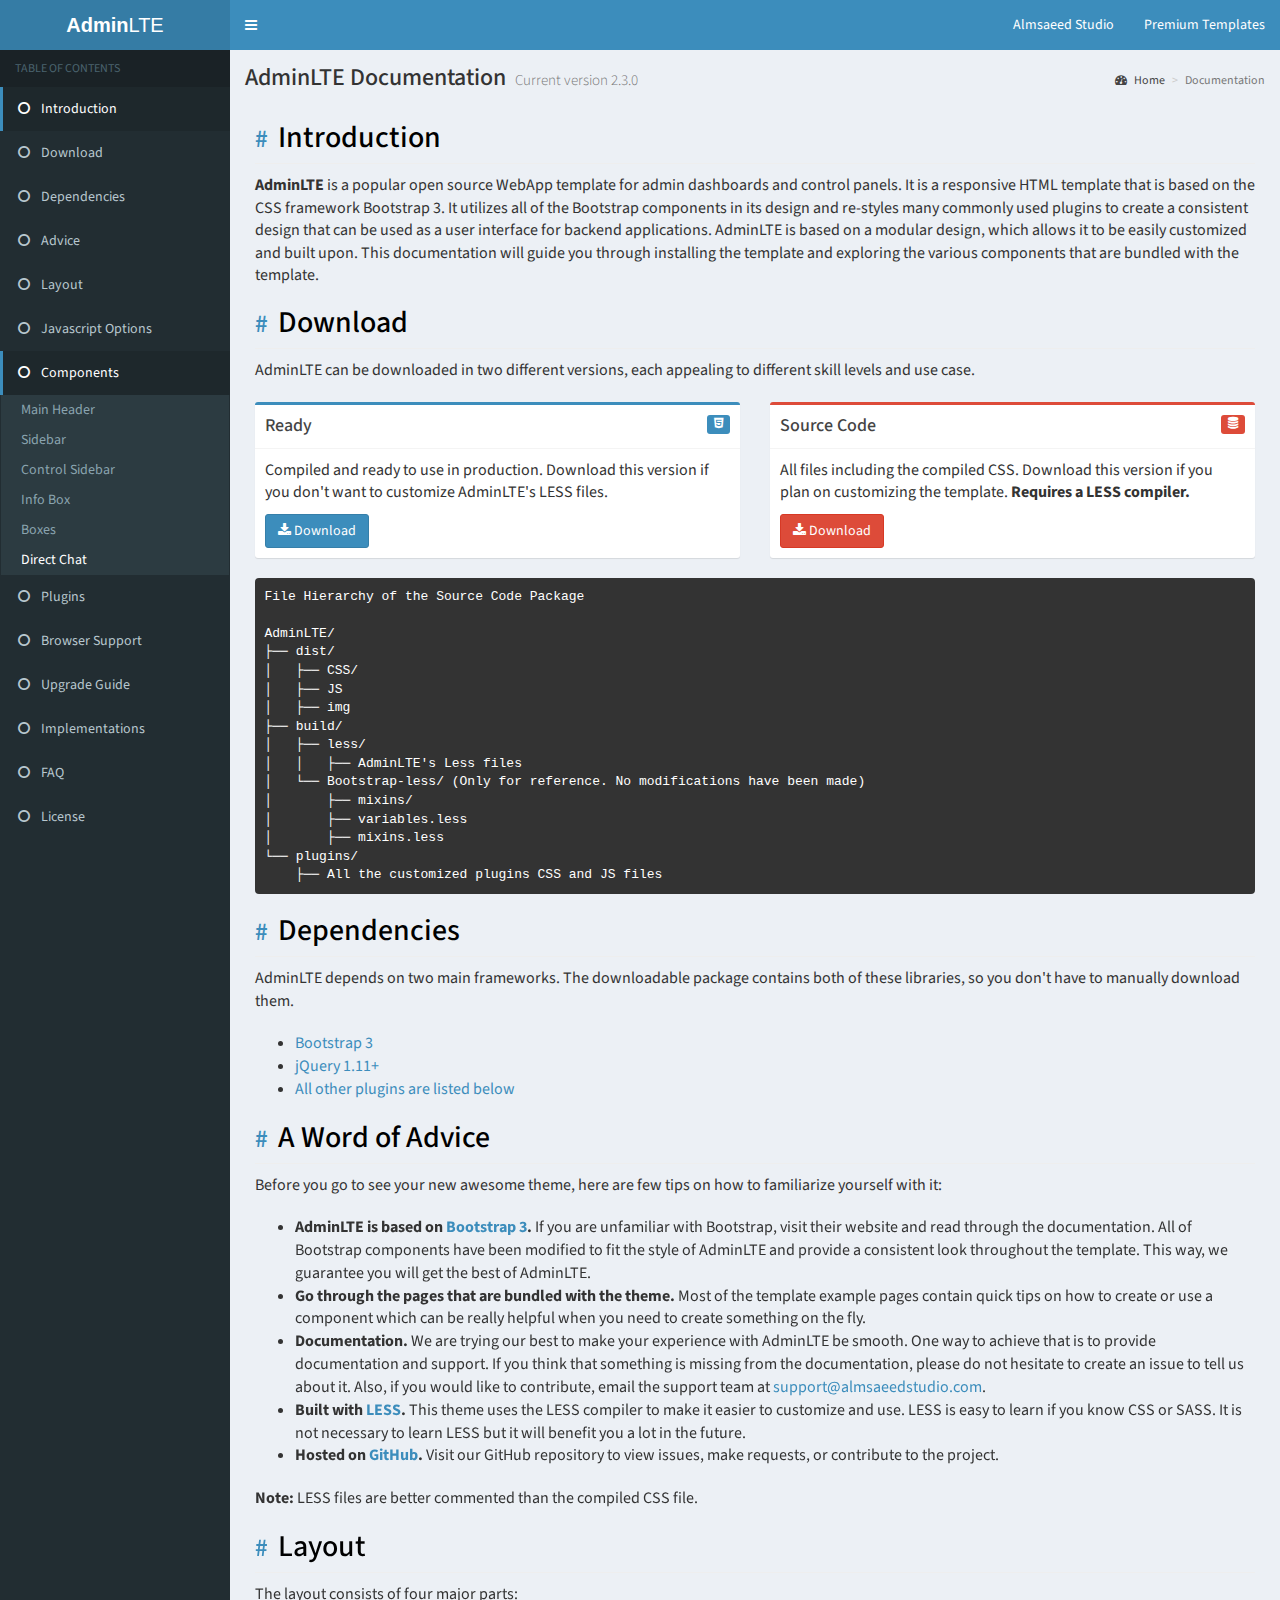
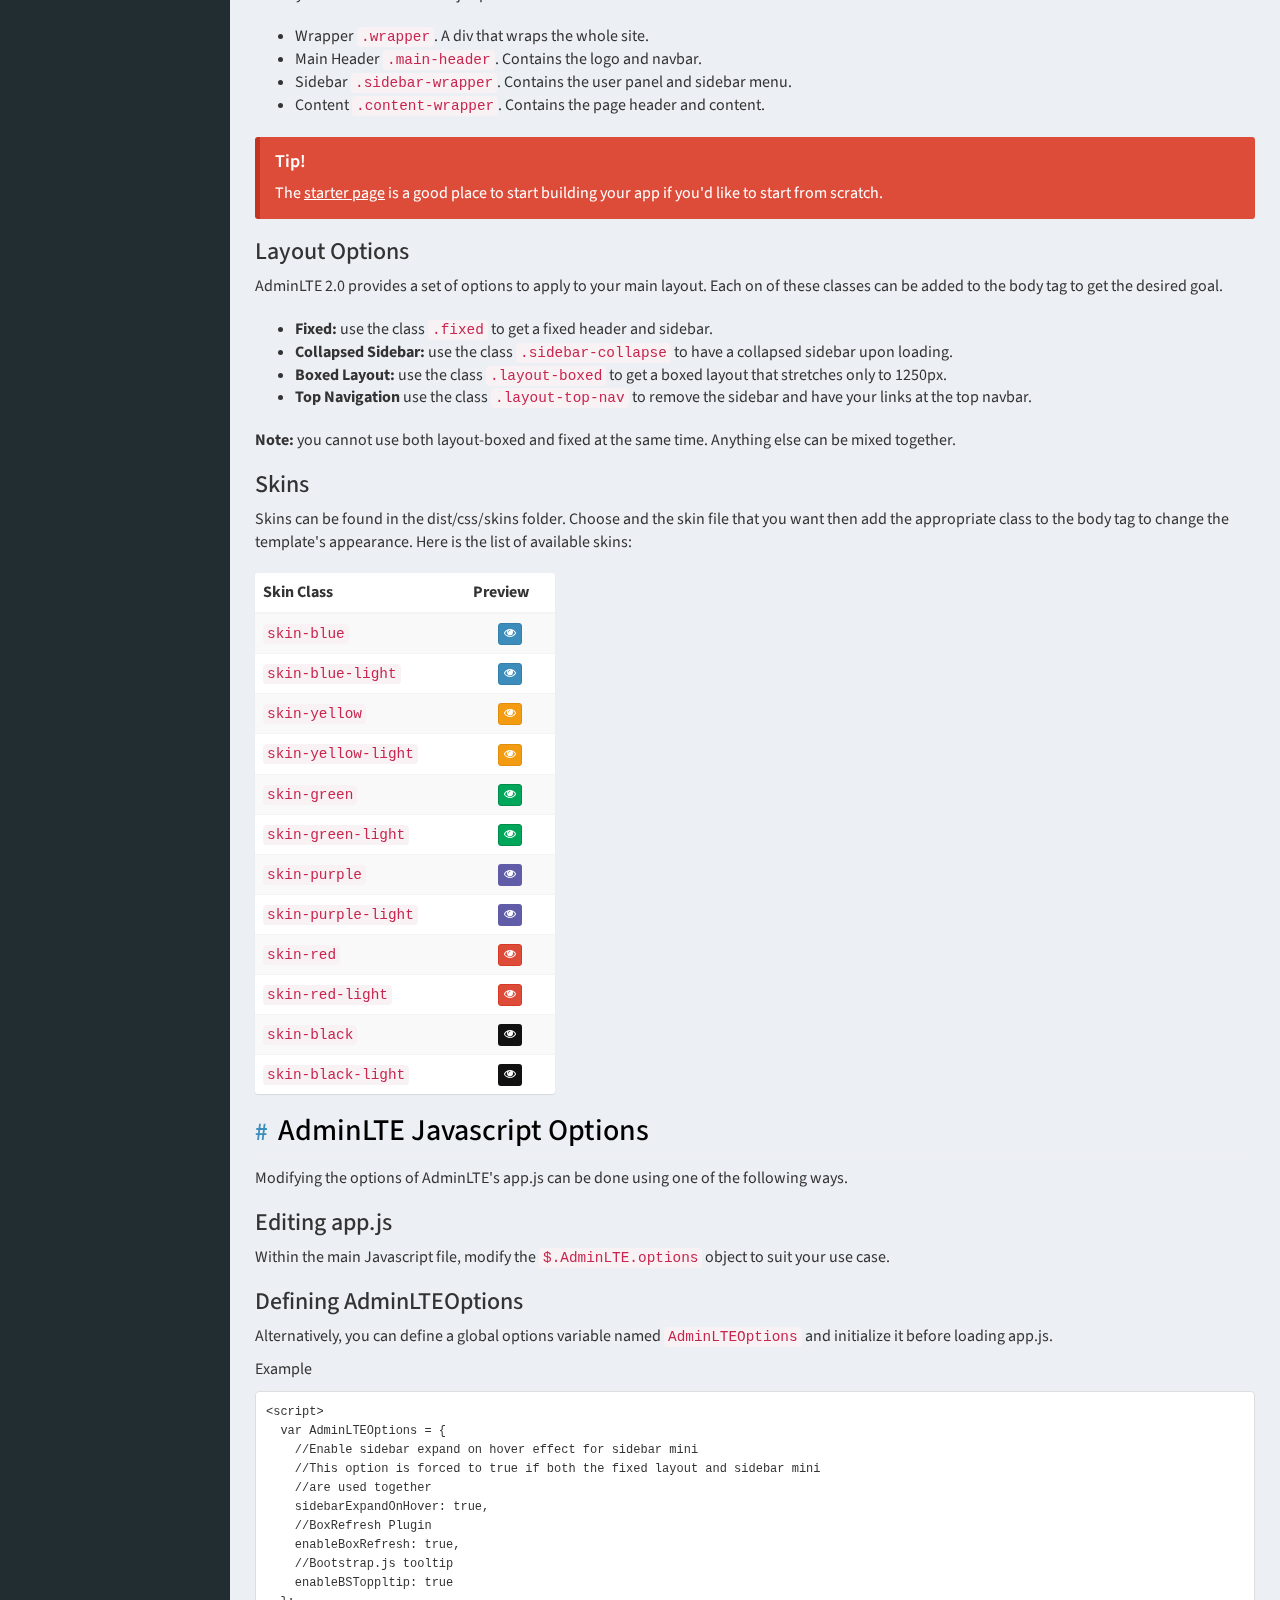
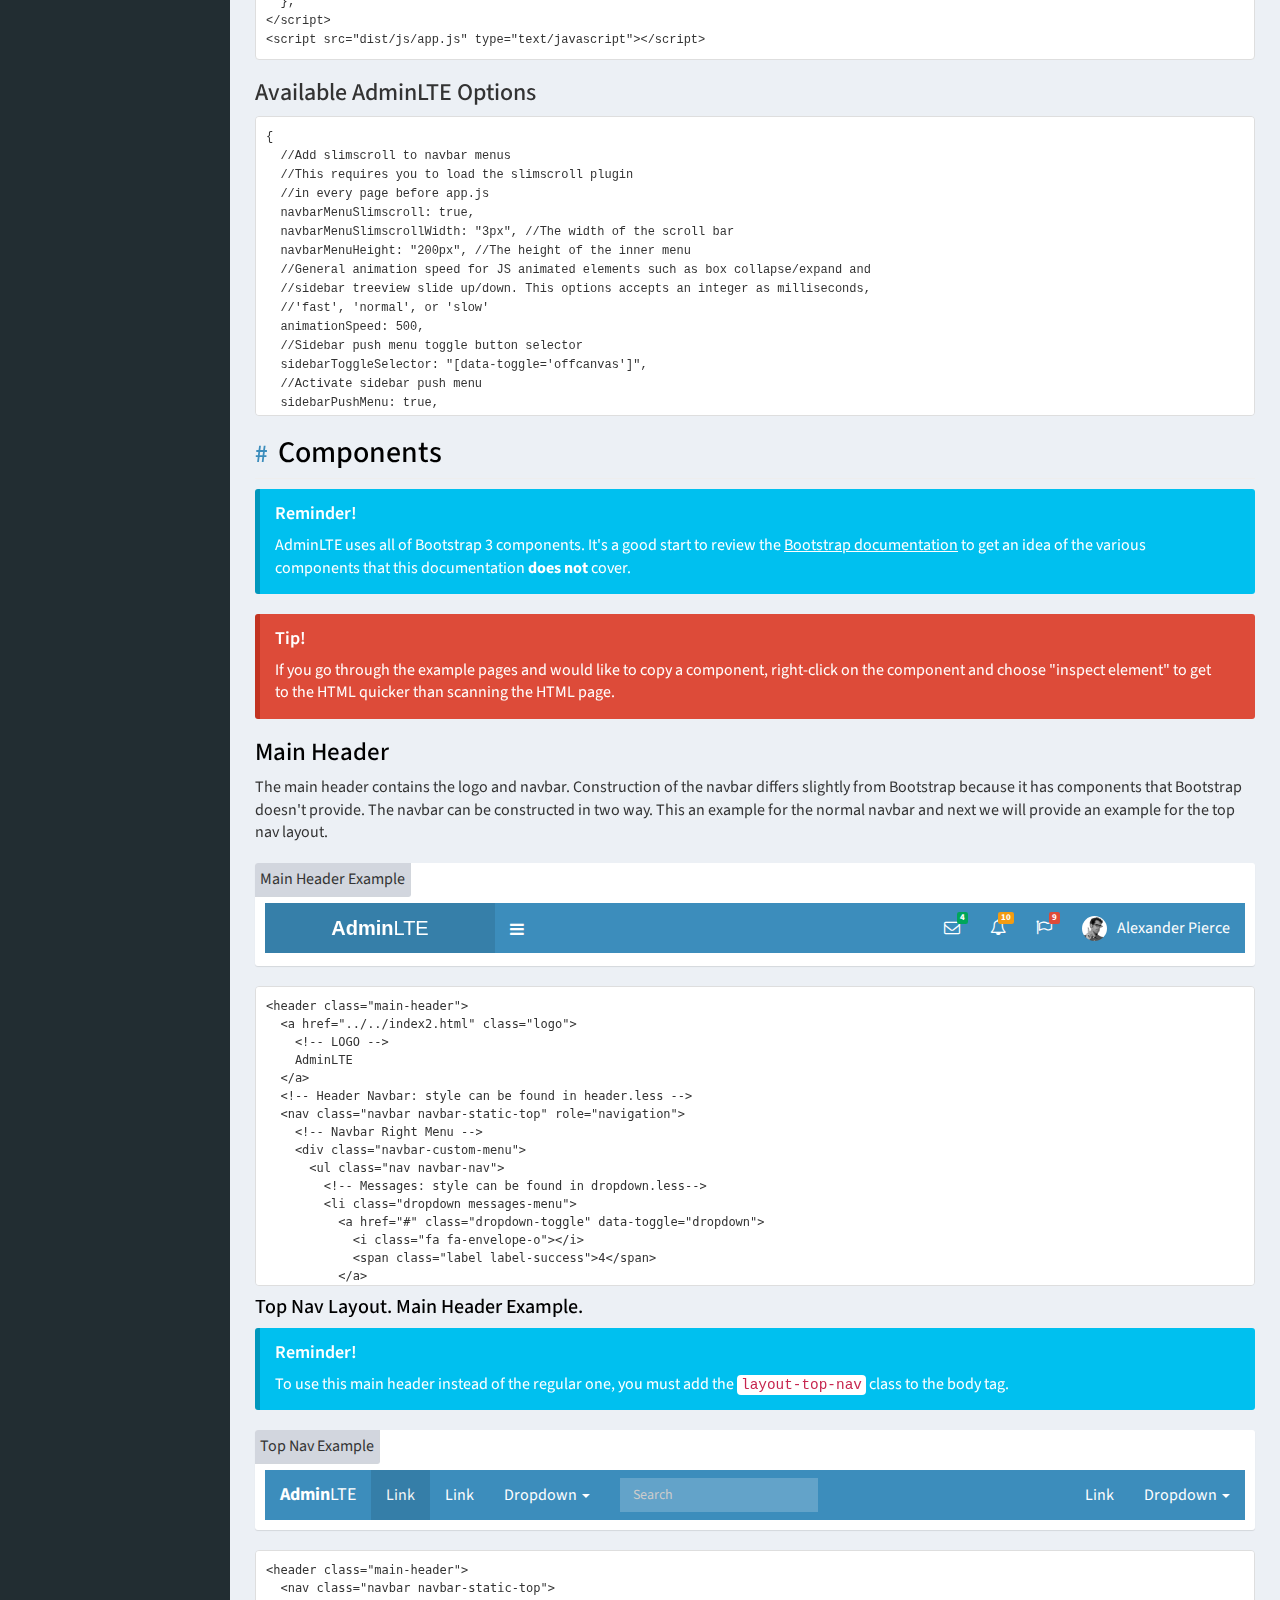
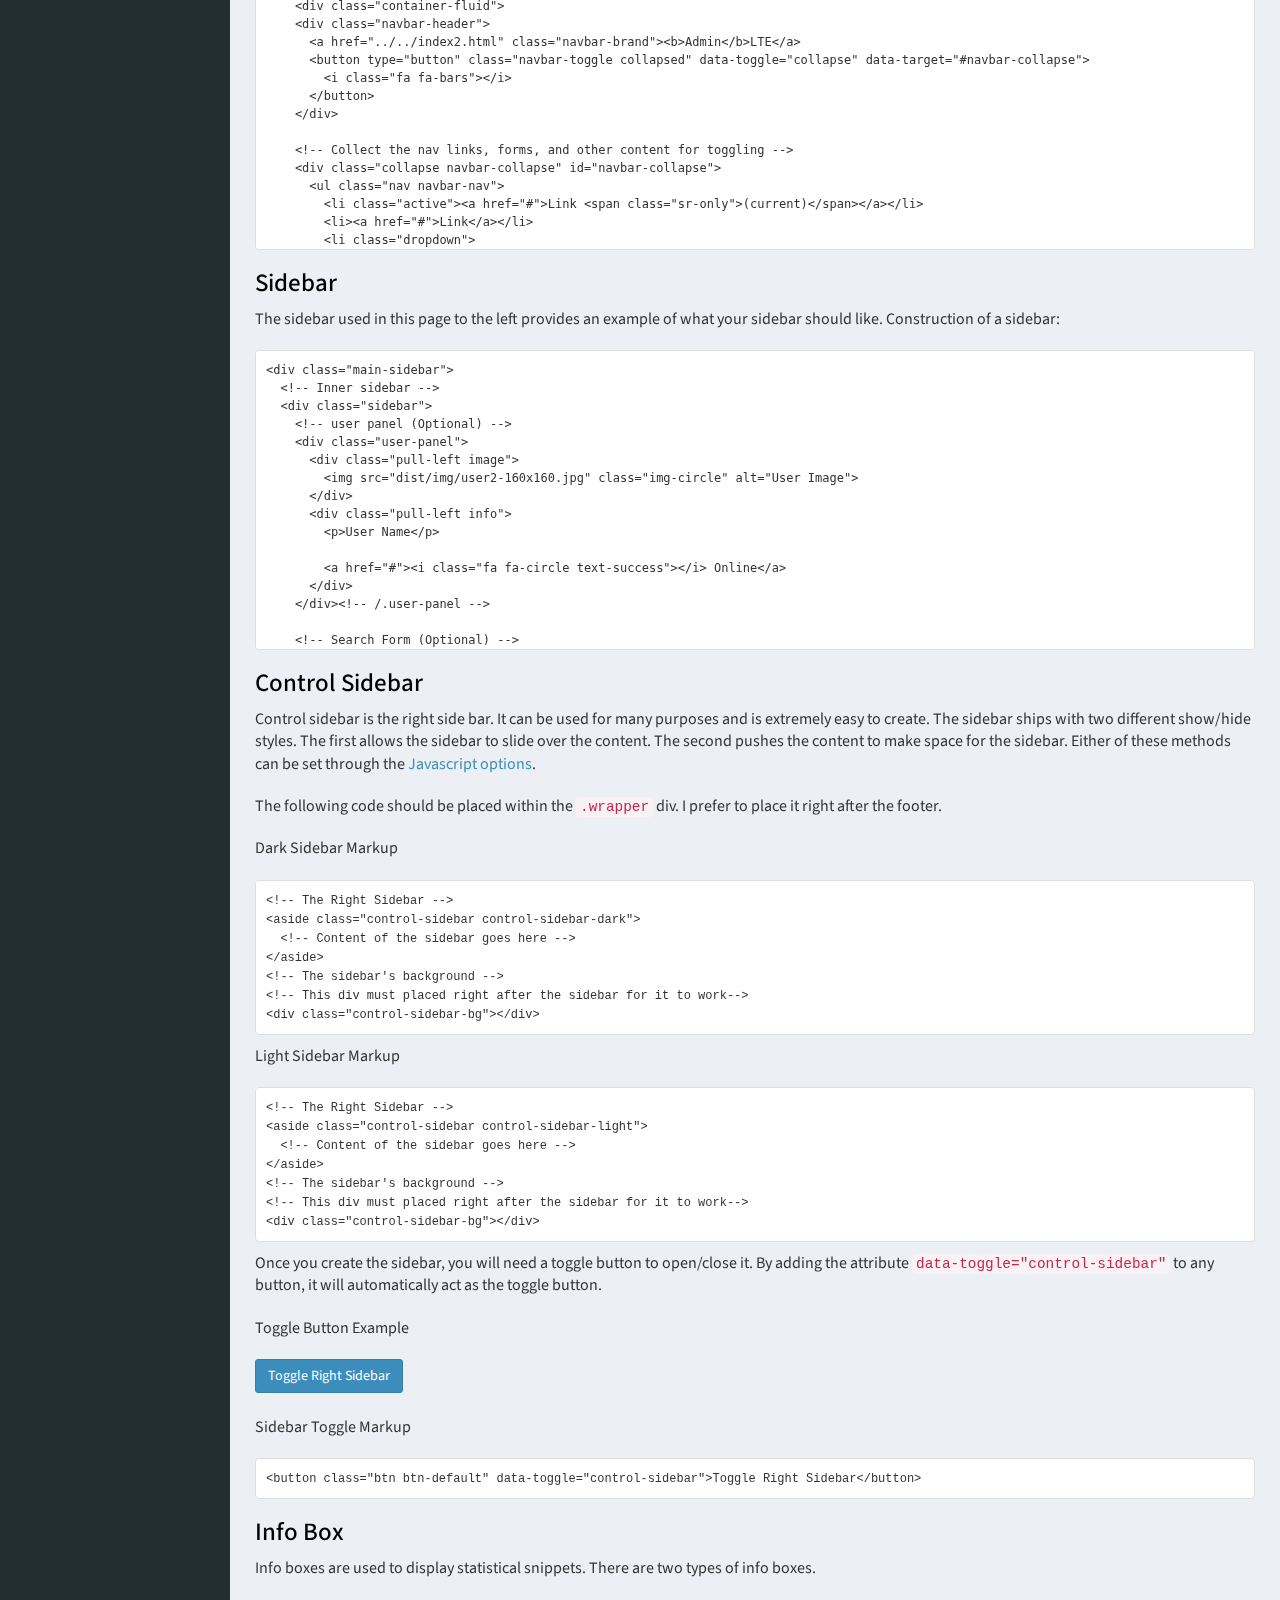
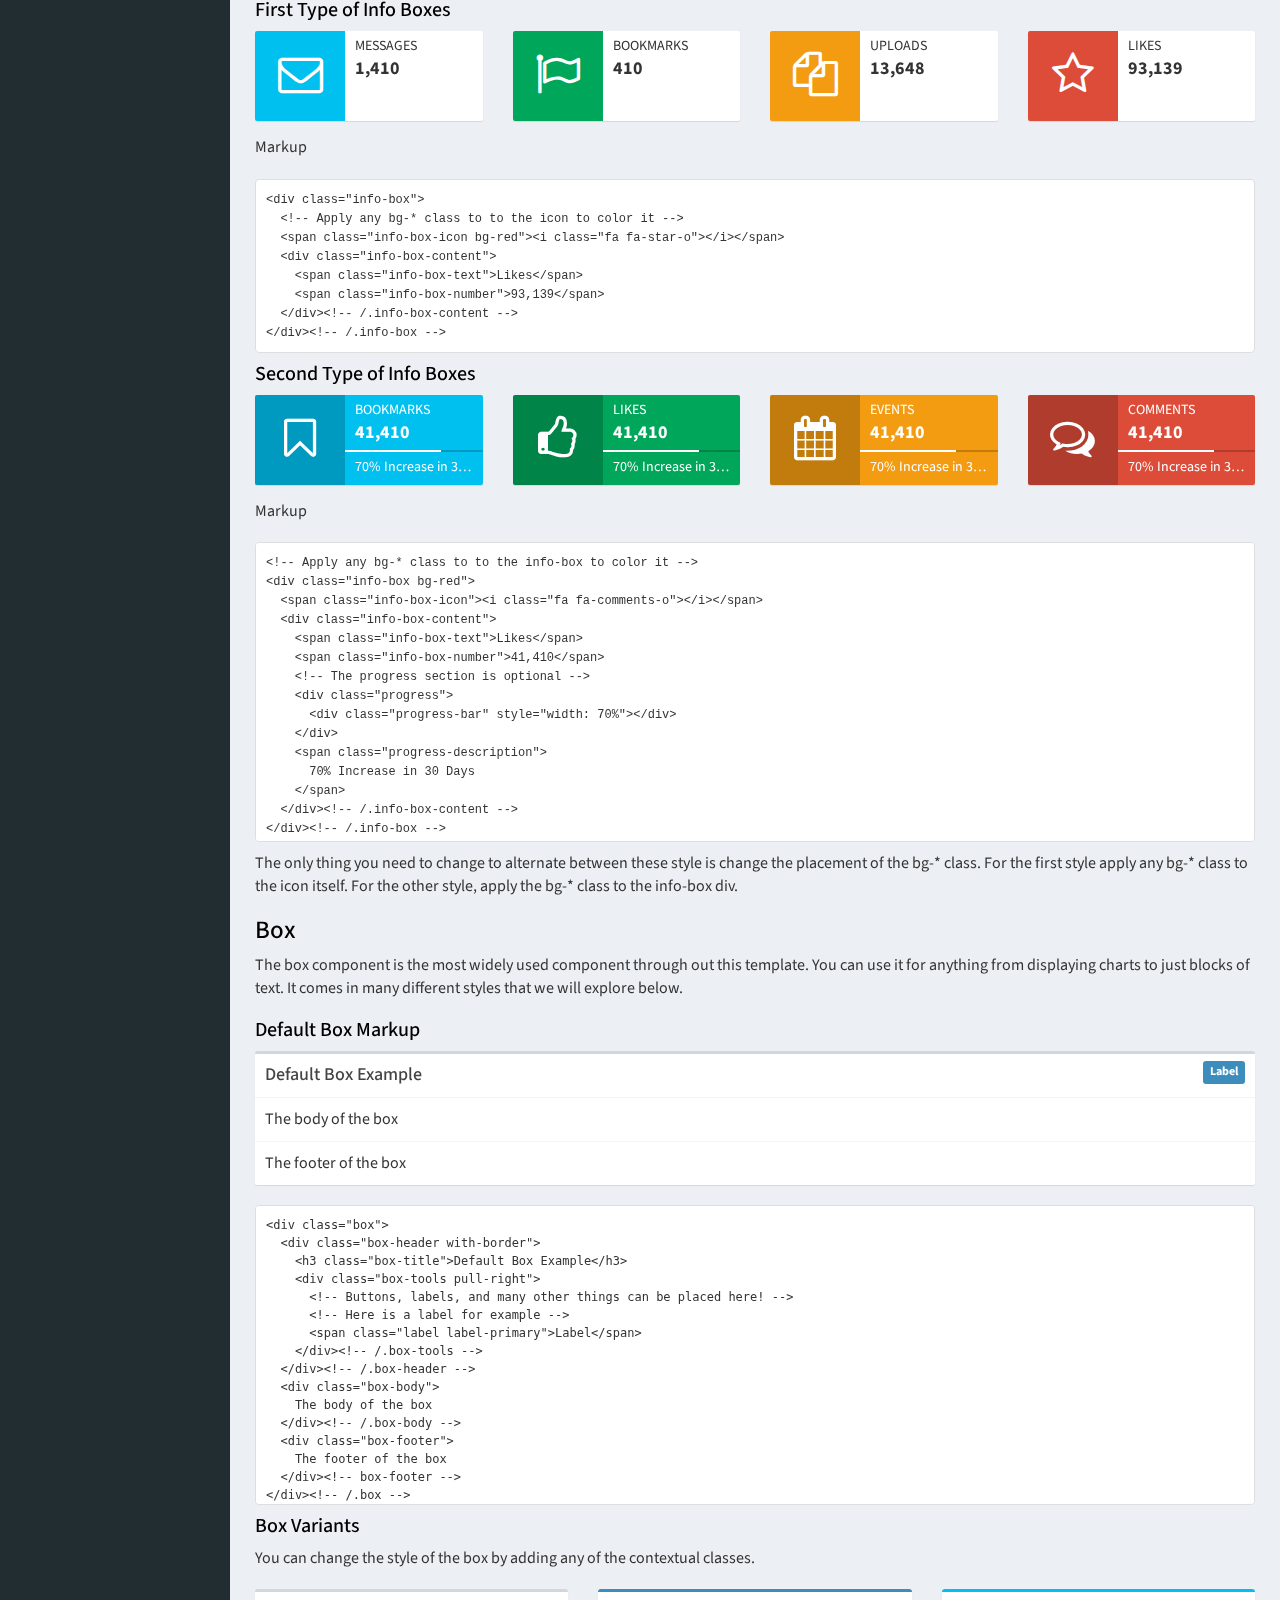
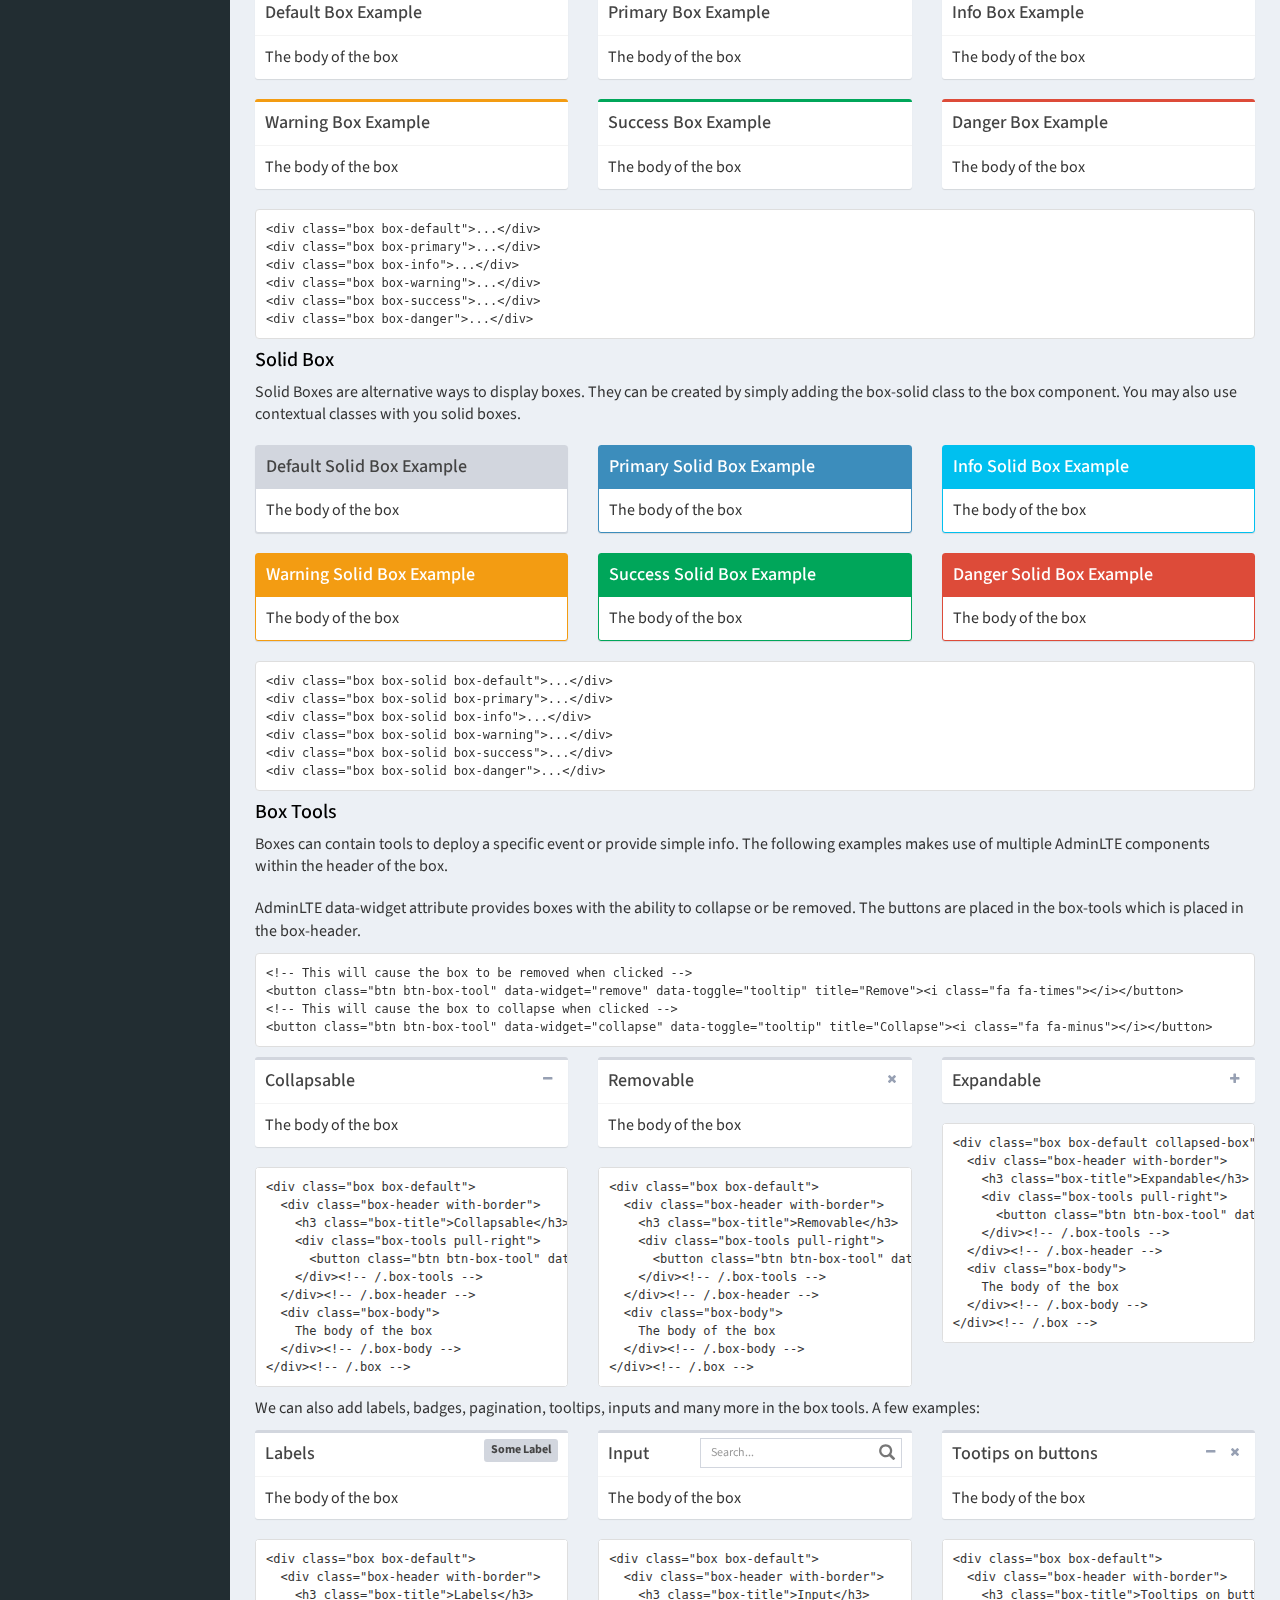
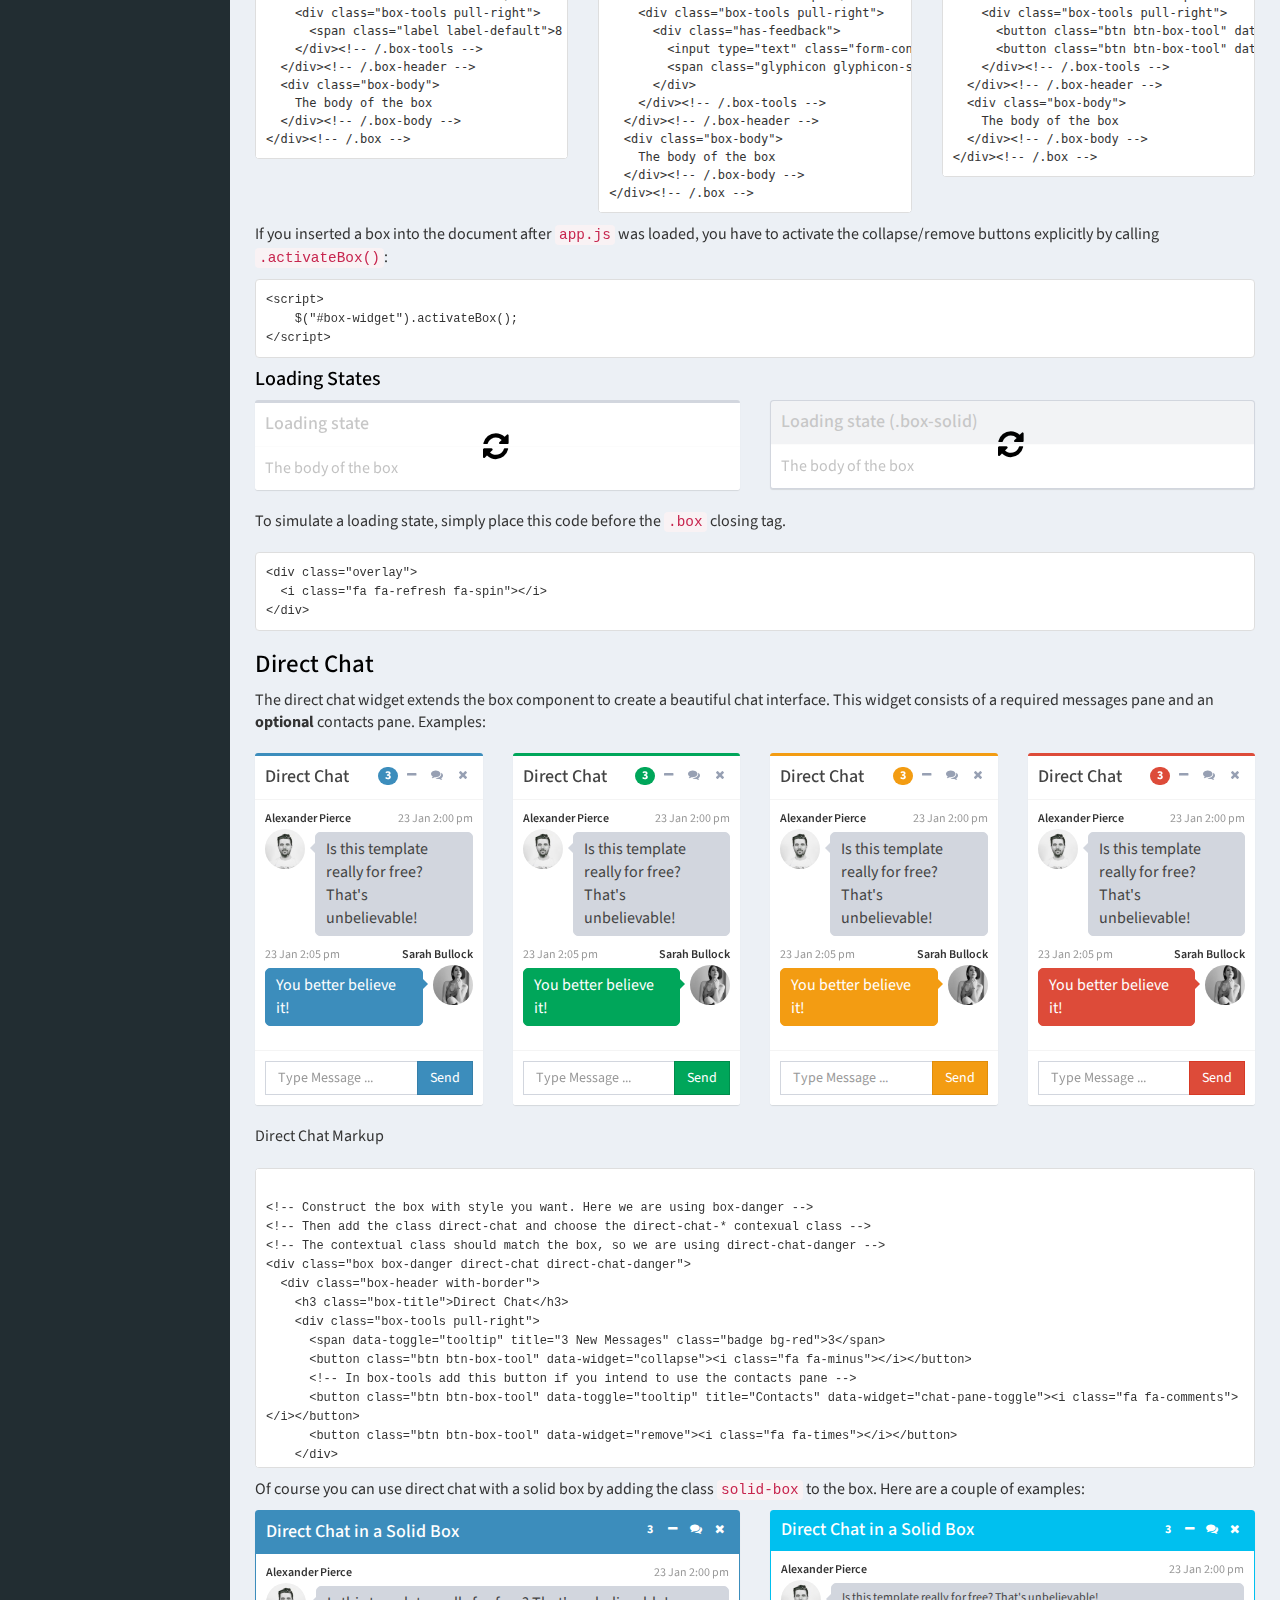
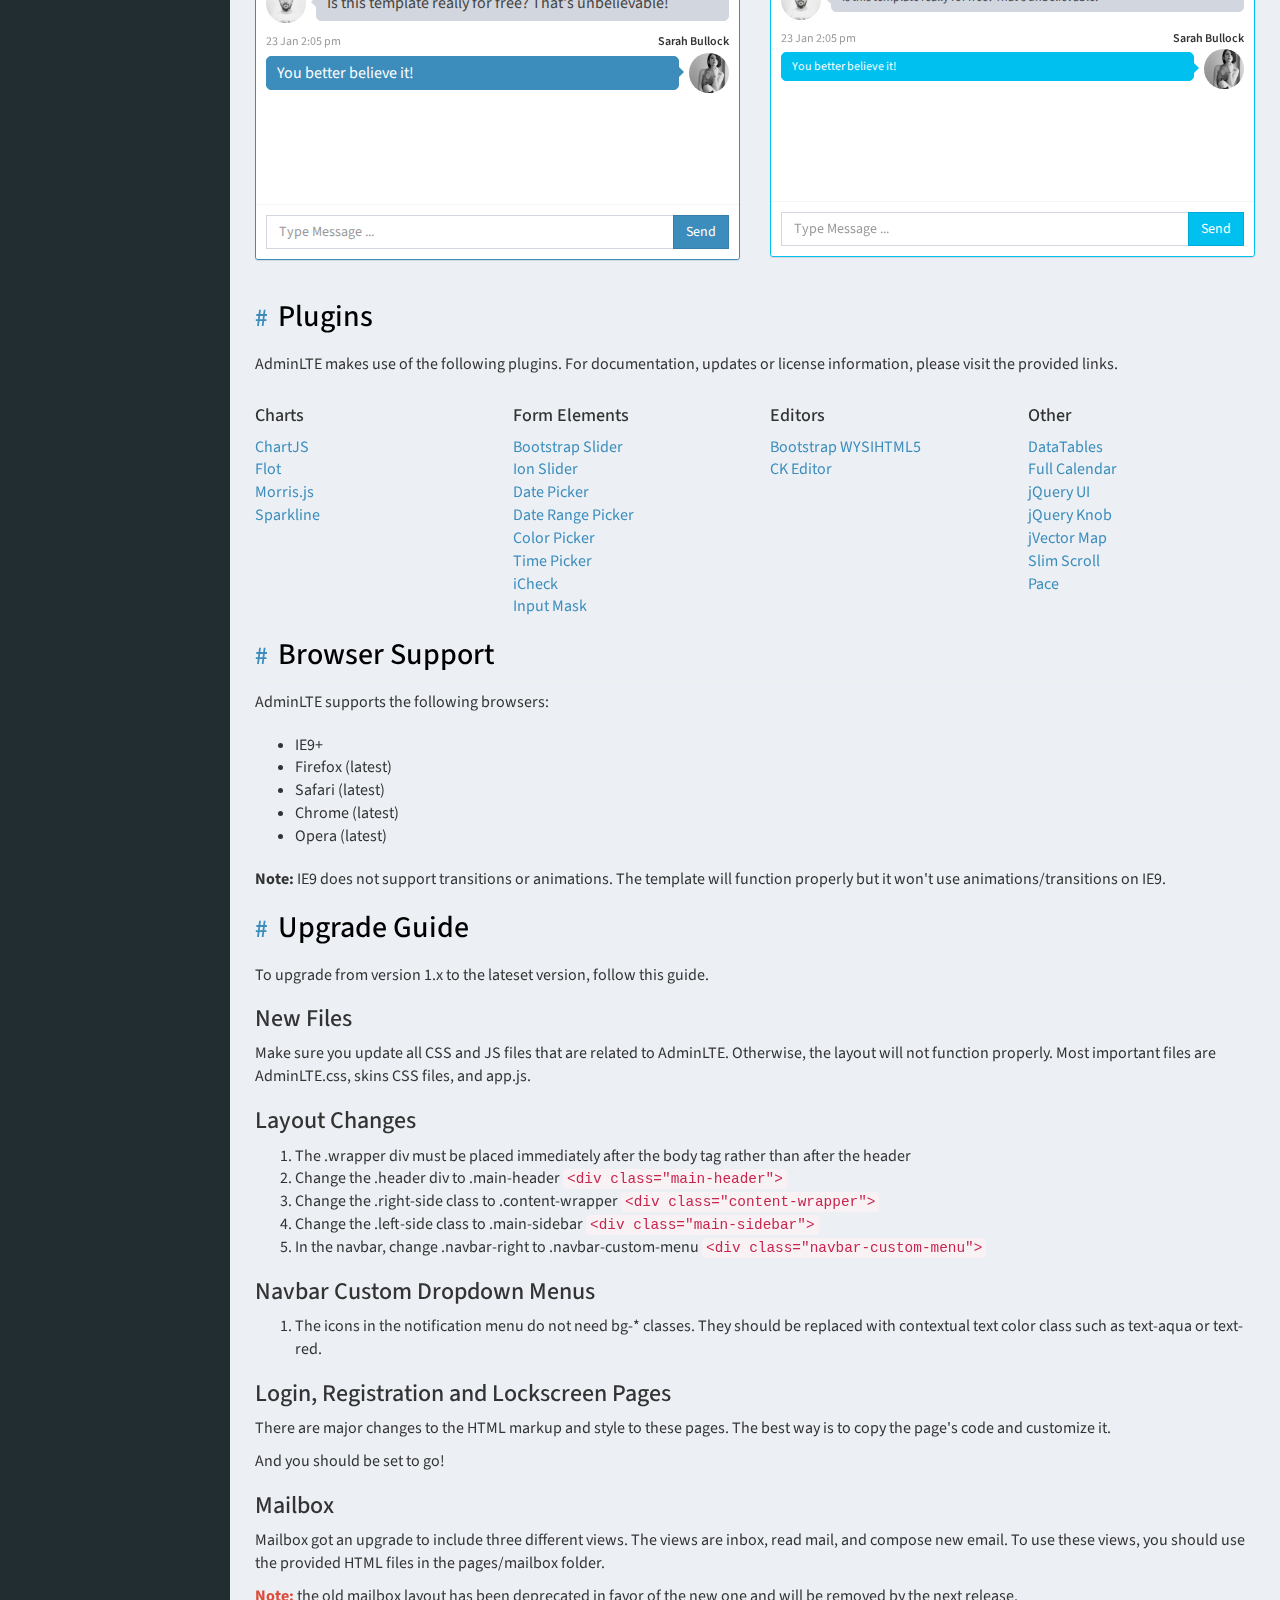
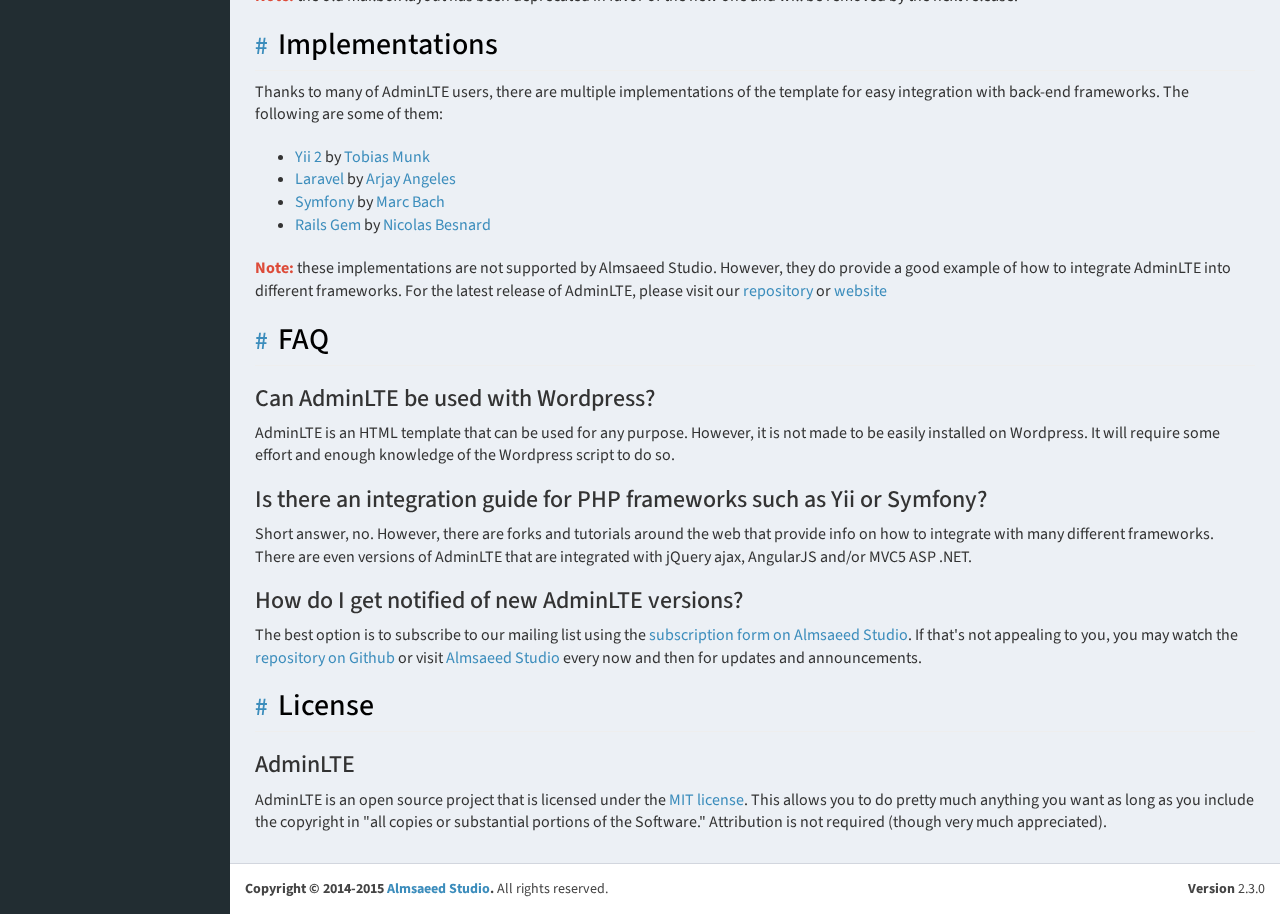
<file: adminpanel/documentation/index.html>
<!DOCTYPE html>
<html>
  <head>
    <meta charset="utf-8">
    <meta http-equiv="X-UA-Compatible" content="IE=edge">
    <title>AdminLTE 2 | Documentation</title>
    <meta content="width=device-width, initial-scale=1, maximum-scale=1, user-scalable=no" name="viewport">
    <!-- Bootstrap 3.3.5 -->
    <link rel="stylesheet" href="../bootstrap/css/bootstrap.min.css">
    <!-- Font Awesome -->
    <link rel="stylesheet" href="https://maxcdn.bootstrapcdn.com/font-awesome/4.4.0/css/font-awesome.min.css">
    <!-- Ionicons -->
    <link rel="stylesheet" href="https://code.ionicframework.com/ionicons/2.0.1/css/ionicons.min.css">
    <!-- Theme style -->
    <link rel="stylesheet" href="../dist/css/AdminLTE.min.css">
    <link rel="stylesheet" href="../dist/css/skins/_all-skins.min.css">
    <link rel="stylesheet" href="style.css">

    <!-- HTML5 Shim and Respond.js IE8 support of HTML5 elements and media queries -->
    <!-- WARNING: Respond.js doesn't work if you view the page via file:// -->
    <!--[if lt IE 9]>
        <script src="https://oss.maxcdn.com/html5shiv/3.7.3/html5shiv.min.js"></script>
        <script src="https://oss.maxcdn.com/respond/1.4.2/respond.min.js"></script>
    <![endif]-->
  </head>
  <body class="skin-blue fixed" data-spy="scroll" data-target="#scrollspy">
    <div class="wrapper">

      <header class="main-header">
        <!-- Logo -->
        <!-- Logo -->
        <a href="../index2.html" class="logo">
          <!-- mini logo for sidebar mini 50x50 pixels -->
          <span class="logo-mini"><b>A</b>LT</span>
          <!-- logo for regular state and mobile devices -->
          <span class="logo-lg"><b>Admin</b>LTE</span>
        </a>
        <!-- Header Navbar: style can be found in header.less -->
        <nav class="navbar navbar-static-top" role="navigation">
          <!-- Sidebar toggle button-->
          <a href="#" class="sidebar-toggle" data-toggle="offcanvas" role="button">
            <span class="sr-only">Toggle navigation</span>
          </a>
          <!-- Navbar Right Menu -->
          <div class="navbar-custom-menu">
            <ul class="nav navbar-nav">
              <li><a href="http://almsaeedstudio.com">Almsaeed Studio</a></li>
              <li><a href="http://almsaeedstudio.com/premium">Premium Templates</a></li>
            </ul>
          </div>
        </nav>
      </header>
      <!-- Left side column. contains the logo and sidebar -->
      <aside class="main-sidebar">
        <!-- sidebar: style can be found in sidebar.less -->
        <div class="sidebar" id="scrollspy">

          <!-- sidebar menu: : style can be found in sidebar.less -->
          <ul class="nav sidebar-menu">
            <li class="header">TABLE OF CONTENTS</li>
            <li class="active"><a href="#introduction"><i class="fa fa-circle-o"></i> Introduction</a></li>
            <li><a href="#download"><i class="fa fa-circle-o"></i> Download</a></li>
            <li><a href="#dependencies"><i class="fa fa-circle-o"></i> Dependencies</a></li>
            <li><a href="#advice"><i class="fa fa-circle-o"></i> Advice</a></li>
            <li><a href="#layout"><i class="fa fa-circle-o"></i> Layout</a></li>
            <li><a href="#adminlte-options"><i class="fa fa-circle-o"></i> Javascript Options</a></li>
            <li class="treeview" id="scrollspy-components">
              <a href="javascript::;"><i class="fa fa-circle-o"></i> Components</a>
              <ul class="nav treeview-menu">
                <li><a href="#component-main-header">Main Header</a></li>
                <li><a href="#component-sidebar">Sidebar</a></li>
                <li><a href="#component-control-sidebar">Control Sidebar</a></li>
                <li><a href="#component-info-box">Info Box</a></li>
                <li><a href="#component-box">Boxes</a></li>
                <li><a href="#component-direct-chat">Direct Chat</a></li>
              </ul>
            </li>
            <li><a href="#plugins"><i class="fa fa-circle-o"></i> Plugins</a></li>
            <li><a href="#browsers"><i class="fa fa-circle-o"></i> Browser Support</a></li>
            <li><a href="#upgrade"><i class="fa fa-circle-o"></i> Upgrade Guide</a></li>
            <li><a href="#implementations"><i class="fa fa-circle-o"></i> Implementations</a></li>
            <li><a href="#faq"><i class="fa fa-circle-o"></i> FAQ</a></li>
            <li><a href="#license"><i class="fa fa-circle-o"></i> License</a></li>
          </ul>
        </div>
        <!-- /.sidebar -->
      </aside>

      <!-- Content Wrapper. Contains page content -->
      <div class="content-wrapper">
        <!-- Content Header (Page header) -->
        <div class="content-header">
          <h1>
            AdminLTE Documentation
            <small>Current version 2.3.0</small>
          </h1>
          <ol class="breadcrumb">
            <li><a href="#"><i class="fa fa-dashboard"></i> Home</a></li>
            <li class="active">Documentation</li>
          </ol>
        </div>

        <!-- Main content -->
        <div class="content body">

<section id="introduction">
  <h2 class="page-header"><a href="#introduction">Introduction</a></h2>
  <p class="lead">
    <b>AdminLTE</b> is a popular open source WebApp template for admin dashboards and control panels.
    It is a responsive HTML template that is based on the CSS framework Bootstrap 3.
    It utilizes all of the Bootstrap components in its design and re-styles many
    commonly used plugins to create a consistent design that can be used as a user
    interface for backend applications. AdminLTE is based on a modular design, which
    allows it to be easily customized and built upon. This documentation will guide you through
    installing the template and exploring the various components that are bundled with the template.
  </p>
</section><!-- /#introduction -->


<!-- ============================================================= -->

<section id="download">
  <h2 class="page-header"><a href="#download">Download</a></h2>
  <p class="lead">
    AdminLTE can be downloaded in two different versions, each appealing to different skill levels and use case.
  </p>
  <div class="row">
    <div class="col-sm-6">
      <div class="box box-primary">
        <div class="box-header with-border">
          <h3 class="box-title">Ready</h3>
          <span class="label label-primary pull-right"><i class="fa fa-html5"></i></span>
        </div><!-- /.box-header -->
        <div class="box-body">
          <p>Compiled and ready to use in production. Download this version if you don't want to customize AdminLTE's LESS files.</p>
          <a href="http://almsaeedstudio.com/download/AdminLTE-dist" class="btn btn-primary"><i class="fa fa-download"></i> Download</a>
        </div><!-- /.box-body -->
      </div><!-- /.box -->
    </div><!-- /.col -->
    <div class="col-sm-6">
      <div class="box box-danger">
        <div class="box-header with-border">
          <h3 class="box-title">Source Code</h3>
          <span class="label label-danger pull-right"><i class="fa fa-database"></i></span>
        </div><!-- /.box-header -->
        <div class="box-body">
          <p>All files including the compiled CSS. Download this version if you plan on customizing the template. <b>Requires a LESS compiler.</b></p>
          <a href="http://almsaeedstudio.com/download/AdminLTE" class="btn btn-danger"><i class="fa fa-download"></i> Download</a>
        </div><!-- /.box-body -->
      </div><!-- /.box -->
    </div><!-- /.col -->
  </div><!-- /.row -->
  <pre class="hierarchy bring-up"><code class="language-bash" data-lang="bash">File Hierarchy of the Source Code Package

AdminLTE/
├── dist/
│   ├── CSS/
│   ├── JS
│   ├── img
├── build/
│   ├── less/
│   │   ├── AdminLTE's Less files
│   └── Bootstrap-less/ (Only for reference. No modifications have been made)
│       ├── mixins/
│       ├── variables.less
│       ├── mixins.less
└── plugins/
    ├── All the customized plugins CSS and JS files</code></pre>
</section>


<!-- ============================================================= -->

<section id="dependencies">
  <h2 class="page-header"><a href="#dependencies">Dependencies</a></h2>
  <p class="lead">AdminLTE depends on two main frameworks.
    The downloadable package contains both of these libraries, so you don't have to manually download them.</p>
  <ul class="bring-up">
    <li><a href="http://getbootstrap.com" target="_blank">Bootstrap 3</a></li>
    <li><a href="http://jquery.com/" target="_blank">jQuery 1.11+</a></li>
    <li><a href="#plugins">All other plugins are listed below</a></li>
  </ul>
</section>

<!-- ============================================================= -->

<section id="advice">
  <h2 class="page-header"><a href="#advice">A Word of Advice</a></h2>
  <p class="lead">
    Before you go to see your new awesome theme, here are few tips on how to familiarize yourself with it:
  </p>

  <ul>
    <li><b>AdminLTE is based on <a href="http://getbootstrap.com/" target="_blank">Bootstrap 3</a>.</b> If you are unfamiliar with Bootstrap, visit their website and read through the documentation. All of Bootstrap components have been modified to fit the style of AdminLTE and provide a consistent look throughout the template. This way, we guarantee you will get the best of AdminLTE.</li>
    <li><b>Go through the pages that are bundled with the theme.</b> Most of the template example pages contain quick tips on how to create or use a component which can be really helpful when you need to create something on the fly.</li>
    <li><b>Documentation.</b> We are trying our best to make your experience with AdminLTE be smooth. One way to achieve that is to provide documentation and support. If you think that something is missing from the documentation, please do not hesitate to create an issue to tell us about it. Also, if you would like to contribute, email the support team at <a href="mailto:support@almsaeedstudio.com">support@almsaeedstudio.com</a>.</li>
    <li><b>Built with <a href="http://lesscss.org/" target="_blank">LESS</a>.</b> This theme uses the LESS compiler to make it easier to customize and use. LESS is easy to learn if you know CSS or SASS. It is not necessary to learn LESS but it will benefit you a lot in the future.</li>
    <li><b>Hosted on <a href="https://github.com/almasaeed2010/AdminLTE/" target="_blank">GitHub</a>.</b> Visit our GitHub repository to view issues, make requests, or contribute to the project.</li>
  </ul>
  <p>
    <b>Note:</b> LESS files are better commented than the compiled CSS file.
  </p>
</section>


<!-- ============================================================= -->

<section id="layout">
  <h2 class="page-header"><a href="#layout">Layout</a></h2>
  <p class="lead">The layout consists of four major parts:</p>
  <ul>
    <li>Wrapper <code>.wrapper</code>. A div that wraps the whole site.</li>
    <li>Main Header <code>.main-header</code>. Contains the logo and navbar.</li>
    <li>Sidebar <code>.sidebar-wrapper</code>. Contains the user panel and sidebar menu.</li>
    <li>Content <code>.content-wrapper</code>. Contains the page header and content.</li>
  </ul>
  <div class="callout callout-danger lead">
    <h4>Tip!</h4>
    <p>The <a href="../starter.html">starter page</a> is a good place to start building your app if you'd like to start from scratch.</p>
  </div>

  <h3>Layout Options</h3>
  <p class="lead">AdminLTE 2.0 provides a set of options to apply to your main layout. Each on of these classes can be added
    to the body tag to get the desired goal.</p>
  <ul>
    <li><b>Fixed:</b> use the class <code>.fixed</code> to get a fixed header and sidebar.</li>
    <li><b>Collapsed Sidebar:</b> use the class <code>.sidebar-collapse</code> to have a collapsed sidebar upon loading.</li>
    <li><b>Boxed Layout:</b> use the class <code>.layout-boxed</code> to get a boxed layout that stretches only to 1250px.</li>
    <li><b>Top Navigation</b> use the class <code>.layout-top-nav</code> to remove the sidebar and have your links at the top navbar.</li>
  </ul>
  <p><b>Note:</b> you cannot use both layout-boxed and fixed at the same time. Anything else can be mixed together.</p>

  <h3>Skins</h3>
  <p class="lead">Skins can be found in the dist/css/skins folder.
    Choose and the skin file that you want then add the appropriate
    class to the body tag to change the template's appearance. Here is the list of available skins:</p>
  <div class="box box-solid" style="max-width: 300px;">
    <div class="box-body no-padding">
      <table id="layout-skins-list" class="table table-striped bring-up nth-2-center">
        <thead>
          <tr>
            <th style="width: 210px;">Skin Class</th>
            <th>Preview</th>
          </tr>
        </thead>
        <tbody>
          <tr>
            <td><code>skin-blue</code></td>
            <td><a href="#" data-skin="skin-blue" class="btn btn-primary btn-xs"><i class="fa fa-eye"></i></a></td>
          </tr>
          <tr>
            <td><code>skin-blue-light</code></td>
            <td><a href="#" data-skin="skin-blue-light" class="btn btn-primary btn-xs"><i class="fa fa-eye"></i></a></td>
          </tr>
          <tr>
            <td><code>skin-yellow</code></td>
            <td><a href="#" data-skin="skin-yellow" class="btn btn-warning btn-xs"><i class="fa fa-eye"></i></a></td>
          </tr>
          <tr>
            <td><code>skin-yellow-light</code></td>
            <td><a href="#" data-skin="skin-yellow-light" class="btn btn-warning btn-xs"><i class="fa fa-eye"></i></a></td>
          </tr>
          <tr>
            <td><code>skin-green</code></td>
            <td><a href="#" data-skin="skin-green" class="btn btn-success btn-xs"><i class="fa fa-eye"></i></a></td>
          </tr>
          <tr>
            <td><code>skin-green-light</code></td>
            <td><a href="#" data-skin="skin-green-light" class="btn btn-success btn-xs"><i class="fa fa-eye"></i></a></td>
          </tr>
          <tr>
            <td><code>skin-purple</code></td>
            <td><a href="#" data-skin="skin-purple" class="btn bg-purple btn-xs"><i class="fa fa-eye"></i></a></td>
          </tr>
          <tr>
            <td><code>skin-purple-light</code></td>
            <td><a href="#" data-skin="skin-purple-light" class="btn bg-purple btn-xs"><i class="fa fa-eye"></i></a></td>
          </tr>
          <tr>
            <td><code>skin-red</code></td>
            <td><a href="#" data-skin="skin-red" class="btn btn-danger btn-xs"><i class="fa fa-eye"></i></a></td>
          </tr>
          <tr>
            <td><code>skin-red-light</code></td>
            <td><a href="#" data-skin="skin-red-light" class="btn btn-danger btn-xs"><i class="fa fa-eye"></i></a></td>
          </tr>
          <tr>
            <td><code>skin-black</code></td>
            <td><a href="#" data-skin="skin-black" class="btn bg-black btn-xs"><i class="fa fa-eye"></i></a></td>
          </tr>
          <tr>
            <td><code>skin-black-light</code></td>
            <td><a href="#" data-skin="skin-black-light" class="btn bg-black btn-xs"><i class="fa fa-eye"></i></a></td>
          </tr>
        </tbody>
      </table>
    </div><!-- /.box-body -->
  </div><!-- /.box -->
</section>


<!-- ============================================================= -->

<section id="adminlte-options">
  <h2 class="page-header"><a href="#adminlte-options">AdminLTE Javascript Options</a></h2>
  <p class="lead">Modifying the options of AdminLTE's app.js can be done using one of the following ways.</p>

  <h3>Editing app.js</h3>
  <p>Within the main Javascript file, modify the <code>$.AdminLTE.options</code> object to suit your use case.</p>

  <h3>Defining AdminLTEOptions</h3>
  <p>Alternatively, you can define a global options variable named <code>AdminLTEOptions</code> and initialize it before loading app.js.</p>
  <p>Example</p>
  <pre class="prettyprint"><code class="html">&LT;script>
  var AdminLTEOptions = {
    //Enable sidebar expand on hover effect for sidebar mini
    //This option is forced to true if both the fixed layout and sidebar mini
    //are used together
    sidebarExpandOnHover: true,
    //BoxRefresh Plugin
    enableBoxRefresh: true,
    //Bootstrap.js tooltip
    enableBSToppltip: true
  };
&LT;/script>
&LT;script src="dist/js/app.js" type="text/javascript">&LT;/script></code></pre>

  <h3>Available AdminLTE Options</h3>
  <pre class="prettyprint"><code class="javascript">{
  //Add slimscroll to navbar menus
  //This requires you to load the slimscroll plugin
  //in every page before app.js
  navbarMenuSlimscroll: true,
  navbarMenuSlimscrollWidth: "3px", //The width of the scroll bar
  navbarMenuHeight: "200px", //The height of the inner menu
  //General animation speed for JS animated elements such as box collapse/expand and
  //sidebar treeview slide up/down. This options accepts an integer as milliseconds,
  //'fast', 'normal', or 'slow'
  animationSpeed: 500,
  //Sidebar push menu toggle button selector
  sidebarToggleSelector: "[data-toggle='offcanvas']",
  //Activate sidebar push menu
  sidebarPushMenu: true,
  //Activate sidebar slimscroll if the fixed layout is set (requires SlimScroll Plugin)
  sidebarSlimScroll: true,
  //Enable sidebar expand on hover effect for sidebar mini
  //This option is forced to true if both the fixed layout and sidebar mini
  //are used together
  sidebarExpandOnHover: false,
  //BoxRefresh Plugin
  enableBoxRefresh: true,
  //Bootstrap.js tooltip
  enableBSToppltip: true,
  BSTooltipSelector: "[data-toggle='tooltip']",
  //Enable Fast Click. Fastclick.js creates a more
  //native touch experience with touch devices. If you
  //choose to enable the plugin, make sure you load the script
  //before AdminLTE's app.js
  enableFastclick: true,
  //Control Sidebar Options
  enableControlSidebar: true,
  controlSidebarOptions: {
    //Which button should trigger the open/close event
    toggleBtnSelector: "[data-toggle='control-sidebar']",
    //The sidebar selector
    selector: ".control-sidebar",
    //Enable slide over content
    slide: true
  },
  //Box Widget Plugin. Enable this plugin
  //to allow boxes to be collapsed and/or removed
  enableBoxWidget: true,
  //Box Widget plugin options
  boxWidgetOptions: {
    boxWidgetIcons: {
      //Collapse icon
      collapse: 'fa-minus',
      //Open icon
      open: 'fa-plus',
      //Remove icon
      remove: 'fa-times'
    },
    boxWidgetSelectors: {
      //Remove button selector
      remove: '[data-widget="remove"]',
      //Collapse button selector
      collapse: '[data-widget="collapse"]'
    }
  },
  //Direct Chat plugin options
  directChat: {
    //Enable direct chat by default
    enable: true,
    //The button to open and close the chat contacts pane
    contactToggleSelector: '[data-widget="chat-pane-toggle"]'
  },
  //Define the set of colors to use globally around the website
  colors: {
    lightBlue: "#3c8dbc",
    red: "#f56954",
    green: "#00a65a",
    aqua: "#00c0ef",
    yellow: "#f39c12",
    blue: "#0073b7",
    navy: "#001F3F",
    teal: "#39CCCC",
    olive: "#3D9970",
    lime: "#01FF70",
    orange: "#FF851B",
    fuchsia: "#F012BE",
    purple: "#8E24AA",
    maroon: "#D81B60",
    black: "#222222",
    gray: "#d2d6de"
  },
  //The standard screen sizes that bootstrap uses.
  //If you change these in the variables.less file, change
  //them here too.
  screenSizes: {
    xs: 480,
    sm: 768,
    md: 992,
    lg: 1200
  }
}</code></pre>
</section>


<!-- ============================================================= -->

<section id="components" data-spy="scroll" data-target="#scrollspy-components">
  <h2 class="page-header"><a href="#components">Components</a></h2>
  <div class="callout callout-info lead">
    <h4>Reminder!</h4>
    <p>
      AdminLTE uses all of Bootstrap 3 components. It's a good start to review
      the <a href="http://getbootstrap.com">Bootstrap documentation</a> to get an idea of the various components
      that this documentation <b>does not</b> cover.
    </p>
  </div>
  <div class="callout callout-danger lead">
    <h4>Tip!</h4>
    <p>
      If you go through the example pages and would like to copy a component, right-click on
      the component and choose "inspect element" to get to the HTML quicker than scanning
      the HTML page.
    </p>
  </div>
  <h3 id="component-main-header">Main Header</h3>
  <p class="lead">The main header contains the logo and navbar. Construction of the
    navbar differs slightly from Bootstrap because it has components that Bootstrap doesn't provide.
    The navbar can be constructed in two way. This an example for the normal navbar and next we will provide an example for
    the top nav layout.</p>
  <div class="box box-solid">
    <div class="box-body" style="position: relative;">
      <span class="eg">Main Header Example</span>
      <header class="main-header" style="position: relative;">
        <!-- Logo -->
        <a href="index2.html" class="logo" style="position: relative;"><b>Admin</b>LTE</a>
        <!-- Header Navbar: style can be found in header.less -->
        <nav class="navbar" role="navigation" style="border: 0;max-height: 50px;">
          <!-- Sidebar toggle button-->
          <a href="#" class="sidebar-toggle" role="button">
            <span class="sr-only">Toggle navigation</span>
          </a>
          <!-- Navbar Right Menu -->
          <div class="navbar-custom-menu">
            <ul class="nav navbar-nav">
              <!-- Messages: style can be found in dropdown.less-->
              <li class="dropdown messages-menu">
                <a href="#" class="dropdown-toggle" data-toggle="dropdown">
                  <i class="fa fa-envelope-o"></i>
                  <span class="label label-success">4</span>
                </a>
                <ul class="dropdown-menu">
                  <li class="header">You have 4 messages</li>
                  <li>
                    <!-- inner menu: contains the actual data -->
                    <ul class="menu">
                      <li><!-- start message -->
                        <a href="#">
                          <div class="pull-left">
                            <img src="../dist/img/user2-160x160.jpg" class="img-circle" alt="User Image">
                          </div>
                          <h4>
                            Support Team
                            <small><i class="fa fa-clock-o"></i> 5 mins</small>
                          </h4>
                          <p>Why not buy a new awesome theme?</p>
                        </a>
                      </li><!-- end message -->
                    </ul>
                  </li>
                  <li class="footer"><a href="#">See All Messages</a></li>
                </ul>
              </li>
              <!-- Notifications: style can be found in dropdown.less -->
              <li class="dropdown notifications-menu">
                <a href="#" class="dropdown-toggle" data-toggle="dropdown">
                  <i class="fa fa-bell-o"></i>
                  <span class="label label-warning">10</span>
                </a>
                <ul class="dropdown-menu">
                  <li class="header">You have 10 notifications</li>
                  <li>
                    <!-- inner menu: contains the actual data -->
                    <ul class="menu">
                      <li>
                        <a href="#">
                          <i class="fa fa-users text-aqua"></i> 5 new members joined today
                        </a>
                      </li>
                    </ul>
                  </li>
                  <li class="footer"><a href="#">View all</a></li>
                </ul>
              </li>
              <!-- Tasks: style can be found in dropdown.less -->
              <li class="dropdown tasks-menu">
                <a href="#" class="dropdown-toggle" data-toggle="dropdown">
                  <i class="fa fa-flag-o"></i>
                  <span class="label label-danger">9</span>
                </a>
                <ul class="dropdown-menu">
                  <li class="header">You have 9 tasks</li>
                  <li>
                    <!-- inner menu: contains the actual data -->
                    <ul class="menu">
                      <li><!-- Task item -->
                        <a href="#">
                          <h3>
                            Design some buttons
                            <small class="pull-right">20%</small>
                          </h3>
                          <div class="progress xs">
                            <div class="progress-bar progress-bar-aqua" style="width: 20%" role="progressbar" aria-valuenow="20" aria-valuemin="0" aria-valuemax="100">
                              <span class="sr-only">20% Complete</span>
                            </div>
                          </div>
                        </a>
                      </li><!-- end task item -->
                    </ul>
                  </li>
                  <li class="footer">
                    <a href="#">View all tasks</a>
                  </li>
                </ul>
              </li>
              <!-- User Account: style can be found in dropdown.less -->
              <li class="dropdown user user-menu">
                <a href="#" class="dropdown-toggle" data-toggle="dropdown">
                  <img src="../dist/img/user2-160x160.jpg" class="user-image" alt="User Image">
                  <span class="hidden-xs">Alexander Pierce</span>
                </a>
                <ul class="dropdown-menu">
                  <!-- User image -->
                  <li class="user-header">
                    <img src="../dist/img/user2-160x160.jpg" class="img-circle" alt="User Image">
                    <p>
                      Alexander Pierce - Web Developer
                      <small>Member since Nov. 2012</small>
                    </p>
                  </li>
                  <!-- Menu Body -->
                  <li class="user-body">
                    <div class="col-xs-4 text-center">
                      <a href="#">Followers</a>
                    </div>
                    <div class="col-xs-4 text-center">
                      <a href="#">Sales</a>
                    </div>
                    <div class="col-xs-4 text-center">
                      <a href="#">Friends</a>
                    </div>
                  </li>
                  <!-- Menu Footer-->
                  <li class="user-footer">
                    <div class="pull-left">
                      <a href="#" class="btn btn-default btn-flat">Profile</a>
                    </div>
                    <div class="pull-right">
                      <a href="#" class="btn btn-default btn-flat">Sign out</a>
                    </div>
                  </li>
                </ul>
              </li>
            </ul>
          </div>
        </nav>
      </header>
    </div>
  </div>
  <pre class="prettyprint">&LT;header class="main-header">
  &LT;a href="../../index2.html" class="logo">
    &LT;!-- LOGO -->
    AdminLTE
  &LT;/a>
  &LT;!-- Header Navbar: style can be found in header.less -->
  &LT;nav class="navbar navbar-static-top" role="navigation">
    &LT;!-- Navbar Right Menu -->
    &LT;div class="navbar-custom-menu">
      &LT;ul class="nav navbar-nav">
        &LT;!-- Messages: style can be found in dropdown.less-->
        &LT;li class="dropdown messages-menu">
          &LT;a href="#" class="dropdown-toggle" data-toggle="dropdown">
            &LT;i class="fa fa-envelope-o">&LT;/i>
            &LT;span class="label label-success">4&LT;/span>
          &LT;/a>
          &LT;ul class="dropdown-menu">
            &LT;li class="header">You have 4 messages&LT;/li>
            &LT;li>
              &LT;!-- inner menu: contains the actual data -->
              &LT;ul class="menu">
                &LT;li>&LT;!-- start message -->
                  &LT;a href="#">
                    &LT;div class="pull-left">
                      &LT;img src="dist/img/user2-160x160.jpg" class="img-circle" alt="User Image">
                    &LT;/div>
                    &LT;h4>
                      Sender Name
                      &LT;small>&LT;i class="fa fa-clock-o">&LT;/i> 5 mins&LT;/small>
                    &LT;/h4>
                    &LT;p>Message Excerpt&LT;/p>
                  &LT;/a>
                &LT;/li>&LT;!-- end message -->
                ...
              &LT;/ul>
            &LT;/li>
            &LT;li class="footer">&LT;a href="#">See All Messages&LT;/a>&LT;/li>
          &LT;/ul>
        &LT;/li>
        &LT;!-- Notifications: style can be found in dropdown.less -->
        &LT;li class="dropdown notifications-menu">
          &LT;a href="#" class="dropdown-toggle" data-toggle="dropdown">
            &LT;i class="fa fa-bell-o">&LT;/i>
            &LT;span class="label label-warning">10&LT;/span>
          &LT;/a>
          &LT;ul class="dropdown-menu">
            &LT;li class="header">You have 10 notifications&LT;/li>
            &LT;li>
              &LT;!-- inner menu: contains the actual data -->
              &LT;ul class="menu">
                &LT;li>
                  &LT;a href="#">
                    &LT;i class="ion ion-ios-people info">&LT;/i> Notification title
                  &LT;/a>
                &LT;/li>
                ...
              &LT;/ul>
            &LT;/li>
            &LT;li class="footer">&LT;a href="#">View all&LT;/a>&LT;/li>
          &LT;/ul>
        &LT;/li>
        &LT;!-- Tasks: style can be found in dropdown.less -->
        &LT;li class="dropdown tasks-menu">
          &LT;a href="#" class="dropdown-toggle" data-toggle="dropdown">
            &LT;i class="fa fa-flag-o">&LT;/i>
            &LT;span class="label label-danger">9&LT;/span>
          &LT;/a>
          &LT;ul class="dropdown-menu">
            &LT;li class="header">You have 9 tasks&LT;/li>
            &LT;li>
              &LT;!-- inner menu: contains the actual data -->
              &LT;ul class="menu">
                &LT;li>&LT;!-- Task item -->
                  &LT;a href="#">
                    &LT;h3>
                      Design some buttons
                      &LT;small class="pull-right">20%&LT;/small>
                    &LT;/h3>
                    &LT;div class="progress xs">
                      &LT;div class="progress-bar progress-bar-aqua" style="width: 20%" role="progressbar" aria-valuenow="20" aria-valuemin="0" aria-valuemax="100">
                        &LT;span class="sr-only">20% Complete&LT;/span>
                      &LT;/div>
                    &LT;/div>
                  &LT;/a>
                &LT;/li>&LT;!-- end task item -->
                ...
              &LT;/ul>
            &LT;/li>
            &LT;li class="footer">
              &LT;a href="#">View all tasks&LT;/a>
            &LT;/li>
          &LT;/ul>
        &LT;/li>
        &LT;!-- User Account: style can be found in dropdown.less -->
        &LT;li class="dropdown user user-menu">
          &LT;a href="#" class="dropdown-toggle" data-toggle="dropdown">
            &LT;img src="dist/img/user2-160x160.jpg" class="user-image" alt="User Image">
            &LT;span class="hidden-xs">Alexander Pierce&LT;/span>
          &LT;/a>
          &LT;ul class="dropdown-menu">
            &LT;!-- User image -->
            &LT;li class="user-header">
              &LT;img src="dist/img/user2-160x160.jpg" class="img-circle" alt="User Image">
              &LT;p>
                Alexander Pierce - Web Developer
                &LT;small>Member since Nov. 2012&LT;/small>
              &LT;/p>
            &LT;/li>
            &LT;!-- Menu Body -->
            &LT;li class="user-body">
              &LT;div class="col-xs-4 text-center">
                &LT;a href="#">Followers&LT;/a>
              &LT;/div>
              &LT;div class="col-xs-4 text-center">
                &LT;a href="#">Sales&LT;/a>
              &LT;/div>
              &LT;div class="col-xs-4 text-center">
                &LT;a href="#">Friends&LT;/a>
              &LT;/div>
            &LT;/li>
            &LT;!-- Menu Footer-->
            &LT;li class="user-footer">
              &LT;div class="pull-left">
                &LT;a href="#" class="btn btn-default btn-flat">Profile&LT;/a>
              &LT;/div>
              &LT;div class="pull-right">
                &LT;a href="#" class="btn btn-default btn-flat">Sign out&LT;/a>
              &LT;/div>
            &LT;/li>
          &LT;/ul>
        &LT;/li>
      &LT;/ul>
    &LT;/div>
  &LT;/nav>
&LT;/header></pre>
  <h4>Top Nav Layout. Main Header Example.</h4>
  <div class="callout callout-info lead">
    <h4>Reminder!</h4>
    <p>To use this main header instead of the regular one, you must add the <code>layout-top-nav</code> class to the body tag.</p>
  </div>
  <div class="box box-solid">
    <div class="box-body layout-top-nav">
      <span class="eg">Top Nav Example</span>
      <header class="main-header">
        <nav class="navbar navbar-static-top">
          <div class="container-fluid">
            <div class="navbar-header">
              <a href="../../index2.html" class="navbar-brand"><b>Admin</b>LTE</a>
              <button type="button" class="navbar-toggle collapsed" data-toggle="collapse" data-target="#navbar-collapse">
                <i class="fa fa-bars"></i>
              </button>
            </div>

            <!-- Collect the nav links, forms, and other content for toggling -->
            <div class="collapse navbar-collapse" id="navbar-collapse">
              <ul class="nav navbar-nav">
                <li class="active"><a href="#">Link <span class="sr-only">(current)</span></a></li>
                <li><a href="#">Link</a></li>
                <li class="dropdown">
                  <a href="#" class="dropdown-toggle" data-toggle="dropdown">Dropdown <span class="caret"></span></a>
                  <ul class="dropdown-menu" role="menu">
                    <li><a href="#">Action</a></li>
                    <li><a href="#">Another action</a></li>
                    <li><a href="#">Something else here</a></li>
                    <li class="divider"></li>
                    <li><a href="#">Separated link</a></li>
                    <li class="divider"></li>
                    <li><a href="#">One more separated link</a></li>
                  </ul>
                </li>
              </ul>
              <form class="navbar-form navbar-left" role="search">
                <div class="form-group">
                  <input type="text" class="form-control" id="navbar-search-input" placeholder="Search">
                </div>
              </form>
              <ul class="nav navbar-nav navbar-right">
                <li><a href="#">Link</a></li>
                <li class="dropdown">
                  <a href="#" class="dropdown-toggle" data-toggle="dropdown">Dropdown <span class="caret"></span></a>
                  <ul class="dropdown-menu" role="menu">
                    <li><a href="#">Action</a></li>
                    <li><a href="#">Another action</a></li>
                    <li><a href="#">Something else here</a></li>
                    <li class="divider"></li>
                    <li><a href="#">Separated link</a></li>
                  </ul>
                </li>
              </ul>
            </div><!-- /.navbar-collapse -->
          </div><!-- /.container-fluid -->
        </nav>
      </header>
    </div>
  </div>
  <pre class="prettyprint">
&LT;header class="main-header">
  &LT;nav class="navbar navbar-static-top">
    &LT;div class="container-fluid">
    &LT;div class="navbar-header">
      &LT;a href="../../index2.html" class="navbar-brand">&LT;b>Admin&LT;/b>LTE&LT;/a>
      &LT;button type="button" class="navbar-toggle collapsed" data-toggle="collapse" data-target="#navbar-collapse">
        &LT;i class="fa fa-bars">&LT;/i>
      &LT;/button>
    &LT;/div>

    &LT;!-- Collect the nav links, forms, and other content for toggling -->
    &LT;div class="collapse navbar-collapse" id="navbar-collapse">
      &LT;ul class="nav navbar-nav">
        &LT;li class="active">&LT;a href="#">Link &LT;span class="sr-only">(current)&LT;/span>&LT;/a>&LT;/li>
        &LT;li>&LT;a href="#">Link&LT;/a>&LT;/li>
        &LT;li class="dropdown">
          &LT;a href="#" class="dropdown-toggle" data-toggle="dropdown">Dropdown &LT;span class="caret">&LT;/span>&LT;/a>
          &LT;ul class="dropdown-menu" role="menu">
            &LT;li>&LT;a href="#">Action&LT;/a>&LT;/li>
            &LT;li>&LT;a href="#">Another action&LT;/a>&LT;/li>
            &LT;li>&LT;a href="#">Something else here&LT;/a>&LT;/li>
            &LT;li class="divider">&LT;/li>
            &LT;li>&LT;a href="#">Separated link&LT;/a>&LT;/li>
            &LT;li class="divider">&LT;/li>
            &LT;li>&LT;a href="#">One more separated link&LT;/a>&LT;/li>
          &LT;/ul>
        &LT;/li>
      &LT;/ul>
      &LT;form class="navbar-form navbar-left" role="search">
        &LT;div class="form-group">
          &LT;input type="text" class="form-control" id="navbar-search-input" placeholder="Search">
        &LT;/div>
      &LT;/form>
      &LT;ul class="nav navbar-nav navbar-right">
        &LT;li>&LT;a href="#">Link&LT;/a>&LT;/li>
        &LT;li class="dropdown">
          &LT;a href="#" class="dropdown-toggle" data-toggle="dropdown">Dropdown &LT;span class="caret">&LT;/span>&LT;/a>
          &LT;ul class="dropdown-menu" role="menu">
            &LT;li>&LT;a href="#">Action&LT;/a>&LT;/li>
            &LT;li>&LT;a href="#">Another action&LT;/a>&LT;/li>
            &LT;li>&LT;a href="#">Something else here&LT;/a>&LT;/li>
            &LT;li class="divider">&LT;/li>
            &LT;li>&LT;a href="#">Separated link&LT;/a>&LT;/li>
          &LT;/ul>
        &LT;/li>
      &LT;/ul>
    &LT;/div>&LT;!-- /.navbar-collapse -->
    &LT;/div>&LT;!-- /.container-fluid -->
  &LT;/nav>
&LT;/header></pre>

  <!-- ===================================================================== -->

  <h3 id="component-sidebar">Sidebar</h3>
  <p class="lead">
    The sidebar used in this page to the left provides an example of what your sidebar should like.
    Construction of a sidebar:
  </p>
  <pre class="prettyprint">
&LT;div class="main-sidebar">
  &LT;!-- Inner sidebar -->
  &LT;div class="sidebar">
    &LT;!-- user panel (Optional) -->
    &LT;div class="user-panel">
      &LT;div class="pull-left image">
        &LT;img src="dist/img/user2-160x160.jpg" class="img-circle" alt="User Image">
      &LT;/div>
      &LT;div class="pull-left info">
        &LT;p>User Name&LT;/p>

        &LT;a href="#">&LT;i class="fa fa-circle text-success">&LT;/i> Online&LT;/a>
      &LT;/div>
    &LT;/div>&LT;!-- /.user-panel -->

    &LT;!-- Search Form (Optional) -->
    &LT;form action="#" method="get" class="sidebar-form">
      &LT;div class="input-group">
        &LT;input type="text" name="q" class="form-control" placeholder="Search...">
        &LT;span class="input-group-btn">
          &LT;button type="submit" name="search" id="search-btn" class="btn btn-flat">&LT;i class="fa fa-search">&LT;/i>&LT;/button>
        &LT;/span>
      &LT;/div>
    &LT;/form>&LT;!-- /.sidebar-form -->

    &LT;!-- Sidebar Menu -->
    &LT;ul class="sidebar-menu">
      &LT;li class="header">HEADER&LT;/li>
      &LT;!-- Optionally, you can add icons to the links -->
      &LT;li class="active">&LT;a href="#">&LT;span>Link&LT;/span>&LT;/a>&LT;&LT;/li>
      &LT;li>&LT;a href="#">&LT;span>Another Link&LT;/span>&LT;/a>&LT;/li>
      &LT;li class="treeview">
        &LT;a href="#">&LT;span>Multilevel&LT;/span> &LT;i class="fa fa-angle-left pull-right">&LT;/i>&LT;/a>
        &LT;ul class="treeview-menu">
          &LT;li>&LT;a href="#">Link in level 2&LT;/a>&LT;/li>
          &LT;li>&LT;a href="#">Link in level 2&LT;/a>&LT;/li>
        &LT;/ul>
      &LT;/li>
    &LT;/ul>&LT;!-- /.sidebar-menu -->

  &LT;/div>&LT;!-- /.sidebar -->
&LT;/div>&LT;!-- /.main-sidebar --></pre>

  <h3 id="component-control-sidebar">Control Sidebar</h3>
  <p class="lead">Control sidebar is the right side bar. It can be used for many purposes and is extremely easy
    to create. The sidebar ships with two different show/hide styles. The first allows the sidebar to
  slide over the content. The second pushes the content to make space for the sidebar. Either of
  these methods can be set through the <a href="#adminlte-options">Javascript options</a>.</p>
  <p class="lead">The following code should be placed within the <code>.wrapper</code> div. I prefer
  to place it right after the footer.</p>
  <p class="lead">Dark Sidebar Markup</p>
<pre class="prettyprint"><code class="lang-html">&LT;!-- The Right Sidebar -->
&LT;aside class="control-sidebar control-sidebar-dark">
  &LT;!-- Content of the sidebar goes here -->
&LT;/aside>
&LT;!-- The sidebar's background -->
&LT;!-- This div must placed right after the sidebar for it to work-->
&LT;div class="control-sidebar-bg">&LT;/div></code></pre>

  <p class="lead">Light Sidebar Markup</p>
<pre class="prettyprint"><code class="lang-html">&LT;!-- The Right Sidebar -->
&LT;aside class="control-sidebar control-sidebar-light">
  &LT;!-- Content of the sidebar goes here -->
&LT;/aside>
&LT;!-- The sidebar's background -->
&LT;!-- This div must placed right after the sidebar for it to work-->
&LT;div class="control-sidebar-bg">&LT;/div></code></pre>

  <p class="lead">Once you create the sidebar, you will need a toggle button to open/close it.
  By adding the attribute <code>data-toggle="control-sidebar"</code> to any button, it will
  automatically act as the toggle button.</p>

  <p class="lead">Toggle Button Example</p>
  <button class="btn btn-primary" data-toggle="control-sidebar">Toggle Right Sidebar</button><br><br>

  <p class="lead">Sidebar Toggle Markup</p>
  <pre class="prettyprint"><code class="lang-html">&LT;button class="btn btn-default" data-toggle="control-sidebar">Toggle Right Sidebar&LT;/button></code></pre>
  <!-- ===================================================================== -->

  <h3 id="component-info-box">Info Box</h3>
  <p class="lead">Info boxes are used to display statistical snippets. There are two types of info boxes.</p>
  <h4>First Type of Info Boxes</h4>
  <!-- Info Boxes -->
  <div class="row">
    <div class="col-md-3 col-sm-6 col-xs-12">
      <div class="info-box">
        <span class="info-box-icon bg-aqua"><i class="fa fa-envelope-o"></i></span>
        <div class="info-box-content">
          <span class="info-box-text">Messages</span>
          <span class="info-box-number">1,410</span>
        </div><!-- /.info-box-content -->
      </div><!-- /.info-box -->
    </div><!-- /.col -->
    <div class="col-md-3 col-sm-6 col-xs-12">
      <div class="info-box">
        <span class="info-box-icon bg-green"><i class="fa fa-flag-o"></i></span>
        <div class="info-box-content">
          <span class="info-box-text">Bookmarks</span>
          <span class="info-box-number">410</span>
        </div><!-- /.info-box-content -->
      </div><!-- /.info-box -->
    </div><!-- /.col -->
    <div class="col-md-3 col-sm-6 col-xs-12">
      <div class="info-box">
        <span class="info-box-icon bg-yellow"><i class="fa fa-files-o"></i></span>
        <div class="info-box-content">
          <span class="info-box-text">Uploads</span>
          <span class="info-box-number">13,648</span>
        </div><!-- /.info-box-content -->
      </div><!-- /.info-box -->
    </div><!-- /.col -->
    <div class="col-md-3 col-sm-6 col-xs-12">
      <div class="info-box">
        <span class="info-box-icon bg-red"><i class="fa fa-star-o"></i></span>
        <div class="info-box-content">
          <span class="info-box-text">Likes</span>
          <span class="info-box-number">93,139</span>
        </div><!-- /.info-box-content -->
      </div><!-- /.info-box -->
    </div><!-- /.col -->
  </div><!-- /.row -->
  <p class="lead">Markup</p>
  <pre class="prettyprint"><code class="lang-html">&LT;div class="info-box">
  &LT;!-- Apply any bg-* class to to the icon to color it -->
  &LT;span class="info-box-icon bg-red">&LT;i class="fa fa-star-o">&LT;/i>&LT;/span>
  &LT;div class="info-box-content">
    &LT;span class="info-box-text">Likes&LT;/span>
    &LT;span class="info-box-number">93,139&LT;/span>
  &LT;/div>&LT;!-- /.info-box-content -->
&LT;/div>&LT;!-- /.info-box --></code></pre>

  <h4>Second Type of Info Boxes</h4>
  <div class="row">
    <div class="col-md-3 col-sm-6 col-xs-12">
      <div class="info-box bg-aqua">
        <span class="info-box-icon"><i class="fa fa-bookmark-o"></i></span>
        <div class="info-box-content">
          <span class="info-box-text">Bookmarks</span>
          <span class="info-box-number">41,410</span>
          <div class="progress">
            <div class="progress-bar" style="width: 70%"></div>
          </div>
          <span class="progress-description">
            70% Increase in 30 Days
          </span>
        </div><!-- /.info-box-content -->
      </div><!-- /.info-box -->
    </div><!-- /.col -->
    <div class="col-md-3 col-sm-6 col-xs-12">
      <div class="info-box bg-green">
        <span class="info-box-icon"><i class="fa fa-thumbs-o-up"></i></span>
        <div class="info-box-content">
          <span class="info-box-text">Likes</span>
          <span class="info-box-number">41,410</span>
          <div class="progress">
            <div class="progress-bar" style="width: 70%"></div>
          </div>
          <span class="progress-description">
            70% Increase in 30 Days
          </span>
        </div><!-- /.info-box-content -->
      </div><!-- /.info-box -->
    </div><!-- /.col -->
    <div class="col-md-3 col-sm-6 col-xs-12">
      <div class="info-box bg-yellow">
        <span class="info-box-icon"><i class="fa fa-calendar"></i></span>
        <div class="info-box-content">
          <span class="info-box-text">Events</span>
          <span class="info-box-number">41,410</span>
          <div class="progress">
            <div class="progress-bar" style="width: 70%"></div>
          </div>
          <span class="progress-description">
            70% Increase in 30 Days
          </span>
        </div><!-- /.info-box-content -->
      </div><!-- /.info-box -->
    </div><!-- /.col -->
    <div class="col-md-3 col-sm-6 col-xs-12">
      <div class="info-box bg-red">
        <span class="info-box-icon"><i class="fa fa-comments-o"></i></span>
        <div class="info-box-content">
          <span class="info-box-text">Comments</span>
          <span class="info-box-number">41,410</span>
          <div class="progress">
            <div class="progress-bar" style="width: 70%"></div>
          </div>
          <span class="progress-description">
            70% Increase in 30 Days
          </span>
        </div><!-- /.info-box-content -->
      </div><!-- /.info-box -->
    </div><!-- /.col -->
  </div><!-- /.row -->
  <p class="lead">Markup</p>
  <pre class="prettyprint"><code class="lang-html">&LT;!-- Apply any bg-* class to to the info-box to color it -->
&LT;div class="info-box bg-red">
  &LT;span class="info-box-icon">&LT;i class="fa fa-comments-o">&LT;/i>&LT;/span>
  &LT;div class="info-box-content">
    &LT;span class="info-box-text">Likes&LT;/span>
    &LT;span class="info-box-number">41,410&LT;/span>
    &LT;!-- The progress section is optional -->
    &LT;div class="progress">
      &LT;div class="progress-bar" style="width: 70%">&LT;/div>
    &LT;/div>
    &LT;span class="progress-description">
      70% Increase in 30 Days
    &LT;/span>
  &LT;/div>&LT;!-- /.info-box-content -->
&LT;/div>&LT;!-- /.info-box --></code></pre>
  <p class="lead">The only thing you need to change to alternate between these style is change the placement of the bg-* class. For the
    first style apply any bg-* class to the icon itself. For the other style, apply the bg-* class to the info-box div.</p>
  <!-- ===================================================================== -->

  <h3 id="component-box">Box</h3>
  <p class="lead">The box component is the most widely used component through out this template. You can
    use it for anything from displaying charts to just blocks of text. It comes in many different
    styles that we will explore below.</p>
  <h4>Default Box Markup</h4>
  <div class="box">
    <div class="box-header with-border">
      <h3 class="box-title">Default Box Example</h3>
      <div class="box-tools pull-right">
        <!-- Buttons, labels, and many other things can be placed here! -->
        <!-- Here is a label for example -->
        <span class="label label-primary">Label</span>
      </div><!-- /.box-tools -->
    </div><!-- /.box-header -->
    <div class="box-body">
      The body of the box
    </div><!-- /.box-body -->
    <div class="box-footer">
      The footer of the box
    </div><!-- box-footer -->
  </div><!-- /.box -->
  <pre class="prettyprint">&LT;div class="box">
  &LT;div class="box-header with-border">
    &LT;h3 class="box-title">Default Box Example&LT;/h3>
    &LT;div class="box-tools pull-right">
      &LT;!-- Buttons, labels, and many other things can be placed here! -->
      &LT;!-- Here is a label for example -->
      &LT;span class="label label-primary">Label&LT;/span>
    &LT;/div>&LT;!-- /.box-tools -->
  &LT;/div>&LT;!-- /.box-header -->
  &LT;div class="box-body">
    The body of the box
  &LT;/div>&LT;!-- /.box-body -->
  &LT;div class="box-footer">
    The footer of the box
  &LT;/div>&LT;!-- box-footer -->
&LT;/div>&LT;!-- /.box --></pre>
  <h4>Box Variants</h4>
  <p class="lead">You can change the style of the box by adding any of the contextual classes.</p>
  <div class="row">
    <div class="col-md-4">
      <div class="box">
        <div class="box-header with-border">
          <h3 class="box-title">Default Box Example</h3>
        </div><!-- /.box-header -->
        <div class="box-body">
          The body of the box
        </div><!-- /.box-body -->
      </div><!-- /.box -->
    </div>
    <div class="col-md-4">
      <div class="box box-primary">
        <div class="box-header with-border">
          <h3 class="box-title">Primary Box Example</h3>
        </div><!-- /.box-header -->
        <div class="box-body">
          The body of the box
        </div><!-- /.box-body -->
      </div><!-- /.box -->
    </div>
    <div class="col-md-4">
      <div class="box box-info">
        <div class="box-header with-border">
          <h3 class="box-title">Info Box Example</h3>
        </div><!-- /.box-header -->
        <div class="box-body">
          The body of the box
        </div><!-- /.box-body -->
      </div><!-- /.box -->
    </div>
    <div class="clearfix"></div>
    <div class="col-md-4">
      <div class="box box-warning">
        <div class="box-header with-border">
          <h3 class="box-title">Warning Box Example</h3>
        </div><!-- /.box-header -->
        <div class="box-body">
          The body of the box
        </div><!-- /.box-body -->
      </div><!-- /.box -->
    </div>
    <div class="col-md-4">
      <div class="box box-success">
        <div class="box-header with-border">
          <h3 class="box-title">Success Box Example</h3>
        </div><!-- /.box-header -->
        <div class="box-body">
          The body of the box
        </div><!-- /.box-body -->
      </div><!-- /.box -->
    </div>
    <div class="col-md-4">
      <div class="box box-danger">
        <div class="box-header with-border">
          <h3 class="box-title">Danger Box Example</h3>
        </div><!-- /.box-header -->
        <div class="box-body">
          The body of the box
        </div><!-- /.box-body -->
      </div><!-- /.box -->
    </div>
  </div><!-- /.row -->
  <pre class="prettyprint">&LT;div class="box box-default">...&LT;/div>
&LT;div class="box box-primary">...&LT;/div>
&LT;div class="box box-info">...&LT;/div>
&LT;div class="box box-warning">...&LT;/div>
&LT;div class="box box-success">...&LT;/div>
&LT;div class="box box-danger">...&LT;/div></pre>

  <h4>Solid Box</h4>
  <p class="lead">Solid Boxes are alternative ways to display boxes.
    They can be created by simply adding the box-solid class to the box component.
    You may also use contextual classes with you solid boxes.</p>
  <div class="row">
    <div class="col-md-4">
      <div class="box box-solid box-default">
        <div class="box-header">
          <h3 class="box-title">Default Solid Box Example</h3>
        </div><!-- /.box-header -->
        <div class="box-body">
          The body of the box
        </div><!-- /.box-body -->
      </div><!-- /.box -->
    </div>
    <div class="col-md-4">
      <div class="box box-solid box-primary">
        <div class="box-header">
          <h3 class="box-title">Primary Solid Box Example</h3>
        </div><!-- /.box-header -->
        <div class="box-body">
          The body of the box
        </div><!-- /.box-body -->
      </div><!-- /.box -->
    </div>
    <div class="col-md-4">
      <div class="box box-solid box-info">
        <div class="box-header">
          <h3 class="box-title">Info Solid Box Example</h3>
        </div><!-- /.box-header -->
        <div class="box-body">
          The body of the box
        </div><!-- /.box-body -->
      </div><!-- /.box -->
    </div>
    <div class="clearfix"></div>
    <div class="col-md-4">
      <div class="box box-solid box-warning">
        <div class="box-header">
          <h3 class="box-title">Warning Solid Box Example</h3>
        </div><!-- /.box-header -->
        <div class="box-body">
          The body of the box
        </div><!-- /.box-body -->
      </div><!-- /.box -->
    </div>
    <div class="col-md-4">
      <div class="box box-solid box-success">
        <div class="box-header">
          <h3 class="box-title">Success Solid Box Example</h3>
        </div><!-- /.box-header -->
        <div class="box-body">
          The body of the box
        </div><!-- /.box-body -->
      </div><!-- /.box -->
    </div>
    <div class="col-md-4">
      <div class="box box-solid box-danger">
        <div class="box-header">
          <h3 class="box-title">Danger Solid Box Example</h3>
        </div><!-- /.box-header -->
        <div class="box-body">
          The body of the box
        </div><!-- /.box-body -->
      </div><!-- /.box -->
    </div>
  </div><!-- /.row -->
  <pre class="prettyprint">
&LT;div class="box box-solid box-default">...&LT;/div>
&LT;div class="box box-solid box-primary">...&LT;/div>
&LT;div class="box box-solid box-info">...&LT;/div>
&LT;div class="box box-solid box-warning">...&LT;/div>
&LT;div class="box box-solid box-success">...&LT;/div>
&LT;div class="box box-solid box-danger">...&LT;/div></pre>
  <h4>Box Tools</h4>
  <p class="lead">Boxes can contain tools to deploy a specific event or provide simple info. The following examples makes use
    of multiple AdminLTE components within the header of the box.</p>
  <p>AdminLTE data-widget attribute provides boxes with the ability to collapse or be removed. The buttons
    are placed in the box-tools which is placed in the box-header.</p>
  <pre class="prettyprint">
&LT;!-- This will cause the box to be removed when clicked -->
&LT;button class="btn btn-box-tool" data-widget="remove" data-toggle="tooltip" title="Remove">&LT;i class="fa fa-times">&LT;/i>&LT;/button>
&LT;!-- This will cause the box to collapse when clicked -->
&LT;button class="btn btn-box-tool" data-widget="collapse" data-toggle="tooltip" title="Collapse">&LT;i class="fa fa-minus">&LT;/i>&LT;/button></pre>
  <div class="row">
    <div class="col-md-4">
      <div class="box box-default">
        <div class="box-header with-border">
          <h3 class="box-title">Collapsable</h3>
          <div class="box-tools pull-right">
            <button class="btn btn-box-tool" data-widget="collapse"><i class="fa fa-minus"></i></button>
          </div><!-- /.box-tools -->
        </div><!-- /.box-header -->
        <div class="box-body">
          The body of the box
        </div><!-- /.box-body -->
      </div><!-- /.box -->
      <pre class="prettyprint">
&LT;div class="box box-default">
  &LT;div class="box-header with-border">
    &LT;h3 class="box-title">Collapsable&LT;/h3>
    &LT;div class="box-tools pull-right">
      &LT;button class="btn btn-box-tool" data-widget="collapse">&LT;i class="fa fa-minus">&LT;/i>&LT;/button>
    &LT;/div>&LT;!-- /.box-tools -->
  &LT;/div>&LT;!-- /.box-header -->
  &LT;div class="box-body">
    The body of the box
  &LT;/div>&LT;!-- /.box-body -->
&LT;/div>&LT;!-- /.box --></pre>
    </div>
    <div class="col-md-4">
      <div class="box box-default">
        <div class="box-header with-border">
          <h3 class="box-title">Removable</h3>
          <div class="box-tools pull-right">
            <button class="btn btn-box-tool" data-widget="remove"><i class="fa fa-times"></i></button>
          </div><!-- /.box-tools -->
        </div><!-- /.box-header -->
        <div class="box-body">
          The body of the box
        </div><!-- /.box-body -->
      </div><!-- /.box -->
      <pre class="prettyprint">
&LT;div class="box box-default">
  &LT;div class="box-header with-border">
    &LT;h3 class="box-title">Removable&LT;/h3>
    &LT;div class="box-tools pull-right">
      &LT;button class="btn btn-box-tool" data-widget="remove">&LT;i class="fa fa-times">&LT;/i>&LT;/button>
    &LT;/div>&LT;!-- /.box-tools -->
  &LT;/div>&LT;!-- /.box-header -->
  &LT;div class="box-body">
    The body of the box
  &LT;/div>&LT;!-- /.box-body -->
&LT;/div>&LT;!-- /.box --></pre>
    </div>
    <div class="col-md-4">
      <div class="box box-default collapsed-box">
        <div class="box-header with-border">
          <h3 class="box-title">Expandable</h3>
          <div class="box-tools pull-right">
            <button class="btn btn-box-tool" data-widget="collapse"><i class="fa fa-plus"></i></button>
          </div><!-- /.box-tools -->
        </div><!-- /.box-header -->
        <div class="box-body">
          The body of the box
        </div><!-- /.box-body -->
      </div><!-- /.box -->
      <pre class="prettyprint">
&LT;div class="box box-default collapsed-box">
  &LT;div class="box-header with-border">
    &LT;h3 class="box-title">Expandable&LT;/h3>
    &LT;div class="box-tools pull-right">
      &LT;button class="btn btn-box-tool" data-widget="collapse">&LT;i class="fa fa-plus">&LT;/i>&LT;/button>
    &LT;/div>&LT;!-- /.box-tools -->
  &LT;/div>&LT;!-- /.box-header -->
  &LT;div class="box-body">
    The body of the box
  &LT;/div>&LT;!-- /.box-body -->
&LT;/div>&LT;!-- /.box --></pre>
    </div>
  </div><!-- /.row -->
  <p>We can also add labels, badges, pagination, tooltips, inputs and many more in the box tools. A few examples:</p>
  <div class="row">
    <div class="col-md-4">
      <div class="box box-default">
        <div class="box-header with-border">
          <h3 class="box-title">Labels</h3>
          <div class="box-tools pull-right">
            <span class="label label-default">Some Label</span>
          </div><!-- /.box-tools -->
        </div><!-- /.box-header -->
        <div class="box-body">
          The body of the box
        </div><!-- /.box-body -->
      </div><!-- /.box -->
      <pre class="prettyprint">
&LT;div class="box box-default">
  &LT;div class="box-header with-border">
    &LT;h3 class="box-title">Labels&LT;/h3>
    &LT;div class="box-tools pull-right">
      &LT;span class="label label-default">8 New Messages&LT;/span>
    &LT;/div>&LT;!-- /.box-tools -->
  &LT;/div>&LT;!-- /.box-header -->
  &LT;div class="box-body">
    The body of the box
  &LT;/div>&LT;!-- /.box-body -->
&LT;/div>&LT;!-- /.box --></pre>
    </div>
    <div class="col-md-4">
      <div class="box box-default">
        <div class="box-header with-border">
          <h3 class="box-title">Input</h3>
          <div class="box-tools pull-right">
            <div class="has-feedback">
              <input type="text" class="form-control input-sm" placeholder="Search...">
              <span class="glyphicon glyphicon-search form-control-feedback text-muted"></span>
            </div>
          </div><!-- /.box-tools -->
        </div><!-- /.box-header -->
        <div class="box-body">
          The body of the box
        </div><!-- /.box-body -->
      </div><!-- /.box -->
      <pre class="prettyprint">
&LT;div class="box box-default">
  &LT;div class="box-header with-border">
    &LT;h3 class="box-title">Input&LT;/h3>
    &LT;div class="box-tools pull-right">
      &LT;div class="has-feedback">
        &LT;input type="text" class="form-control input-sm" placeholder="Search...">
        &LT;span class="glyphicon glyphicon-search form-control-feedback">&LT;/span>
      &LT;/div>
    &LT;/div>&LT;!-- /.box-tools -->
  &LT;/div>&LT;!-- /.box-header -->
  &LT;div class="box-body">
    The body of the box
  &LT;/div>&LT;!-- /.box-body -->
&LT;/div>&LT;!-- /.box --></pre>
    </div>
    <div class="col-md-4">
      <div class="box box-default">
        <div class="box-header with-border">
          <h3 class="box-title">Tootips on buttons</h3>
          <div class="box-tools pull-right">
            <button class="btn btn-box-tool" data-widget="collapse" data-toggle="tooltip" title="Collapse"><i class="fa fa-minus"></i></button>
            <button class="btn btn-box-tool" data-widget="remove" data-toggle="tooltip" title="Remove"><i class="fa fa-times"></i></button>
          </div><!-- /.box-tools -->
        </div><!-- /.box-header -->
        <div class="box-body">
          The body of the box
        </div><!-- /.box-body -->
      </div><!-- /.box -->
      <pre class="prettyprint">
&LT;div class="box box-default">
  &LT;div class="box-header with-border">
    &LT;h3 class="box-title">Tooltips on buttons&LT;/h3>
    &LT;div class="box-tools pull-right">
      &LT;button class="btn btn-box-tool" data-widget="collapse" data-toggle="tooltip" title="Collapse">&LT;i class="fa fa-minus">&LT;/i>&LT;/button>
      &LT;button class="btn btn-box-tool" data-widget="remove" data-toggle="tooltip" title="Remove">&LT;i class="fa fa-times">&LT;/i>&LT;/button>
    &LT;/div>&LT;!-- /.box-tools -->
  &LT;/div>&LT;!-- /.box-header -->
  &LT;div class="box-body">
    The body of the box
  &LT;/div>&LT;!-- /.box-body -->
&LT;/div>&LT;!-- /.box --></pre>
    </div><!-- /.col -->
  </div><!-- /.row -->
  <p>
    If you inserted a box into the document after <code>app.js</code> was loaded, you have to activate
    the collapse/remove buttons explicitly by calling <code>.activateBox()</code>:
  </p>
  <pre class="prettyprint"><code class="html">&LT;script>
    $("#box-widget").activateBox();
&LT;/script></code></pre>

  <h4>Loading States</h4>
  <div class="row">
    <div class="col-md-6">
      <div class="box box-default">
        <div class="box-header with-border">
          <h3 class="box-title">Loading state</h3>
        </div>
        <div class="box-body">
          The body of the box
        </div><!-- /.box-body -->
        <!-- Loading (remove the following to stop the loading)-->
        <div class="overlay">
          <i class="fa fa-refresh fa-spin"></i>
        </div>
        <!-- end loading -->
      </div><!-- /.box -->
    </div><!-- /.col -->

    <div class="col-md-6">
      <div class="box box-default box-solid">
        <div class="box-header with-border">
          <h3 class="box-title">Loading state (.box-solid)</h3>
        </div>
        <div class="box-body">
          The body of the box
        </div><!-- /.box-body -->
        <!-- Loading (remove the following to stop the loading)-->
        <div class="overlay">
          <i class="fa fa-refresh fa-spin"></i>
        </div>
        <!-- end loading -->
      </div><!-- /.box -->
    </div><!-- /.col -->
  </div><!-- /.row -->
  <p class="lead">
    To simulate a loading state, simply place this code before the <code>.box</code> closing tag.
  </p>
  <pre class="prettyprint"><code class="html">&LT;div class="overlay">
  &LT;i class="fa fa-refresh fa-spin">&LT;/i>
&LT;/div>
</code></pre>
  <h3 id="component-direct-chat">Direct Chat</h3>
  <p class="lead">The direct chat widget extends the box component to create a beautiful chat interface. This widget
    consists of a required messages pane and an <b>optional</b> contacts pane. Examples:</p>
  <!-- Direct Chat -->
  <div class="row">
    <div class="col-md-3">
      <!-- DIRECT CHAT PRIMARY -->
      <div class="box box-primary direct-chat direct-chat-primary">
        <div class="box-header with-border">
          <h3 class="box-title">Direct Chat</h3>
          <div class="box-tools pull-right">
            <span data-toggle="tooltip" title="3 New Messages" class="badge bg-light-blue">3</span>
            <button class="btn btn-box-tool" data-widget="collapse"><i class="fa fa-minus"></i></button>
            <button class="btn btn-box-tool" data-toggle="tooltip" title="Contacts" data-widget="chat-pane-toggle"><i class="fa fa-comments"></i></button>
            <button class="btn btn-box-tool" data-widget="remove"><i class="fa fa-times"></i></button>
          </div>
        </div><!-- /.box-header -->
        <div class="box-body">
          <!-- Conversations are loaded here -->
          <div class="direct-chat-messages">
            <!-- Message. Default to the left -->
            <div class="direct-chat-msg">
              <div class="direct-chat-info clearfix">
                <span class="direct-chat-name pull-left">Alexander Pierce</span>
                <span class="direct-chat-timestamp pull-right">23 Jan 2:00 pm</span>
              </div><!-- /.direct-chat-info -->
              <img class="direct-chat-img" src="../dist/img/user1-128x128.jpg" alt="message user image"><!-- /.direct-chat-img -->
              <div class="direct-chat-text">
                Is this template really for free? That's unbelievable!
              </div><!-- /.direct-chat-text -->
            </div><!-- /.direct-chat-msg -->

            <!-- Message to the right -->
            <div class="direct-chat-msg right">
              <div class="direct-chat-info clearfix">
                <span class="direct-chat-name pull-right">Sarah Bullock</span>
                <span class="direct-chat-timestamp pull-left">23 Jan 2:05 pm</span>
              </div><!-- /.direct-chat-info -->
              <img class="direct-chat-img" src="../dist/img/user3-128x128.jpg" alt="message user image"><!-- /.direct-chat-img -->
              <div class="direct-chat-text">
                You better believe it!
              </div><!-- /.direct-chat-text -->
            </div><!-- /.direct-chat-msg -->
          </div><!--/.direct-chat-messages-->

          <!-- Contacts are loaded here -->
          <div class="direct-chat-contacts">
            <ul class="contacts-list">
              <li>
                <a href="#">
                  <img class="contacts-list-img" src="../dist/img/user1-128x128.jpg" alt="Contact Avatar">
                  <div class="contacts-list-info">
                    <span class="contacts-list-name">
                      Count Dracula
                      <small class="contacts-list-date pull-right">2/28/2015</small>
                    </span>
                    <span class="contacts-list-msg">How have you been? I was...</span>
                  </div><!-- /.contacts-list-info -->
                </a>
              </li><!-- End Contact Item -->
            </ul><!-- /.contatcts-list -->
          </div><!-- /.direct-chat-pane -->
        </div><!-- /.box-body -->
        <div class="box-footer">
          <form action="#" method="post">
            <div class="input-group">
              <input type="text" name="message" placeholder="Type Message ..." class="form-control">
              <span class="input-group-btn">
                <button type="button" class="btn btn-primary btn-flat">Send</button>
              </span>
            </div>
          </form>
        </div><!-- /.box-footer-->
      </div><!--/.direct-chat -->
    </div><!-- /.col -->

    <div class="col-md-3">
      <!-- DIRECT CHAT SUCCESS -->
      <div class="box box-success direct-chat direct-chat-success">
        <div class="box-header with-border">
          <h3 class="box-title">Direct Chat</h3>
          <div class="box-tools pull-right">
            <span data-toggle="tooltip" title="3 New Messages" class="badge bg-green">3</span>
            <button class="btn btn-box-tool" data-widget="collapse"><i class="fa fa-minus"></i></button>
            <button class="btn btn-box-tool" data-toggle="tooltip" title="Contacts" data-widget="chat-pane-toggle"><i class="fa fa-comments"></i></button>
            <button class="btn btn-box-tool" data-widget="remove"><i class="fa fa-times"></i></button>
          </div>
        </div><!-- /.box-header -->
        <div class="box-body">
          <!-- Conversations are loaded here -->
          <div class="direct-chat-messages">
            <!-- Message. Default to the left -->
            <div class="direct-chat-msg">
              <div class="direct-chat-info clearfix">
                <span class="direct-chat-name pull-left">Alexander Pierce</span>
                <span class="direct-chat-timestamp pull-right">23 Jan 2:00 pm</span>
              </div><!-- /.direct-chat-info -->
              <img class="direct-chat-img" src="../dist/img/user1-128x128.jpg" alt="message user image"><!-- /.direct-chat-img -->
              <div class="direct-chat-text">
                Is this template really for free? That's unbelievable!
              </div><!-- /.direct-chat-text -->
            </div><!-- /.direct-chat-msg -->

            <!-- Message to the right -->
            <div class="direct-chat-msg right">
              <div class="direct-chat-info clearfix">
                <span class="direct-chat-name pull-right">Sarah Bullock</span>
                <span class="direct-chat-timestamp pull-left">23 Jan 2:05 pm</span>
              </div><!-- /.direct-chat-info -->
              <img class="direct-chat-img" src="../dist/img/user3-128x128.jpg" alt="message user image"><!-- /.direct-chat-img -->
              <div class="direct-chat-text">
                You better believe it!
              </div><!-- /.direct-chat-text -->
            </div><!-- /.direct-chat-msg -->
          </div><!--/.direct-chat-messages-->

          <!-- Contacts are loaded here -->
          <div class="direct-chat-contacts">
            <ul class="contacts-list">
              <li>
                <a href="#">
                  <img class="contacts-list-img" src="../dist/img/user1-128x128.jpg" alt="Contact Avatar">
                  <div class="contacts-list-info">
                    <span class="contacts-list-name">
                      Count Dracula
                      <small class="contacts-list-date pull-right">2/28/2015</small>
                    </span>
                    <span class="contacts-list-msg">How have you been? I was...</span>
                  </div><!-- /.contacts-list-info -->
                </a>
              </li><!-- End Contact Item -->
            </ul><!-- /.contatcts-list -->
          </div><!-- /.direct-chat-pane -->
        </div><!-- /.box-body -->
        <div class="box-footer">
          <form action="#" method="post">
            <div class="input-group">
              <input type="text" name="message" placeholder="Type Message ..." class="form-control">
              <span class="input-group-btn">
                <button type="button" class="btn btn-success btn-flat">Send</button>
              </span>
            </div>
          </form>
        </div><!-- /.box-footer-->
      </div><!--/.direct-chat -->
    </div><!-- /.col -->

    <div class="col-md-3">
      <!-- DIRECT CHAT WARNING -->
      <div class="box box-warning direct-chat direct-chat-warning">
        <div class="box-header with-border">
          <h3 class="box-title">Direct Chat</h3>
          <div class="box-tools pull-right">
            <span data-toggle="tooltip" title="3 New Messages" class="badge bg-yellow">3</span>
            <button class="btn btn-box-tool" data-widget="collapse"><i class="fa fa-minus"></i></button>
            <button class="btn btn-box-tool" data-toggle="tooltip" title="Contacts" data-widget="chat-pane-toggle"><i class="fa fa-comments"></i></button>
            <button class="btn btn-box-tool" data-widget="remove"><i class="fa fa-times"></i></button>
          </div>
        </div><!-- /.box-header -->
        <div class="box-body">
          <!-- Conversations are loaded here -->
          <div class="direct-chat-messages">
            <!-- Message. Default to the left -->
            <div class="direct-chat-msg">
              <div class="direct-chat-info clearfix">
                <span class="direct-chat-name pull-left">Alexander Pierce</span>
                <span class="direct-chat-timestamp pull-right">23 Jan 2:00 pm</span>
              </div><!-- /.direct-chat-info -->
              <img class="direct-chat-img" src="../dist/img/user1-128x128.jpg" alt="message user image"><!-- /.direct-chat-img -->
              <div class="direct-chat-text">
                Is this template really for free? That's unbelievable!
              </div><!-- /.direct-chat-text -->
            </div><!-- /.direct-chat-msg -->

            <!-- Message to the right -->
            <div class="direct-chat-msg right">
              <div class="direct-chat-info clearfix">
                <span class="direct-chat-name pull-right">Sarah Bullock</span>
                <span class="direct-chat-timestamp pull-left">23 Jan 2:05 pm</span>
              </div><!-- /.direct-chat-info -->
              <img class="direct-chat-img" src="../dist/img/user3-128x128.jpg" alt="message user image"><!-- /.direct-chat-img -->
              <div class="direct-chat-text">
                You better believe it!
              </div><!-- /.direct-chat-text -->
            </div><!-- /.direct-chat-msg -->
          </div><!--/.direct-chat-messages-->

          <!-- Contacts are loaded here -->
          <div class="direct-chat-contacts">
            <ul class="contacts-list">
              <li>
                <a href="#">
                  <img class="contacts-list-img" src="../dist/img/user1-128x128.jpg" alt="Contact Avatar">
                  <div class="contacts-list-info">
                    <span class="contacts-list-name">
                      Count Dracula
                      <small class="contacts-list-date pull-right">2/28/2015</small>
                    </span>
                    <span class="contacts-list-msg">How have you been? I was...</span>
                  </div><!-- /.contacts-list-info -->
                </a>
              </li><!-- End Contact Item -->
            </ul><!-- /.contatcts-list -->
          </div><!-- /.direct-chat-pane -->
        </div><!-- /.box-body -->
        <div class="box-footer">
          <form action="#" method="post">
            <div class="input-group">
              <input type="text" name="message" placeholder="Type Message ..." class="form-control">
              <span class="input-group-btn">
                <button type="button" class="btn btn-warning btn-flat">Send</button>
              </span>
            </div>
          </form>
        </div><!-- /.box-footer-->
      </div><!--/.direct-chat -->
    </div><!-- /.col -->

    <div class="col-md-3">
      <!-- DIRECT CHAT DANGER -->
      <div class="box box-danger direct-chat direct-chat-danger">
        <div class="box-header with-border">
          <h3 class="box-title">Direct Chat</h3>
          <div class="box-tools pull-right">
            <span data-toggle="tooltip" title="3 New Messages" class="badge bg-red">3</span>
            <button class="btn btn-box-tool" data-widget="collapse"><i class="fa fa-minus"></i></button>
            <button class="btn btn-box-tool" data-toggle="tooltip" title="Contacts" data-widget="chat-pane-toggle"><i class="fa fa-comments"></i></button>
            <button class="btn btn-box-tool" data-widget="remove"><i class="fa fa-times"></i></button>
          </div>
        </div><!-- /.box-header -->
        <div class="box-body">
          <!-- Conversations are loaded here -->
          <div class="direct-chat-messages">
            <!-- Message. Default to the left -->
            <div class="direct-chat-msg">
              <div class="direct-chat-info clearfix">
                <span class="direct-chat-name pull-left">Alexander Pierce</span>
                <span class="direct-chat-timestamp pull-right">23 Jan 2:00 pm</span>
              </div><!-- /.direct-chat-info -->
              <img class="direct-chat-img" src="../dist/img/user1-128x128.jpg" alt="message user image"><!-- /.direct-chat-img -->
              <div class="direct-chat-text">
                Is this template really for free? That's unbelievable!
              </div><!-- /.direct-chat-text -->
            </div><!-- /.direct-chat-msg -->

            <!-- Message to the right -->
            <div class="direct-chat-msg right">
              <div class="direct-chat-info clearfix">
                <span class="direct-chat-name pull-right">Sarah Bullock</span>
                <span class="direct-chat-timestamp pull-left">23 Jan 2:05 pm</span>
              </div><!-- /.direct-chat-info -->
              <img class="direct-chat-img" src="../dist/img/user3-128x128.jpg" alt="message user image"><!-- /.direct-chat-img -->
              <div class="direct-chat-text">
                You better believe it!
              </div><!-- /.direct-chat-text -->
            </div><!-- /.direct-chat-msg -->
          </div><!--/.direct-chat-messages-->

          <!-- Contacts are loaded here -->
          <div class="direct-chat-contacts">
            <ul class="contacts-list">
              <li>
                <a href="#">
                  <img class="contacts-list-img" src="../dist/img/user1-128x128.jpg" alt="Contact Avatar">
                  <div class="contacts-list-info">
                    <span class="contacts-list-name">
                      Count Dracula
                      <small class="contacts-list-date pull-right">2/28/2015</small>
                    </span>
                    <span class="contacts-list-msg">How have you been? I was...</span>
                  </div><!-- /.contacts-list-info -->
                </a>
              </li><!-- End Contact Item -->
            </ul><!-- /.contatcts-list -->
          </div><!-- /.direct-chat-pane -->
        </div><!-- /.box-body -->
        <div class="box-footer">
          <form action="#" method="post">
            <div class="input-group">
              <input type="text" name="message" placeholder="Type Message ..." class="form-control">
              <span class="input-group-btn">
                <button type="button" class="btn btn-danger btn-flat">Send</button>
              </span>
            </div>
          </form>
        </div><!-- /.box-footer-->
      </div><!--/.direct-chat -->
    </div><!-- /.col -->
  </div><!-- /.row -->
  <p class="lead">Direct Chat Markup</p>
  <pre class="prettyprint"><code class="html">
&LT;!-- Construct the box with style you want. Here we are using box-danger -->
&LT;!-- Then add the class direct-chat and choose the direct-chat-* contexual class -->
&LT;!-- The contextual class should match the box, so we are using direct-chat-danger -->
&LT;div class="box box-danger direct-chat direct-chat-danger">
  &LT;div class="box-header with-border">
    &LT;h3 class="box-title">Direct Chat&LT;/h3>
    &LT;div class="box-tools pull-right">
      &LT;span data-toggle="tooltip" title="3 New Messages" class="badge bg-red">3&LT;/span>
      &LT;button class="btn btn-box-tool" data-widget="collapse">&LT;i class="fa fa-minus">&LT;/i>&LT;/button>
      &LT;!-- In box-tools add this button if you intend to use the contacts pane -->
      &LT;button class="btn btn-box-tool" data-toggle="tooltip" title="Contacts" data-widget="chat-pane-toggle">&LT;i class="fa fa-comments">&LT;/i>&LT;/button>
      &LT;button class="btn btn-box-tool" data-widget="remove">&LT;i class="fa fa-times">&LT;/i>&LT;/button>
    &LT;/div>
  &LT;/div>&LT;!-- /.box-header -->
  &LT;div class="box-body">
    &LT;!-- Conversations are loaded here -->
    &LT;div class="direct-chat-messages">
      &LT;!-- Message. Default to the left -->
      &LT;div class="direct-chat-msg">
        &LT;div class="direct-chat-info clearfix">
          &LT;span class="direct-chat-name pull-left">Alexander Pierce&LT;/span>
          &LT;span class="direct-chat-timestamp pull-right">23 Jan 2:00 pm&LT;/span>
        &LT;/div>&LT;!-- /.direct-chat-info -->
        &LT;img class="direct-chat-img" src="../dist/img/user1-128x128.jpg" alt="message user image">&LT;!-- /.direct-chat-img -->
        &LT;div class="direct-chat-text">
          Is this template really for free? That's unbelievable!
        &LT;/div>&LT;!-- /.direct-chat-text -->
      &LT;/div>&LT;!-- /.direct-chat-msg -->

      &LT;!-- Message to the right -->
      &LT;div class="direct-chat-msg right">
        &LT;div class="direct-chat-info clearfix">
          &LT;span class="direct-chat-name pull-right">Sarah Bullock&LT;/span>
          &LT;span class="direct-chat-timestamp pull-left">23 Jan 2:05 pm&LT;/span>
        &LT;/div>&LT;!-- /.direct-chat-info -->
        &LT;img class="direct-chat-img" src="../dist/img/user3-128x128.jpg" alt="message user image">&LT;!-- /.direct-chat-img -->
        &LT;div class="direct-chat-text">
          You better believe it!
        &LT;/div>&LT;!-- /.direct-chat-text -->
      &LT;/div>&LT;!-- /.direct-chat-msg -->
    &LT;/div>&LT;!--/.direct-chat-messages-->

    &LT;!-- Contacts are loaded here -->
    &LT;div class="direct-chat-contacts">
      &LT;ul class="contacts-list">
        &LT;li>
          &LT;a href="#">
            &LT;img class="contacts-list-img" src="../dist/img/user1-128x128.jpg" alt="Contact Avatar">
            &LT;div class="contacts-list-info">
              &LT;span class="contacts-list-name">
                Count Dracula
                &LT;small class="contacts-list-date pull-right">2/28/2015&LT;/small>
              &LT;/span>
              &LT;span class="contacts-list-msg">How have you been? I was...&LT;/span>
            &LT;/div>&LT;!-- /.contacts-list-info -->
          &LT;/a>
        &LT;/li>&LT;!-- End Contact Item -->
      &LT;/ul>&LT;!-- /.contatcts-list -->
    &LT;/div>&LT;!-- /.direct-chat-pane -->
  &LT;/div>&LT;!-- /.box-body -->
  &LT;div class="box-footer">
    &LT;div class="input-group">
      &LT;input type="text" name="message" placeholder="Type Message ..." class="form-control">
      &LT;span class="input-group-btn">
        &LT;button type="button" class="btn btn-danger btn-flat">Send&LT;/button>
      &LT;/span>
    &LT;/div>
  &LT;/div>&LT;!-- /.box-footer-->
&LT;/div>&LT;!--/.direct-chat -->
</code></pre>

  <p>Of course you can use direct chat with a solid box by adding the class <code>solid-box</code> to the box. Here are a couple of examples:</p>

  <!-- Direct Chat With Solid Boxes -->
  <div class="row">
    <div class="col-md-6">
      <!-- DIRECT CHAT WARNING -->
      <div class="box box-primary box-solid direct-chat direct-chat-primary">
        <div class="box-header">
          <h3 class="box-title">Direct Chat in a Solid Box</h3>
          <div class="box-tools pull-right">
            <span data-toggle="tooltip" title="3 New Messages" class="badge bg-light-blue">3</span>
            <button class="btn btn-box-tool" data-widget="collapse"><i class="fa fa-minus"></i></button>
            <button class="btn btn-box-tool" data-toggle="tooltip" title="Contacts" data-widget="chat-pane-toggle"><i class="fa fa-comments"></i></button>
            <button class="btn btn-box-tool" data-widget="remove"><i class="fa fa-times"></i></button>
          </div>
        </div><!-- /.box-header -->
        <div class="box-body">
          <!-- Conversations are loaded here -->
          <div class="direct-chat-messages">
            <!-- Message. Default to the left -->
            <div class="direct-chat-msg">
              <div class="direct-chat-info clearfix">
                <span class="direct-chat-name pull-left">Alexander Pierce</span>
                <span class="direct-chat-timestamp pull-right">23 Jan 2:00 pm</span>
              </div><!-- /.direct-chat-info -->
              <img class="direct-chat-img" src="../dist/img/user1-128x128.jpg" alt="message user image"><!-- /.direct-chat-img -->
              <div class="direct-chat-text">
                Is this template really for free? That's unbelievable!
              </div><!-- /.direct-chat-text -->
            </div><!-- /.direct-chat-msg -->

            <!-- Message to the right -->
            <div class="direct-chat-msg right">
              <div class="direct-chat-info clearfix">
                <span class="direct-chat-name pull-right">Sarah Bullock</span>
                <span class="direct-chat-timestamp pull-left">23 Jan 2:05 pm</span>
              </div><!-- /.direct-chat-info -->
              <img class="direct-chat-img" src="../dist/img/user3-128x128.jpg" alt="message user image"><!-- /.direct-chat-img -->
              <div class="direct-chat-text">
                You better believe it!
              </div><!-- /.direct-chat-text -->
            </div><!-- /.direct-chat-msg -->
          </div><!--/.direct-chat-messages-->

          <!-- Contacts are loaded here -->
          <div class="direct-chat-contacts">
            <ul class="contacts-list">
              <li>
                <a href="#">
                  <img class="contacts-list-img" src="../dist/img/user1-128x128.jpg" alt="Contact Avatar">
                  <div class="contacts-list-info">
                    <span class="contacts-list-name">
                      Count Dracula
                      <small class="contacts-list-date pull-right">2/28/2015</small>
                    </span>
                    <span class="contacts-list-msg">How have you been? I was...</span>
                  </div><!-- /.contacts-list-info -->
                </a>
              </li><!-- End Contact Item -->
            </ul><!-- /.contatcts-list -->
          </div><!-- /.direct-chat-pane -->
        </div><!-- /.box-body -->
        <div class="box-footer">
          <form action="#" method="post">
            <div class="input-group">
              <input type="text" name="message" placeholder="Type Message ..." class="form-control">
              <span class="input-group-btn">
                <button type="button" class="btn btn-primary btn-flat">Send</button>
              </span>
            </div>
          </form>
        </div><!-- /.box-footer-->
      </div><!--/.direct-chat -->
    </div><!-- /.col -->

    <div class="col-md-6">
      <!-- DIRECT CHAT DANGER -->
      <div class="box box-info box-solid direct-chat direct-chat-info">
        <div class="box-header">
          <h3 class="box-title">Direct Chat in a Solid Box</h3>
          <div class="box-tools pull-right">
            <span data-toggle="tooltip" title="3 New Messages" class="badge bg-aqua">3</span>
            <button class="btn btn-box-tool" data-widget="collapse"><i class="fa fa-minus"></i></button>
            <button class="btn btn-box-tool" data-toggle="tooltip" title="Contacts" data-widget="chat-pane-toggle"><i class="fa fa-comments"></i></button>
            <button class="btn btn-box-tool" data-widget="remove"><i class="fa fa-times"></i></button>
          </div>
        </div><!-- /.box-header -->
        <div class="box-body">
          <!-- Conversations are loaded here -->
          <div class="direct-chat-messages">
            <!-- Message. Default to the left -->
            <div class="direct-chat-msg">
              <div class="direct-chat-info clearfix">
                <span class="direct-chat-name pull-left">Alexander Pierce</span>
                <span class="direct-chat-timestamp pull-right">23 Jan 2:00 pm</span>
              </div><!-- /.direct-chat-info -->
              <img class="direct-chat-img" src="../dist/img/user1-128x128.jpg" alt="message user image"><!-- /.direct-chat-img -->
              <div class="direct-chat-text">
                Is this template really for free? That's unbelievable!
              </div><!-- /.direct-chat-text -->
            </div><!-- /.direct-chat-msg -->

            <!-- Message to the right -->
            <div class="direct-chat-msg right">
              <div class="direct-chat-info clearfix">
                <span class="direct-chat-name pull-right">Sarah Bullock</span>
                <span class="direct-chat-timestamp pull-left">23 Jan 2:05 pm</span>
              </div><!-- /.direct-chat-info -->
              <img class="direct-chat-img" src="../dist/img/user3-128x128.jpg" alt="message user image"><!-- /.direct-chat-img -->
              <div class="direct-chat-text">
                You better believe it!
              </div><!-- /.direct-chat-text -->
            </div><!-- /.direct-chat-msg -->
          </div><!--/.direct-chat-messages-->

          <!-- Contacts are loaded here -->
          <div class="direct-chat-contacts">
            <ul class="contacts-list">
              <li>
                <a href="#">
                  <img class="contacts-list-img" src="../dist/img/user1-128x128.jpg" alt="Contact Avatar">
                  <div class="contacts-list-info">
                    <span class="contacts-list-name">
                      Count Dracula
                      <small class="contacts-list-date pull-right">2/28/2015</small>
                    </span>
                    <span class="contacts-list-msg">How have you been? I was...</span>
                  </div><!-- /.contacts-list-info -->
                </a>
              </li><!-- End Contact Item -->
            </ul><!-- /.contatcts-list -->
          </div><!-- /.direct-chat-pane -->
        </div><!-- /.box-body -->
        <div class="box-footer">
          <form action="#" method="post">
            <div class="input-group">
              <input type="text" name="message" placeholder="Type Message ..." class="form-control">
              <span class="input-group-btn">
                <button type="button" class="btn btn-info btn-flat">Send</button>
              </span>
            </div>
          </form>
        </div><!-- /.box-footer-->
      </div><!--/.direct-chat -->
    </div><!-- /.col -->
  </div><!-- /.row -->
</section>


<!-- ============================================================= -->

<section id="plugins">
  <h2 class="page-header"><a href="#plugins">Plugins</a></h2>
  <p class="lead">AdminLTE makes use of the following plugins. For documentation, updates or license information, please visit the provided links.</p>
  <div class="row bring-up">
    <div class="col-sm-3">
      <ul class="list-unstyled">
        <li><h4>Charts</h4></li>
        <li><a href="http://www.chartjs.org/" target="_blank">ChartJS</a></li>
        <li><a href="http://www.flotcharts.org/" target="_blank">Flot</a></li>
        <li><a href="http://morrisjs.github.io/morris.js/" target="_blank">Morris.js</a></li>
        <li><a href="http://omnipotent.net/jquery.sparkline/" target="_blank">Sparkline</a></li>
      </ul>
    </div><!-- /.col -->
    <div class="col-sm-3">
      <ul class="list-unstyled">
        <li><h4>Form Elements</h4></li>
        <li><a href="https://github.com/seiyria/bootstrap-slider/">Bootstrap Slider</a></li>
        <li><a href="http://ionden.com/a/plugins/ion.rangeSlider/en.html" target="_blank">Ion Slider</a></li>
        <li><a href="http://bootstrap-datepicker.readthedocs.org/" target="_blank">Date Picker</a></li>
        <li><a href="http://www.daterangepicker.com/" target="_blank">Date Range Picker</a></li>
        <li><a href="http://mjolnic.com/bootstrap-colorpicker/" target="_blank">Color Picker</a></li>
        <li><a href="https://github.com/jdewit/bootstrap-timepicker/" target="_blank">Time Picker</a></li>
        <li><a href="http://fronteed.com/iCheck/" target="_blank">iCheck</a></li>
        <li><a href="https://github.com/RobinHerbots/jquery.inputmask/" target="_blank">Input Mask</a></li>
      </ul>
    </div><!-- /.col -->
    <div class="col-sm-3">
      <ul class="list-unstyled">
        <li><h4>Editors</h4></li>
        <li><a href="https://github.com/bootstrap-wysiwyg/bootstrap3-wysiwyg/" target="_blank">Bootstrap WYSIHTML5</a></li>
        <li><a href="http://ckeditor.com/" target="_blank">CK Editor</a></li>
      </ul>
    </div><!-- /. col -->
    <div class="col-sm-3">
      <ul class="list-unstyled">
        <li><h4>Other</h4></li>
        <li><a href="https://datatables.net/examples/styling/bootstrap.html" target="_blank">DataTables</a></li>
        <li><a href="http://fullcalendar.io/" target="_blank">Full Calendar</a></li>
        <li><a href="http://jqueryui.com/" target="_blank">jQuery UI</a></li>
        <li><a href="http://anthonyterrien.com/knob/" target="_blank">jQuery Knob</a></li>
        <li><a href="http://jvectormap.com/" target="_blank">jVector Map</a></li>
        <li><a href="http://rocha.la/jQuery-slimScroll/" target="_blank">Slim Scroll</a></li>
        <li><a href="http://github.hubspot.com/pace/docs/welcome/" target="_blank">Pace</a></li>
      </ul>
    </div><!-- /.col -->
  </div><!-- /.row -->
</section>


<!-- ============================================================= -->

<section id="browsers">
  <h2 class="page-header"><a href="#browsers">Browser Support</a></h2>
  <p class="lead">AdminLTE supports the following browsers:</p>
  <ul>
    <li>IE9+</li>
    <li>Firefox (latest)</li>
    <li>Safari (latest)</li>
    <li>Chrome (latest)</li>
    <li>Opera (latest)</li>
  </ul>
  <p><b>Note:</b> IE9 does not support transitions or animations. The template will function properly but it won't use animations/transitions on IE9.</p>
</section>


<!-- ============================================================= -->

<section id="upgrade">
  <h2 class="page-header"><a href="#upgrade">Upgrade Guide</a></h2>
  <p class="lead">To upgrade from version 1.x to the lateset version, follow this guide.</p>
  <h3>New Files</h3>
  <p>Make sure you update all CSS and JS files that are related to AdminLTE. Otherwise, the layout will not
    function properly. Most important files are AdminLTE.css, skins CSS files, and app.js.</p>
  <h3>Layout Changes</h3>
  <ol>
    <li>The .wrapper div must be placed immediately after the body tag rather than after the header</li>
    <li>Change the .header div to .main-header <code>&LT;div class="main-header"></code></li>
    <li>Change the .right-side class to .content-wrapper <code>&LT;div class="content-wrapper"></code></li>
    <li>Change the .left-side class to .main-sidebar <code>&LT;div class="main-sidebar"></code></li>
    <li>In the navbar, change .navbar-right to .navbar-custom-menu <code>&LT;div class="navbar-custom-menu"></code></li>
  </ol>
  <h3>Navbar Custom Dropdown Menus</h3>
  <ol>
    <li>The icons in the notification menu do not need bg-* classes. They should be replaced with contextual text color class such as text-aqua or text-red.</li>
  </ol>
  <h3>Login, Registration and Lockscreen Pages</h3>
  <p>There are major changes to the HTML markup and style to these pages. The best way is to copy the page's code and customize it.</p>
  <p>And you should be set to go!</p>
  <h3>Mailbox</h3>
  <p>Mailbox got an upgrade to include three different views. The views are inbox, read mail, and compose new email. To use these views,
    you should use the provided HTML files in the pages/mailbox folder.</p>
  <p><b class="text-red">Note:</b> the old mailbox layout has been deprecated in favor of the new one and will be removed by the next release.</p>
</section>


<!-- ============================================================= -->

<section id="implementations">
  <h2 class="page-header"><a href="#implementations">Implementations</a></h2>
  <p class="lead">Thanks to many of AdminLTE users, there are multiple implementations of the template
  for easy integration with back-end frameworks. The following are some of them:</p>

  <ul>
    <li><a href="https://github.com/dmstr/yii2-adminlte-asset" target="_blank">Yii 2</a> by <a href="https://github.com/schmunk42" target="_blank">Tobias Munk</a></li>
    <li><a href="https://github.com/yajra/laravel-admin-template" target="_blank">Laravel</a> by <a href="https://github.com/yajra" target="_blank">Arjay Angeles</a></li>
    <li><a href="https://github.com/avanzu/AdminThemeBundle" target="_blank">Symfony</a> by <a href="https://github.com/avanzu" target="_blank">Marc Bach</a></li>
    <li><a href="https://github.com/nicolas-besnard/adminlte2-rails" target="_blank">Rails Gem</a> by <a href="https://github.com/nicolas-besnard" target="_blank">Nicolas Besnard</a></li>
  </ul>

  <p><b class="text-red">Note:</b> these implementations are not supported by Almsaeed Studio. However,
    they do provide a good example of how to integrate AdminLTE into different frameworks. For the latest release
    of AdminLTE, please visit our <a href="https://github.com/almasaeed2010/AdminLTE">repository</a> or <a href="https://almsaeedstudio.com">website</a></p>
</section>


<!-- ============================================================= -->

<section id="faq">
  <h2 class="page-header"><a href="#faq">FAQ</a></h2>
  <h3>Can AdminLTE be used with Wordpress?</h3>
  <p class="lead">AdminLTE is an HTML template that can be used for any purpose. However, it is not made to be easily installed on Wordpress. It will require some effort and enough knowledge of the Wordpress script to do so.</p>

  <h3>Is there an integration guide for PHP frameworks such as Yii or Symfony?</h3>
  <p class="lead">Short answer, no. However, there are forks and tutorials around the web that provide info on how to integrate with many different frameworks. There are even versions of AdminLTE that are integrated with jQuery ajax, AngularJS and/or MVC5 ASP .NET.</p>

  <h3>How do I get notified of new AdminLTE versions?</h3>
  <p class="lead">The best option is to subscribe to our mailing list using the <a href="http://almsaeedstudio.com/#subscribe">subscription form on Almsaeed Studio</a>.
    If that's not appealing to you, you may watch the <a href="https://github.com/almasaeed2010/AdminLTE">repository on Github</a> or visit <a href="http://almsaeedstudio.com">Almsaeed Studio</a> every now and then for updates and announcements.</p>
</section>


<!-- ============================================================= -->

<section id="license">
  <h2 class="page-header"><a href="#license">License</a></h2>
  <h3>AdminLTE</h3>
  <p class="lead">
    AdminLTE is an open source project that is licensed under the <a href="http://opensource.org/licenses/MIT">MIT license</a>.
    This allows you to do pretty much anything you want as long as you include
    the copyright in "all copies or substantial portions of the Software."
    Attribution is not required (though very much appreciated).
  </p>
</section>


        </div><!-- /.content -->
      </div><!-- /.content-wrapper -->

      <footer class="main-footer">
        <div class="pull-right hidden-xs">
          <b>Version</b> 2.3.0
        </div>
        <strong>Copyright &copy; 2014-2015 <a href="http://almsaeedstudio.com">Almsaeed Studio</a>.</strong> All rights reserved.
      </footer>

      <!-- Control Sidebar -->
      <aside class="control-sidebar control-sidebar-dark">
        <!-- Create the tabs -->
        <div class="pad">
          This is an example of the control sidebar.
        </div>
      </aside><!-- /.control-sidebar -->
      <!-- Add the sidebar's background. This div must be placed
           immediately after the control sidebar -->
      <div class="control-sidebar-bg"></div>

    </div><!-- ./wrapper -->

    <!-- jQuery 2.1.4 -->
    <script src="../plugins/jQuery/jQuery-2.1.4.min.js"></script>
    <!-- Bootstrap 3.3.5 -->
    <script src="../bootstrap/js/bootstrap.min.js"></script>
    <!-- FastClick -->
    <script src="../plugins/fastclick/fastclick.min.js"></script>
    <!-- AdminLTE App -->
    <script src="../dist/js/app.min.js"></script>
    <!-- SlimScroll 1.3.0 -->
    <script src="../plugins/slimScroll/jquery.slimscroll.min.js"></script>
    <script src="https://google-code-prettify.googlecode.com/svn/loader/run_prettify.js"></script>
    <script src="docs.js"></script>
  </body>
</html>
</file>
<file: adminpanel/documentation/style.css>
/*
 * Documentation specific stylesheet
 */
.content-wrapper p {
  padding: 0 10px;
  font-size: 16px;
  position: relative;
  z-index: 30;
}
.bring-up {
  position: relative;
  z-index: 30;
}
.nth-2-center > tbody > tr > td:last-of-type {
  text-align: center!important;
}
.content {
  font-size: 16px;
  z-index: 500;
}

#components > h3 {
  font-size: 25px;
  color: #000;
}

#components > h4 {
  font-size: 20px;
  color: #000;
}
ul {
  margin-bottom: 20px;
}
.page-header {
  /*border-bottom: 1px solid #ddd;        */
  margin: 20px 0 10px 0!important;
  position: relative;
  z-index: 1;
  font-size: 30px;
}
.page-header span,
.page-header a {
  z-index: 5;
  display: block;
  background-color: #ecf0f5;
  color: #000;
}
.page-header span::before,
.page-header a::before {
  content: '#';
  font-size: 25px;
  margin-right: 10px;
  color: #3c8dbc;
}
.page-header:before,
#components > h3:before {
  display: block;
  content: " ";
  margin-top: -60px;
  height: 60px;
  visibility: hidden;
  z-index: -10;
}

.lead {
  font-size: 18px;
  font-weight: 400;
}
.eg{
  position: absolute;
  top: 0;
  left: 0;
  display: inline-block;
  background: #d2d6de;
  padding: 5px;
  border-bottom-right-radius: 3px;
  border-top-left-radius: 3px;
  border-bottom: 1px solid #d2d6dc;
  border-right: 1px solid #d2d6dc;
}
.eg + * {
  margin-top: 30px;
}
.content {
  padding: 10px 25px;
}
.hierarchy {
  background: #333;
  color: #fff;
}
.plugins-list li {
  width: 50%;
  float: left;
}
pre {
  border: none;
}

.sidebar {
  margin-top: 0;
  padding-top: 0!important;
}
.box .main-header {
  z-index: 1000;
  position: relative;
}
.treeview .nav li a:hover,
.treeview .nav li a:active {
  background: transparent;
}
p {
  padding: 0!important;
}
/* Hemisu Light */
/* Original theme - http://noahfrederick.com/vim-color-scheme-hemisu/ */
pre.prettyprint {
  background: white;
  font-family: Menlo, 'Bitstream Vera Sans Mono', 'DejaVu Sans Mono', Monaco, Consolas, monospace;
  font-size: 12px;
  line-height: 1.5;
  border: 1px solid #dedede!important;
  padding: 10px;
  max-height: 300px;
  width: auto;
  overflow: auto!important;
}
pre.prettyprint > code {
  width: auto;
  overflow: auto!important;
}

.pln {
  color: #111111;
}

@media screen {
  .str {
    color: #739200;
  }

  .kwd {
    color: #739200;
  }

  .com {
    color: #999999;
  }

  .typ {
    color: #ff0055;
  }

  .lit {
    color: #538192;
  }

  .pun {
    color: #111111;
  }

  .opn {
    color: #111111;
  }

  .clo {
    color: #111111;
  }

  .tag {
    color: #111111;
  }

  .atn {
    color: #739200;
  }

  .atv {
    color: #ff0055;
  }

  .dec {
    color: #111111;
  }

  .var {
    color: #111111;
  }

  .fun {
    color: #538192;
  }
}
@media print, projection {
  .str {
    color: #006600;
  }

  .kwd {
    color: #006;
    font-weight: bold;
  }

  .com {
    color: #600;
    font-style: italic;
  }

  .typ {
    color: #404;
    font-weight: bold;
  }

  .lit {
    color: #004444;
  }

  .pun, .opn, .clo {
    color: #444400;
  }

  .tag {
    color: #006;
    font-weight: bold;
  }

  .atn {
    color: #440044;
  }

  .atv {
    color: #006600;
  }
}
/* Specify class=linenums on a pre to get line numbering */
ol.linenums {
  margin-top: 0;
  margin-bottom: 0;
}

/* IE indents via margin-left */
li.L0,
li.L1,
li.L2,
li.L3,
li.L4,
li.L5,
li.L6,
li.L7,
li.L8,
li.L9 {
  /* */
}

/* Alternate shading for lines */
li.L1,
li.L3,
li.L5,
li.L7,
li.L9 {
  /* */
}
</file>
<file: adminpanel/dist/css/AdminLTE.min.css>
@import url(https://fonts.googleapis.com/css?family=Source+Sans+Pro:300,400,600,700,300italic,400italic,600italic);/*!
 *   AdminLTE v2.3.0
 *   Author: Almsaeed Studio
 *	 Website: Almsaeed Studio <http://almsaeedstudio.com>
 *   License: Open source - MIT
 *           Please visit http://opensource.org/licenses/MIT for more information
!*/html,body{min-height:100%}.layout-boxed html,.layout-boxed body{height:100%}body{-webkit-font-smoothing:antialiased;-moz-osx-font-smoothing:grayscale;font-family:'Source Sans Pro','Helvetica Neue',Helvetica,Arial,sans-serif;font-weight:400;overflow-x:hidden;overflow-y:auto}.wrapper{min-height:100%;position:static;overflow:hidden}.wrapper:before,.wrapper:after{content:" ";display:table}.wrapper:after{clear:both}.layout-boxed .wrapper{max-width:1250px;margin:0 auto;min-height:100%;box-shadow:0 0 8px rgba(0,0,0,0.5);position:relative}.layout-boxed{background:url('../img/boxed-bg.jpg') repeat fixed}.content-wrapper,.right-side,.main-footer{-webkit-transition:-webkit-transform .3s ease-in-out,margin .3s ease-in-out;-moz-transition:-moz-transform .3s ease-in-out,margin .3s ease-in-out;-o-transition:-o-transform .3s ease-in-out,margin .3s ease-in-out;transition:transform .3s ease-in-out,margin .3s ease-in-out;margin-left:230px;z-index:820}.layout-top-nav .content-wrapper,.layout-top-nav .right-side,.layout-top-nav .main-footer{margin-left:0}@media (max-width:767px){.content-wrapper,.right-side,.main-footer{margin-left:0}}@media (min-width:768px){.sidebar-collapse .content-wrapper,.sidebar-collapse .right-side,.sidebar-collapse .main-footer{margin-left:0}}@media (max-width:767px){.sidebar-open .content-wrapper,.sidebar-open .right-side,.sidebar-open .main-footer{-webkit-transform:translate(230px, 0);-ms-transform:translate(230px, 0);-o-transform:translate(230px, 0);transform:translate(230px, 0)}}.content-wrapper,.right-side{min-height:100%;background-color:#ecf0f5;z-index:800}.main-footer{background:#fff;padding:15px;color:#444;border-top:1px solid #d2d6de}.fixed .main-header,.fixed .main-sidebar,.fixed .left-side{position:fixed}.fixed .main-header{top:0;right:0;left:0}.fixed .content-wrapper,.fixed .right-side{padding-top:50px}@media (max-width:767px){.fixed .content-wrapper,.fixed .right-side{padding-top:100px}}.fixed.layout-boxed .wrapper{max-width:100%}body.hold-transition .content-wrapper,body.hold-transition .right-side,body.hold-transition .main-footer,body.hold-transition .main-sidebar,body.hold-transition .left-side,body.hold-transition .main-header>.navbar,body.hold-transition .main-header .logo{-webkit-transition:none;-o-transition:none;transition:none}.content{min-height:250px;padding:15px;margin-right:auto;margin-left:auto;padding-left:15px;padding-right:15px}h1,h2,h3,h4,h5,h6,.h1,.h2,.h3,.h4,.h5,.h6{font-family:'Source Sans Pro',sans-serif}a{color:#3c8dbc}a:hover,a:active,a:focus{outline:none;text-decoration:none;color:#72afd2}.page-header{margin:10px 0 20px 0;font-size:22px}.page-header>small{color:#666;display:block;margin-top:5px}.main-header{position:relative;max-height:100px;z-index:1030}.main-header>.navbar{-webkit-transition:margin-left .3s ease-in-out;-o-transition:margin-left .3s ease-in-out;transition:margin-left .3s ease-in-out;margin-bottom:0;margin-left:230px;border:none;min-height:50px;border-radius:0}.layout-top-nav .main-header>.navbar{margin-left:0}.main-header #navbar-search-input.form-control{background:rgba(255,255,255,0.2);border-color:transparent}.main-header #navbar-search-input.form-control:focus,.main-header #navbar-search-input.form-control:active{border-color:rgba(0,0,0,0.1);background:rgba(255,255,255,0.9)}.main-header #navbar-search-input.form-control::-moz-placeholder{color:#ccc;opacity:1}.main-header #navbar-search-input.form-control:-ms-input-placeholder{color:#ccc}.main-header #navbar-search-input.form-control::-webkit-input-placeholder{color:#ccc}.main-header .navbar-custom-menu,.main-header .navbar-right{float:right}@media (max-width:991px){.main-header .navbar-custom-menu a,.main-header .navbar-right a{color:inherit;background:transparent}}@media (max-width:767px){.main-header .navbar-right{float:none}.navbar-collapse .main-header .navbar-right{margin:7.5px -15px}.main-header .navbar-right>li{color:inherit;border:0}}.main-header .sidebar-toggle{float:left;background-color:transparent;background-image:none;padding:15px 15px;font-family:fontAwesome}.main-header .sidebar-toggle:before{content:"\f0c9"}.main-header .sidebar-toggle:hover{color:#fff}.main-header .sidebar-toggle:focus,.main-header .sidebar-toggle:active{background:transparent}.main-header .sidebar-toggle .icon-bar{display:none}.main-header .navbar .nav>li.user>a>.fa,.main-header .navbar .nav>li.user>a>.glyphicon,.main-header .navbar .nav>li.user>a>.ion{margin-right:5px}.main-header .navbar .nav>li>a>.label{position:absolute;top:9px;right:7px;text-align:center;font-size:9px;padding:2px 3px;line-height:.9}.main-header .logo{-webkit-transition:width .3s ease-in-out;-o-transition:width .3s ease-in-out;transition:width .3s ease-in-out;display:block;float:left;height:50px;font-size:20px;line-height:50px;text-align:center;width:230px;font-family:"Helvetica Neue",Helvetica,Arial,sans-serif;padding:0 15px;font-weight:300;overflow:hidden}.main-header .logo .logo-lg{display:block}.main-header .logo .logo-mini{display:none}.main-header .navbar-brand{color:#fff}.content-header{position:relative;padding:15px 15px 0 15px}.content-header>h1{margin:0;font-size:24px}.content-header>h1>small{font-size:15px;display:inline-block;padding-left:4px;font-weight:300}.content-header>.breadcrumb{float:right;background:transparent;margin-top:0;margin-bottom:0;font-size:12px;padding:7px 5px;position:absolute;top:15px;right:10px;border-radius:2px}.content-header>.breadcrumb>li>a{color:#444;text-decoration:none;display:inline-block}.content-header>.breadcrumb>li>a>.fa,.content-header>.breadcrumb>li>a>.glyphicon,.content-header>.breadcrumb>li>a>.ion{margin-right:5px}.content-header>.breadcrumb>li+li:before{content:'>\00a0'}@media (max-width:991px){.content-header>.breadcrumb{position:relative;margin-top:5px;top:0;right:0;float:none;background:#d2d6de;padding-left:10px}.content-header>.breadcrumb li:before{color:#97a0b3}}.navbar-toggle{color:#fff;border:0;margin:0;padding:15px 15px}@media (max-width:991px){.navbar-custom-menu .navbar-nav>li{float:left}.navbar-custom-menu .navbar-nav{margin:0;float:left}.navbar-custom-menu .navbar-nav>li>a{padding-top:15px;padding-bottom:15px;line-height:20px}}@media (max-width:767px){.main-header{position:relative}.main-header .logo,.main-header .navbar{width:100%;float:none}.main-header .navbar{margin:0}.main-header .navbar-custom-menu{float:right}}@media (max-width:991px){.navbar-collapse.pull-left{float:none!important}.navbar-collapse.pull-left+.navbar-custom-menu{display:block;position:absolute;top:0;right:40px}}.main-sidebar,.left-side{position:absolute;top:0;left:0;padding-top:50px;min-height:100%;width:230px;z-index:810;-webkit-transition:-webkit-transform .3s ease-in-out,width .3s ease-in-out;-moz-transition:-moz-transform .3s ease-in-out,width .3s ease-in-out;-o-transition:-o-transform .3s ease-in-out,width .3s ease-in-out;transition:transform .3s ease-in-out,width .3s ease-in-out}@media (max-width:767px){.main-sidebar,.left-side{padding-top:100px}}@media (max-width:767px){.main-sidebar,.left-side{-webkit-transform:translate(-230px, 0);-ms-transform:translate(-230px, 0);-o-transform:translate(-230px, 0);transform:translate(-230px, 0)}}@media (min-width:768px){.sidebar-collapse .main-sidebar,.sidebar-collapse .left-side{-webkit-transform:translate(-230px, 0);-ms-transform:translate(-230px, 0);-o-transform:translate(-230px, 0);transform:translate(-230px, 0)}}@media (max-width:767px){.sidebar-open .main-sidebar,.sidebar-open .left-side{-webkit-transform:translate(0, 0);-ms-transform:translate(0, 0);-o-transform:translate(0, 0);transform:translate(0, 0)}}.sidebar{padding-bottom:10px}.sidebar-form input:focus{border-color:transparent}.user-panel{position:relative;width:100%;padding:10px;overflow:hidden}.user-panel:before,.user-panel:after{content:" ";display:table}.user-panel:after{clear:both}.user-panel>.image>img{width:100%;max-width:45px;height:auto}.user-panel>.info{padding:5px 5px 5px 15px;line-height:1;position:absolute;left:55px}.user-panel>.info>p{font-weight:600;margin-bottom:9px}.user-panel>.info>a{text-decoration:none;padding-right:5px;margin-top:3px;font-size:11px}.user-panel>.info>a>.fa,.user-panel>.info>a>.ion,.user-panel>.info>a>.glyphicon{margin-right:3px}.sidebar-menu{list-style:none;margin:0;padding:0}.sidebar-menu>li{position:relative;margin:0;padding:0}.sidebar-menu>li>a{padding:12px 5px 12px 15px;display:block}.sidebar-menu>li>a>.fa,.sidebar-menu>li>a>.glyphicon,.sidebar-menu>li>a>.ion{width:20px}.sidebar-menu>li .label,.sidebar-menu>li .badge{margin-top:3px;margin-right:5px}.sidebar-menu li.header{padding:10px 25px 10px 15px;font-size:12px}.sidebar-menu li>a>.fa-angle-left{width:auto;height:auto;padding:0;margin-right:10px;margin-top:3px}.sidebar-menu li.active>a>.fa-angle-left{-webkit-transform:rotate(-90deg);-ms-transform:rotate(-90deg);-o-transform:rotate(-90deg);transform:rotate(-90deg)}.sidebar-menu li.active>.treeview-menu{display:block}.sidebar-menu .treeview-menu{display:none;list-style:none;padding:0;margin:0;padding-left:5px}.sidebar-menu .treeview-menu .treeview-menu{padding-left:20px}.sidebar-menu .treeview-menu>li{margin:0}.sidebar-menu .treeview-menu>li>a{padding:5px 5px 5px 15px;display:block;font-size:14px}.sidebar-menu .treeview-menu>li>a>.fa,.sidebar-menu .treeview-menu>li>a>.glyphicon,.sidebar-menu .treeview-menu>li>a>.ion{width:20px}.sidebar-menu .treeview-menu>li>a>.fa-angle-left,.sidebar-menu .treeview-menu>li>a>.fa-angle-down{width:auto}@media (min-width:768px){.sidebar-mini.sidebar-collapse .content-wrapper,.sidebar-mini.sidebar-collapse .right-side,.sidebar-mini.sidebar-collapse .main-footer{margin-left:50px!important;z-index:840}.sidebar-mini.sidebar-collapse .main-sidebar{-webkit-transform:translate(0, 0);-ms-transform:translate(0, 0);-o-transform:translate(0, 0);transform:translate(0, 0);width:50px!important;z-index:850}.sidebar-mini.sidebar-collapse .sidebar-menu>li{position:relative}.sidebar-mini.sidebar-collapse .sidebar-menu>li>a{margin-right:0}.sidebar-mini.sidebar-collapse .sidebar-menu>li>a>span{border-top-right-radius:4px}.sidebar-mini.sidebar-collapse .sidebar-menu>li:not(.treeview)>a>span{border-bottom-right-radius:4px}.sidebar-mini.sidebar-collapse .sidebar-menu>li>.treeview-menu{padding-top:5px;padding-bottom:5px;border-bottom-right-radius:4px}.sidebar-mini.sidebar-collapse .sidebar-menu>li:hover>a>span:not(.pull-right),.sidebar-mini.sidebar-collapse .sidebar-menu>li:hover>.treeview-menu{display:block!important;position:absolute;width:180px;left:50px}.sidebar-mini.sidebar-collapse .sidebar-menu>li:hover>a>span{top:0;margin-left:-3px;padding:12px 5px 12px 20px;background-color:inherit}.sidebar-mini.sidebar-collapse .sidebar-menu>li:hover>.treeview-menu{top:44px;margin-left:0}.sidebar-mini.sidebar-collapse .main-sidebar .user-panel>.info,.sidebar-mini.sidebar-collapse .sidebar-form,.sidebar-mini.sidebar-collapse .sidebar-menu>li>a>span,.sidebar-mini.sidebar-collapse .sidebar-menu>li>.treeview-menu,.sidebar-mini.sidebar-collapse .sidebar-menu>li>a>.pull-right,.sidebar-mini.sidebar-collapse .sidebar-menu li.header{display:none!important;-webkit-transform:translateZ(0)}.sidebar-mini.sidebar-collapse .main-header .logo{width:50px}.sidebar-mini.sidebar-collapse .main-header .logo>.logo-mini{display:block;margin-left:-15px;margin-right:-15px;font-size:18px}.sidebar-mini.sidebar-collapse .main-header .logo>.logo-lg{display:none}.sidebar-mini.sidebar-collapse .main-header .navbar{margin-left:50px}}.sidebar-menu,.main-sidebar .user-panel,.sidebar-menu>li.header{white-space:nowrap;overflow:hidden}.sidebar-menu:hover{overflow:visible}.sidebar-form,.sidebar-menu>li.header{overflow:hidden;text-overflow:clip}.sidebar-menu li>a{position:relative}.sidebar-menu li>a>.pull-right{position:absolute;top:50%;right:10px;margin-top:-7px}.control-sidebar-bg{position:fixed;z-index:1000;bottom:0}.control-sidebar-bg,.control-sidebar{top:0;right:-230px;width:230px;-webkit-transition:right .3s ease-in-out;-o-transition:right .3s ease-in-out;transition:right .3s ease-in-out}.control-sidebar{position:absolute;padding-top:50px;z-index:1010}@media (max-width:768px){.control-sidebar{padding-top:100px}}.control-sidebar>.tab-content{padding:10px 15px}.control-sidebar.control-sidebar-open,.control-sidebar.control-sidebar-open+.control-sidebar-bg{right:0}.control-sidebar-open .control-sidebar-bg,.control-sidebar-open .control-sidebar{right:0}@media (min-width:768px){.control-sidebar-open .content-wrapper,.control-sidebar-open .right-side,.control-sidebar-open .main-footer{margin-right:230px}}.nav-tabs.control-sidebar-tabs>li:first-of-type>a,.nav-tabs.control-sidebar-tabs>li:first-of-type>a:hover,.nav-tabs.control-sidebar-tabs>li:first-of-type>a:focus{border-left-width:0}.nav-tabs.control-sidebar-tabs>li>a{border-radius:0}.nav-tabs.control-sidebar-tabs>li>a,.nav-tabs.control-sidebar-tabs>li>a:hover{border-top:none;border-right:none;border-left:1px solid transparent;border-bottom:1px solid transparent}.nav-tabs.control-sidebar-tabs>li>a .icon{font-size:16px}.nav-tabs.control-sidebar-tabs>li.active>a,.nav-tabs.control-sidebar-tabs>li.active>a:hover,.nav-tabs.control-sidebar-tabs>li.active>a:focus,.nav-tabs.control-sidebar-tabs>li.active>a:active{border-top:none;border-right:none;border-bottom:none}@media (max-width:768px){.nav-tabs.control-sidebar-tabs{display:table}.nav-tabs.control-sidebar-tabs>li{display:table-cell}}.control-sidebar-heading{font-weight:400;font-size:16px;padding:10px 0;margin-bottom:10px}.control-sidebar-subheading{display:block;font-weight:400;font-size:14px}.control-sidebar-menu{list-style:none;padding:0;margin:0 -15px}.control-sidebar-menu>li>a{display:block;padding:10px 15px}.control-sidebar-menu>li>a:before,.control-sidebar-menu>li>a:after{content:" ";display:table}.control-sidebar-menu>li>a:after{clear:both}.control-sidebar-menu>li>a>.control-sidebar-subheading{margin-top:0}.control-sidebar-menu .menu-icon{float:left;width:35px;height:35px;border-radius:50%;text-align:center;line-height:35px}.control-sidebar-menu .menu-info{margin-left:45px;margin-top:3px}.control-sidebar-menu .menu-info>.control-sidebar-subheading{margin:0}.control-sidebar-menu .menu-info>p{margin:0;font-size:11px}.control-sidebar-menu .progress{margin:0}.control-sidebar-dark{color:#b8c7ce}.control-sidebar-dark,.control-sidebar-dark+.control-sidebar-bg{background:#222d32}.control-sidebar-dark .nav-tabs.control-sidebar-tabs{border-bottom:#1c2529}.control-sidebar-dark .nav-tabs.control-sidebar-tabs>li>a{background:#181f23;color:#b8c7ce}.control-sidebar-dark .nav-tabs.control-sidebar-tabs>li>a,.control-sidebar-dark .nav-tabs.control-sidebar-tabs>li>a:hover,.control-sidebar-dark .nav-tabs.control-sidebar-tabs>li>a:focus{border-left-color:#141a1d;border-bottom-color:#141a1d}.control-sidebar-dark .nav-tabs.control-sidebar-tabs>li>a:hover,.control-sidebar-dark .nav-tabs.control-sidebar-tabs>li>a:focus,.control-sidebar-dark .nav-tabs.control-sidebar-tabs>li>a:active{background:#1c2529}.control-sidebar-dark .nav-tabs.control-sidebar-tabs>li>a:hover{color:#fff}.control-sidebar-dark .nav-tabs.control-sidebar-tabs>li.active>a,.control-sidebar-dark .nav-tabs.control-sidebar-tabs>li.active>a:hover,.control-sidebar-dark .nav-tabs.control-sidebar-tabs>li.active>a:focus,.control-sidebar-dark .nav-tabs.control-sidebar-tabs>li.active>a:active{background:#222d32;color:#fff}.control-sidebar-dark .control-sidebar-heading,.control-sidebar-dark .control-sidebar-subheading{color:#fff}.control-sidebar-dark .control-sidebar-menu>li>a:hover{background:#1e282c}.control-sidebar-dark .control-sidebar-menu>li>a .menu-info>p{color:#b8c7ce}.control-sidebar-light{color:#5e5e5e}.control-sidebar-light,.control-sidebar-light+.control-sidebar-bg{background:#f9fafc;border-left:1px solid #d2d6de}.control-sidebar-light .nav-tabs.control-sidebar-tabs{border-bottom:#d2d6de}.control-sidebar-light .nav-tabs.control-sidebar-tabs>li>a{background:#e8ecf4;color:#444}.control-sidebar-light .nav-tabs.control-sidebar-tabs>li>a,.control-sidebar-light .nav-tabs.control-sidebar-tabs>li>a:hover,.control-sidebar-light .nav-tabs.control-sidebar-tabs>li>a:focus{border-left-color:#d2d6de;border-bottom-color:#d2d6de}.control-sidebar-light .nav-tabs.control-sidebar-tabs>li>a:hover,.control-sidebar-light .nav-tabs.control-sidebar-tabs>li>a:focus,.control-sidebar-light .nav-tabs.control-sidebar-tabs>li>a:active{background:#eff1f7}.control-sidebar-light .nav-tabs.control-sidebar-tabs>li.active>a,.control-sidebar-light .nav-tabs.control-sidebar-tabs>li.active>a:hover,.control-sidebar-light .nav-tabs.control-sidebar-tabs>li.active>a:focus,.control-sidebar-light .nav-tabs.control-sidebar-tabs>li.active>a:active{background:#f9fafc;color:#111}.control-sidebar-light .control-sidebar-heading,.control-sidebar-light .control-sidebar-subheading{color:#111}.control-sidebar-light .control-sidebar-menu{margin-left:-14px}.control-sidebar-light .control-sidebar-menu>li>a:hover{background:#f4f4f5}.control-sidebar-light .control-sidebar-menu>li>a .menu-info>p{color:#5e5e5e}.dropdown-menu{box-shadow:none;border-color:#eee}.dropdown-menu>li>a{color:#777}.dropdown-menu>li>a>.glyphicon,.dropdown-menu>li>a>.fa,.dropdown-menu>li>a>.ion{margin-right:10px}.dropdown-menu>li>a:hover{background-color:#e1e3e9;color:#333}.dropdown-menu>.divider{background-color:#eee}.navbar-nav>.notifications-menu>.dropdown-menu,.navbar-nav>.messages-menu>.dropdown-menu,.navbar-nav>.tasks-menu>.dropdown-menu{width:280px;padding:0 0 0 0;margin:0;top:100%}.navbar-nav>.notifications-menu>.dropdown-menu>li,.navbar-nav>.messages-menu>.dropdown-menu>li,.navbar-nav>.tasks-menu>.dropdown-menu>li{position:relative}.navbar-nav>.notifications-menu>.dropdown-menu>li.header,.navbar-nav>.messages-menu>.dropdown-menu>li.header,.navbar-nav>.tasks-menu>.dropdown-menu>li.header{border-top-left-radius:4px;border-top-right-radius:4px;border-bottom-right-radius:0;border-bottom-left-radius:0;background-color:#ffffff;padding:7px 10px;border-bottom:1px solid #f4f4f4;color:#444444;font-size:14px}.navbar-nav>.notifications-menu>.dropdown-menu>li.footer>a,.navbar-nav>.messages-menu>.dropdown-menu>li.footer>a,.navbar-nav>.tasks-menu>.dropdown-menu>li.footer>a{border-top-left-radius:0;border-top-right-radius:0;border-bottom-right-radius:4px;border-bottom-left-radius:4px;font-size:12px;background-color:#fff;padding:7px 10px;border-bottom:1px solid #eeeeee;color:#444!important;text-align:center}@media (max-width:991px){.navbar-nav>.notifications-menu>.dropdown-menu>li.footer>a,.navbar-nav>.messages-menu>.dropdown-menu>li.footer>a,.navbar-nav>.tasks-menu>.dropdown-menu>li.footer>a{background:#fff!important;color:#444!important}}.navbar-nav>.notifications-menu>.dropdown-menu>li.footer>a:hover,.navbar-nav>.messages-menu>.dropdown-menu>li.footer>a:hover,.navbar-nav>.tasks-menu>.dropdown-menu>li.footer>a:hover{text-decoration:none;font-weight:normal}.navbar-nav>.notifications-menu>.dropdown-menu>li .menu,.navbar-nav>.messages-menu>.dropdown-menu>li .menu,.navbar-nav>.tasks-menu>.dropdown-menu>li .menu{max-height:200px;margin:0;padding:0;list-style:none;overflow-x:hidden}.navbar-nav>.notifications-menu>.dropdown-menu>li .menu>li>a,.navbar-nav>.messages-menu>.dropdown-menu>li .menu>li>a,.navbar-nav>.tasks-menu>.dropdown-menu>li .menu>li>a{display:block;white-space:nowrap;border-bottom:1px solid #f4f4f4}.navbar-nav>.notifications-menu>.dropdown-menu>li .menu>li>a:hover,.navbar-nav>.messages-menu>.dropdown-menu>li .menu>li>a:hover,.navbar-nav>.tasks-menu>.dropdown-menu>li .menu>li>a:hover{background:#f4f4f4;text-decoration:none}.navbar-nav>.notifications-menu>.dropdown-menu>li .menu>li>a{color:#444444;overflow:hidden;text-overflow:ellipsis;white-space:nowrap;padding:10px}.navbar-nav>.notifications-menu>.dropdown-menu>li .menu>li>a>.glyphicon,.navbar-nav>.notifications-menu>.dropdown-menu>li .menu>li>a>.fa,.navbar-nav>.notifications-menu>.dropdown-menu>li .menu>li>a>.ion{width:20px}.navbar-nav>.messages-menu>.dropdown-menu>li .menu>li>a{margin:0;padding:10px 10px}.navbar-nav>.messages-menu>.dropdown-menu>li .menu>li>a>div>img{margin:auto 10px auto auto;width:40px;height:40px}.navbar-nav>.messages-menu>.dropdown-menu>li .menu>li>a>h4{padding:0;margin:0 0 0 45px;color:#444444;font-size:15px;position:relative}.navbar-nav>.messages-menu>.dropdown-menu>li .menu>li>a>h4>small{color:#999999;font-size:10px;position:absolute;top:0;right:0}.navbar-nav>.messages-menu>.dropdown-menu>li .menu>li>a>p{margin:0 0 0 45px;font-size:12px;color:#888888}.navbar-nav>.messages-menu>.dropdown-menu>li .menu>li>a:before,.navbar-nav>.messages-menu>.dropdown-menu>li .menu>li>a:after{content:" ";display:table}.navbar-nav>.messages-menu>.dropdown-menu>li .menu>li>a:after{clear:both}.navbar-nav>.tasks-menu>.dropdown-menu>li .menu>li>a{padding:10px}.navbar-nav>.tasks-menu>.dropdown-menu>li .menu>li>a>h3{font-size:14px;padding:0;margin:0 0 10px 0;color:#666666}.navbar-nav>.tasks-menu>.dropdown-menu>li .menu>li>a>.progress{padding:0;margin:0}.navbar-nav>.user-menu>.dropdown-menu{border-top-right-radius:0;border-top-left-radius:0;padding:1px 0 0 0;border-top-width:0;width:280px}.navbar-nav>.user-menu>.dropdown-menu,.navbar-nav>.user-menu>.dropdown-menu>.user-body{border-bottom-right-radius:4px;border-bottom-left-radius:4px}.navbar-nav>.user-menu>.dropdown-menu>li.user-header{height:175px;padding:10px;text-align:center}.navbar-nav>.user-menu>.dropdown-menu>li.user-header>img{z-index:5;height:90px;width:90px;border:3px solid;border-color:transparent;border-color:rgba(255,255,255,0.2)}.navbar-nav>.user-menu>.dropdown-menu>li.user-header>p{z-index:5;color:#fff;color:rgba(255,255,255,0.8);font-size:17px;margin-top:10px}.navbar-nav>.user-menu>.dropdown-menu>li.user-header>p>small{display:block;font-size:12px}.navbar-nav>.user-menu>.dropdown-menu>.user-body{padding:15px;border-bottom:1px solid #f4f4f4;border-top:1px solid #dddddd}.navbar-nav>.user-menu>.dropdown-menu>.user-body:before,.navbar-nav>.user-menu>.dropdown-menu>.user-body:after{content:" ";display:table}.navbar-nav>.user-menu>.dropdown-menu>.user-body:after{clear:both}.navbar-nav>.user-menu>.dropdown-menu>.user-body a{color:#444 !important}@media (max-width:991px){.navbar-nav>.user-menu>.dropdown-menu>.user-body a{background:#fff !important;color:#444 !important}}.navbar-nav>.user-menu>.dropdown-menu>.user-footer{background-color:#f9f9f9;padding:10px}.navbar-nav>.user-menu>.dropdown-menu>.user-footer:before,.navbar-nav>.user-menu>.dropdown-menu>.user-footer:after{content:" ";display:table}.navbar-nav>.user-menu>.dropdown-menu>.user-footer:after{clear:both}.navbar-nav>.user-menu>.dropdown-menu>.user-footer .btn-default{color:#666666}@media (max-width:991px){.navbar-nav>.user-menu>.dropdown-menu>.user-footer .btn-default:hover{background-color:#f9f9f9}}.navbar-nav>.user-menu .user-image{float:left;width:25px;height:25px;border-radius:50%;margin-right:10px;margin-top:-2px}@media (max-width:767px){.navbar-nav>.user-menu .user-image{float:none;margin-right:0;margin-top:-8px;line-height:10px}}.open:not(.dropup)>.animated-dropdown-menu{backface-visibility:visible !important;-webkit-animation:flipInX .7s both;-o-animation:flipInX .7s both;animation:flipInX .7s both}@keyframes flipInX{0%{transform:perspective(400px) rotate3d(1, 0, 0, 90deg);transition-timing-function:ease-in;opacity:0}40%{transform:perspective(400px) rotate3d(1, 0, 0, -20deg);transition-timing-function:ease-in}60%{transform:perspective(400px) rotate3d(1, 0, 0, 10deg);opacity:1}80%{transform:perspective(400px) rotate3d(1, 0, 0, -5deg)}100%{transform:perspective(400px)}}@-webkit-keyframes flipInX{0%{-webkit-transform:perspective(400px) rotate3d(1, 0, 0, 90deg);-webkit-transition-timing-function:ease-in;opacity:0}40%{-webkit-transform:perspective(400px) rotate3d(1, 0, 0, -20deg);-webkit-transition-timing-function:ease-in}60%{-webkit-transform:perspective(400px) rotate3d(1, 0, 0, 10deg);opacity:1}80%{-webkit-transform:perspective(400px) rotate3d(1, 0, 0, -5deg)}100%{-webkit-transform:perspective(400px)}}.navbar-custom-menu>.navbar-nav>li{position:relative}.navbar-custom-menu>.navbar-nav>li>.dropdown-menu{position:absolute;right:0;left:auto}@media (max-width:991px){.navbar-custom-menu>.navbar-nav{float:right}.navbar-custom-menu>.navbar-nav>li{position:static}.navbar-custom-menu>.navbar-nav>li>.dropdown-menu{position:absolute;right:5%;left:auto;border:1px solid #ddd;background:#fff}}.form-control{border-radius:0;box-shadow:none;border-color:#d2d6de}.form-control:focus{border-color:#3c8dbc;box-shadow:none}.form-control::-moz-placeholder,.form-control:-ms-input-placeholder,.form-control::-webkit-input-placeholder{color:#bbb;opacity:1}.form-control:not(select){-webkit-appearance:none;-moz-appearance:none;appearance:none}.form-group.has-success label{color:#00a65a}.form-group.has-success .form-control{border-color:#00a65a;box-shadow:none}.form-group.has-warning label{color:#f39c12}.form-group.has-warning .form-control{border-color:#f39c12;box-shadow:none}.form-group.has-error label{color:#dd4b39}.form-group.has-error .form-control{border-color:#dd4b39;box-shadow:none}.input-group .input-group-addon{border-radius:0;border-color:#d2d6de;background-color:#fff}.btn-group-vertical .btn.btn-flat:first-of-type,.btn-group-vertical .btn.btn-flat:last-of-type{border-radius:0}.icheck>label{padding-left:0}.form-control-feedback.fa{line-height:34px}.input-lg+.form-control-feedback.fa,.input-group-lg+.form-control-feedback.fa,.form-group-lg .form-control+.form-control-feedback.fa{line-height:46px}.input-sm+.form-control-feedback.fa,.input-group-sm+.form-control-feedback.fa,.form-group-sm .form-control+.form-control-feedback.fa{line-height:30px}.progress,.progress>.progress-bar{-webkit-box-shadow:none;box-shadow:none}.progress,.progress>.progress-bar,.progress .progress-bar,.progress>.progress-bar .progress-bar{border-radius:1px}.progress.sm,.progress-sm{height:10px}.progress.sm,.progress-sm,.progress.sm .progress-bar,.progress-sm .progress-bar{border-radius:1px}.progress.xs,.progress-xs{height:7px}.progress.xs,.progress-xs,.progress.xs .progress-bar,.progress-xs .progress-bar{border-radius:1px}.progress.xxs,.progress-xxs{height:3px}.progress.xxs,.progress-xxs,.progress.xxs .progress-bar,.progress-xxs .progress-bar{border-radius:1px}.progress.vertical{position:relative;width:30px;height:200px;display:inline-block;margin-right:10px}.progress.vertical>.progress-bar{width:100%;position:absolute;bottom:0}.progress.vertical.sm,.progress.vertical.progress-sm{width:20px}.progress.vertical.xs,.progress.vertical.progress-xs{width:10px}.progress.vertical.xxs,.progress.vertical.progress-xxs{width:3px}.progress-group .progress-text{font-weight:600}.progress-group .progress-number{float:right}.table tr>td .progress{margin:0}.progress-bar-light-blue,.progress-bar-primary{background-color:#3c8dbc}.progress-striped .progress-bar-light-blue,.progress-striped .progress-bar-primary{background-image:-webkit-linear-gradient(45deg, rgba(255,255,255,0.15) 25%, transparent 25%, transparent 50%, rgba(255,255,255,0.15) 50%, rgba(255,255,255,0.15) 75%, transparent 75%, transparent);background-image:-o-linear-gradient(45deg, rgba(255,255,255,0.15) 25%, transparent 25%, transparent 50%, rgba(255,255,255,0.15) 50%, rgba(255,255,255,0.15) 75%, transparent 75%, transparent);background-image:linear-gradient(45deg, rgba(255,255,255,0.15) 25%, transparent 25%, transparent 50%, rgba(255,255,255,0.15) 50%, rgba(255,255,255,0.15) 75%, transparent 75%, transparent)}.progress-bar-green,.progress-bar-success{background-color:#00a65a}.progress-striped .progress-bar-green,.progress-striped .progress-bar-success{background-image:-webkit-linear-gradient(45deg, rgba(255,255,255,0.15) 25%, transparent 25%, transparent 50%, rgba(255,255,255,0.15) 50%, rgba(255,255,255,0.15) 75%, transparent 75%, transparent);background-image:-o-linear-gradient(45deg, rgba(255,255,255,0.15) 25%, transparent 25%, transparent 50%, rgba(255,255,255,0.15) 50%, rgba(255,255,255,0.15) 75%, transparent 75%, transparent);background-image:linear-gradient(45deg, rgba(255,255,255,0.15) 25%, transparent 25%, transparent 50%, rgba(255,255,255,0.15) 50%, rgba(255,255,255,0.15) 75%, transparent 75%, transparent)}.progress-bar-aqua,.progress-bar-info{background-color:#00c0ef}.progress-striped .progress-bar-aqua,.progress-striped .progress-bar-info{background-image:-webkit-linear-gradient(45deg, rgba(255,255,255,0.15) 25%, transparent 25%, transparent 50%, rgba(255,255,255,0.15) 50%, rgba(255,255,255,0.15) 75%, transparent 75%, transparent);background-image:-o-linear-gradient(45deg, rgba(255,255,255,0.15) 25%, transparent 25%, transparent 50%, rgba(255,255,255,0.15) 50%, rgba(255,255,255,0.15) 75%, transparent 75%, transparent);background-image:linear-gradient(45deg, rgba(255,255,255,0.15) 25%, transparent 25%, transparent 50%, rgba(255,255,255,0.15) 50%, rgba(255,255,255,0.15) 75%, transparent 75%, transparent)}.progress-bar-yellow,.progress-bar-warning{background-color:#f39c12}.progress-striped .progress-bar-yellow,.progress-striped .progress-bar-warning{background-image:-webkit-linear-gradient(45deg, rgba(255,255,255,0.15) 25%, transparent 25%, transparent 50%, rgba(255,255,255,0.15) 50%, rgba(255,255,255,0.15) 75%, transparent 75%, transparent);background-image:-o-linear-gradient(45deg, rgba(255,255,255,0.15) 25%, transparent 25%, transparent 50%, rgba(255,255,255,0.15) 50%, rgba(255,255,255,0.15) 75%, transparent 75%, transparent);background-image:linear-gradient(45deg, rgba(255,255,255,0.15) 25%, transparent 25%, transparent 50%, rgba(255,255,255,0.15) 50%, rgba(255,255,255,0.15) 75%, transparent 75%, transparent)}.progress-bar-red,.progress-bar-danger{background-color:#dd4b39}.progress-striped .progress-bar-red,.progress-striped .progress-bar-danger{background-image:-webkit-linear-gradient(45deg, rgba(255,255,255,0.15) 25%, transparent 25%, transparent 50%, rgba(255,255,255,0.15) 50%, rgba(255,255,255,0.15) 75%, transparent 75%, transparent);background-image:-o-linear-gradient(45deg, rgba(255,255,255,0.15) 25%, transparent 25%, transparent 50%, rgba(255,255,255,0.15) 50%, rgba(255,255,255,0.15) 75%, transparent 75%, transparent);background-image:linear-gradient(45deg, rgba(255,255,255,0.15) 25%, transparent 25%, transparent 50%, rgba(255,255,255,0.15) 50%, rgba(255,255,255,0.15) 75%, transparent 75%, transparent)}.small-box{border-radius:2px;position:relative;display:block;margin-bottom:20px;box-shadow:0 1px 1px rgba(0,0,0,0.1)}.small-box>.inner{padding:10px}.small-box>.small-box-footer{position:relative;text-align:center;padding:3px 0;color:#fff;color:rgba(255,255,255,0.8);display:block;z-index:10;background:rgba(0,0,0,0.1);text-decoration:none}.small-box>.small-box-footer:hover{color:#fff;background:rgba(0,0,0,0.15)}.small-box h3{font-size:38px;font-weight:bold;margin:0 0 10px 0;white-space:nowrap;padding:0}.small-box p{font-size:15px}.small-box p>small{display:block;color:#f9f9f9;font-size:13px;margin-top:5px}.small-box h3,.small-box p{z-index:5px}.small-box .icon{-webkit-transition:all .3s linear;-o-transition:all .3s linear;transition:all .3s linear;position:absolute;top:-10px;right:10px;z-index:0;font-size:90px;color:rgba(0,0,0,0.15)}.small-box:hover{text-decoration:none;color:#f9f9f9}.small-box:hover .icon{font-size:95px}@media (max-width:767px){.small-box{text-align:center}.small-box .icon{display:none}.small-box p{font-size:12px}}.box{position:relative;border-radius:3px;background:#ffffff;border-top:3px solid #d2d6de;margin-bottom:20px;width:100%;box-shadow:0 1px 1px rgba(0,0,0,0.1)}.box.box-primary{border-top-color:#3c8dbc}.box.box-info{border-top-color:#00c0ef}.box.box-danger{border-top-color:#dd4b39}.box.box-warning{border-top-color:#f39c12}.box.box-success{border-top-color:#00a65a}.box.box-default{border-top-color:#d2d6de}.box.collapsed-box .box-body,.box.collapsed-box .box-footer{display:none}.box .nav-stacked>li{border-bottom:1px solid #f4f4f4;margin:0}.box .nav-stacked>li:last-of-type{border-bottom:none}.box.height-control .box-body{max-height:300px;overflow:auto}.box .border-right{border-right:1px solid #f4f4f4}.box .border-left{border-left:1px solid #f4f4f4}.box.box-solid{border-top:0}.box.box-solid>.box-header .btn.btn-default{background:transparent}.box.box-solid>.box-header .btn:hover,.box.box-solid>.box-header a:hover{background:rgba(0,0,0,0.1)}.box.box-solid.box-default{border:1px solid #d2d6de}.box.box-solid.box-default>.box-header{color:#444;background:#d2d6de;background-color:#d2d6de}.box.box-solid.box-default>.box-header a,.box.box-solid.box-default>.box-header .btn{color:#444}.box.box-solid.box-primary{border:1px solid #3c8dbc}.box.box-solid.box-primary>.box-header{color:#fff;background:#3c8dbc;background-color:#3c8dbc}.box.box-solid.box-primary>.box-header a,.box.box-solid.box-primary>.box-header .btn{color:#fff}.box.box-solid.box-info{border:1px solid #00c0ef}.box.box-solid.box-info>.box-header{color:#fff;background:#00c0ef;background-color:#00c0ef}.box.box-solid.box-info>.box-header a,.box.box-solid.box-info>.box-header .btn{color:#fff}.box.box-solid.box-danger{border:1px solid #dd4b39}.box.box-solid.box-danger>.box-header{color:#fff;background:#dd4b39;background-color:#dd4b39}.box.box-solid.box-danger>.box-header a,.box.box-solid.box-danger>.box-header .btn{color:#fff}.box.box-solid.box-warning{border:1px solid #f39c12}.box.box-solid.box-warning>.box-header{color:#fff;background:#f39c12;background-color:#f39c12}.box.box-solid.box-warning>.box-header a,.box.box-solid.box-warning>.box-header .btn{color:#fff}.box.box-solid.box-success{border:1px solid #00a65a}.box.box-solid.box-success>.box-header{color:#fff;background:#00a65a;background-color:#00a65a}.box.box-solid.box-success>.box-header a,.box.box-solid.box-success>.box-header .btn{color:#fff}.box.box-solid>.box-header>.box-tools .btn{border:0;box-shadow:none}.box.box-solid[class*='bg']>.box-header{color:#fff}.box .box-group>.box{margin-bottom:5px}.box .knob-label{text-align:center;color:#333;font-weight:100;font-size:12px;margin-bottom:0.3em}.box>.overlay,.overlay-wrapper>.overlay,.box>.loading-img,.overlay-wrapper>.loading-img{position:absolute;top:0;left:0;width:100%;height:100%}.box .overlay,.overlay-wrapper .overlay{z-index:50;background:rgba(255,255,255,0.7);border-radius:3px}.box .overlay>.fa,.overlay-wrapper .overlay>.fa{position:absolute;top:50%;left:50%;margin-left:-15px;margin-top:-15px;color:#000;font-size:30px}.box .overlay.dark,.overlay-wrapper .overlay.dark{background:rgba(0,0,0,0.5)}.box-header:before,.box-body:before,.box-footer:before,.box-header:after,.box-body:after,.box-footer:after{content:" ";display:table}.box-header:after,.box-body:after,.box-footer:after{clear:both}.box-header{color:#444;display:block;padding:10px;position:relative}.box-header.with-border{border-bottom:1px solid #f4f4f4}.collapsed-box .box-header.with-border{border-bottom:none}.box-header>.fa,.box-header>.glyphicon,.box-header>.ion,.box-header .box-title{display:inline-block;font-size:18px;margin:0;line-height:1}.box-header>.fa,.box-header>.glyphicon,.box-header>.ion{margin-right:5px}.box-header>.box-tools{position:absolute;right:10px;top:5px}.box-header>.box-tools [data-toggle="tooltip"]{position:relative}.box-header>.box-tools.pull-right .dropdown-menu{right:0;left:auto}.btn-box-tool{padding:5px;font-size:12px;background:transparent;color:#97a0b3}.open .btn-box-tool,.btn-box-tool:hover{color:#606c84}.btn-box-tool.btn:active{box-shadow:none}.box-body{border-top-left-radius:0;border-top-right-radius:0;border-bottom-right-radius:3px;border-bottom-left-radius:3px;padding:10px}.no-header .box-body{border-top-right-radius:3px;border-top-left-radius:3px}.box-body>.table{margin-bottom:0}.box-body .fc{margin-top:5px}.box-body .full-width-chart{margin:-19px}.box-body.no-padding .full-width-chart{margin:-9px}.box-body .box-pane{border-top-left-radius:0;border-top-right-radius:0;border-bottom-right-radius:0;border-bottom-left-radius:3px}.box-body .box-pane-right{border-top-left-radius:0;border-top-right-radius:0;border-bottom-right-radius:3px;border-bottom-left-radius:0}.box-footer{border-top-left-radius:0;border-top-right-radius:0;border-bottom-right-radius:3px;border-bottom-left-radius:3px;border-top:1px solid #f4f4f4;padding:10px;background-color:#fff}.chart-legend{margin:10px 0}@media (max-width:991px){.chart-legend>li{float:left;margin-right:10px}}.box-comments{background:#f7f7f7}.box-comments .box-comment{padding:8px 0;border-bottom:1px solid #eee}.box-comments .box-comment:before,.box-comments .box-comment:after{content:" ";display:table}.box-comments .box-comment:after{clear:both}.box-comments .box-comment:last-of-type{border-bottom:0}.box-comments .box-comment:first-of-type{padding-top:0}.box-comments .box-comment img{float:left}.box-comments .comment-text{margin-left:40px;color:#555}.box-comments .username{color:#444;display:block;font-weight:600}.box-comments .text-muted{font-weight:400;font-size:12px}.todo-list{margin:0;padding:0;list-style:none;overflow:auto}.todo-list>li{border-radius:2px;padding:10px;background:#f4f4f4;margin-bottom:2px;border-left:2px solid #e6e7e8;color:#444}.todo-list>li:last-of-type{margin-bottom:0}.todo-list>li>input[type='checkbox']{margin:0 10px 0 5px}.todo-list>li .text{display:inline-block;margin-left:5px;font-weight:600}.todo-list>li .label{margin-left:10px;font-size:9px}.todo-list>li .tools{display:none;float:right;color:#dd4b39}.todo-list>li .tools>.fa,.todo-list>li .tools>.glyphicon,.todo-list>li .tools>.ion{margin-right:5px;cursor:pointer}.todo-list>li:hover .tools{display:inline-block}.todo-list>li.done{color:#999}.todo-list>li.done .text{text-decoration:line-through;font-weight:500}.todo-list>li.done .label{background:#d2d6de !important}.todo-list .danger{border-left-color:#dd4b39}.todo-list .warning{border-left-color:#f39c12}.todo-list .info{border-left-color:#00c0ef}.todo-list .success{border-left-color:#00a65a}.todo-list .primary{border-left-color:#3c8dbc}.todo-list .handle{display:inline-block;cursor:move;margin:0 5px}.chat{padding:5px 20px 5px 10px}.chat .item{margin-bottom:10px}.chat .item:before,.chat .item:after{content:" ";display:table}.chat .item:after{clear:both}.chat .item>img{width:40px;height:40px;border:2px solid transparent;border-radius:50%}.chat .item>.online{border:2px solid #00a65a}.chat .item>.offline{border:2px solid #dd4b39}.chat .item>.message{margin-left:55px;margin-top:-40px}.chat .item>.message>.name{display:block;font-weight:600}.chat .item>.attachment{border-radius:3px;background:#f4f4f4;margin-left:65px;margin-right:15px;padding:10px}.chat .item>.attachment>h4{margin:0 0 5px 0;font-weight:600;font-size:14px}.chat .item>.attachment>p,.chat .item>.attachment>.filename{font-weight:600;font-size:13px;font-style:italic;margin:0}.chat .item>.attachment:before,.chat .item>.attachment:after{content:" ";display:table}.chat .item>.attachment:after{clear:both}.box-input{max-width:200px}.modal .panel-body{color:#444}.info-box{display:block;min-height:90px;background:#fff;width:100%;box-shadow:0 1px 1px rgba(0,0,0,0.1);border-radius:2px;margin-bottom:15px}.info-box small{font-size:14px}.info-box .progress{background:rgba(0,0,0,0.2);margin:5px -10px 5px -10px;height:2px}.info-box .progress,.info-box .progress .progress-bar{border-radius:0}.info-box .progress .progress-bar{background:#fff}.info-box-icon{border-top-left-radius:2px;border-top-right-radius:0;border-bottom-right-radius:0;border-bottom-left-radius:2px;display:block;float:left;height:90px;width:90px;text-align:center;font-size:45px;line-height:90px;background:rgba(0,0,0,0.2)}.info-box-icon>img{max-width:100%}.info-box-content{padding:5px 10px;margin-left:90px}.info-box-number{display:block;font-weight:bold;font-size:18px}.progress-description,.info-box-text{display:block;font-size:14px;white-space:nowrap;overflow:hidden;text-overflow:ellipsis}.info-box-text{text-transform:uppercase}.info-box-more{display:block}.progress-description{margin:0}.timeline{position:relative;margin:0 0 30px 0;padding:0;list-style:none}.timeline:before{content:'';position:absolute;top:0;bottom:0;width:4px;background:#ddd;left:31px;margin:0;border-radius:2px}.timeline>li{position:relative;margin-right:10px;margin-bottom:15px}.timeline>li:before,.timeline>li:after{content:" ";display:table}.timeline>li:after{clear:both}.timeline>li>.timeline-item{-webkit-box-shadow:0 1px 1px rgba(0,0,0,0.1);box-shadow:0 1px 1px rgba(0,0,0,0.1);border-radius:3px;margin-top:0;background:#fff;color:#444;margin-left:60px;margin-right:15px;padding:0;position:relative}.timeline>li>.timeline-item>.time{color:#999;float:right;padding:10px;font-size:12px}.timeline>li>.timeline-item>.timeline-header{margin:0;color:#555;border-bottom:1px solid #f4f4f4;padding:10px;font-size:16px;line-height:1.1}.timeline>li>.timeline-item>.timeline-header>a{font-weight:600}.timeline>li>.timeline-item>.timeline-body,.timeline>li>.timeline-item>.timeline-footer{padding:10px}.timeline>li>.fa,.timeline>li>.glyphicon,.timeline>li>.ion{width:30px;height:30px;font-size:15px;line-height:30px;position:absolute;color:#666;background:#d2d6de;border-radius:50%;text-align:center;left:18px;top:0}.timeline>.time-label>span{font-weight:600;padding:5px;display:inline-block;background-color:#fff;border-radius:4px}.timeline-inverse>li>.timeline-item{background:#f0f0f0;border:1px solid #ddd;-webkit-box-shadow:none;box-shadow:none}.timeline-inverse>li>.timeline-item>.timeline-header{border-bottom-color:#ddd}.btn{border-radius:3px;-webkit-box-shadow:none;box-shadow:none;border:1px solid transparent}.btn.uppercase{text-transform:uppercase}.btn.btn-flat{border-radius:0;-webkit-box-shadow:none;-moz-box-shadow:none;box-shadow:none;border-width:1px}.btn:active{-webkit-box-shadow:inset 0 3px 5px rgba(0,0,0,0.125);-moz-box-shadow:inset 0 3px 5px rgba(0,0,0,0.125);box-shadow:inset 0 3px 5px rgba(0,0,0,0.125)}.btn:focus{outline:none}.btn.btn-file{position:relative;overflow:hidden}.btn.btn-file>input[type='file']{position:absolute;top:0;right:0;min-width:100%;min-height:100%;font-size:100px;text-align:right;opacity:0;filter:alpha(opacity=0);outline:none;background:white;cursor:inherit;display:block}.btn-default{background-color:#f4f4f4;color:#444;border-color:#ddd}.btn-default:hover,.btn-default:active,.btn-default.hover{background-color:#e7e7e7}.btn-primary{background-color:#3c8dbc;border-color:#367fa9}.btn-primary:hover,.btn-primary:active,.btn-primary.hover{background-color:#367fa9}.btn-success{background-color:#00a65a;border-color:#008d4c}.btn-success:hover,.btn-success:active,.btn-success.hover{background-color:#008d4c}.btn-info{background-color:#00c0ef;border-color:#00acd6}.btn-info:hover,.btn-info:active,.btn-info.hover{background-color:#00acd6}.btn-danger{background-color:#dd4b39;border-color:#d73925}.btn-danger:hover,.btn-danger:active,.btn-danger.hover{background-color:#d73925}.btn-warning{background-color:#f39c12;border-color:#e08e0b}.btn-warning:hover,.btn-warning:active,.btn-warning.hover{background-color:#e08e0b}.btn-outline{border:1px solid #fff;background:transparent;color:#fff}.btn-outline:hover,.btn-outline:focus,.btn-outline:active{color:rgba(255,255,255,0.7);border-color:rgba(255,255,255,0.7)}.btn-link{-webkit-box-shadow:none;box-shadow:none}.btn[class*='bg-']:hover{-webkit-box-shadow:inset 0 0 100px rgba(0,0,0,0.2);box-shadow:inset 0 0 100px rgba(0,0,0,0.2)}.btn-app{border-radius:3px;position:relative;padding:15px 5px;margin:0 0 10px 10px;min-width:80px;height:60px;text-align:center;color:#666;border:1px solid #ddd;background-color:#f4f4f4;font-size:12px}.btn-app>.fa,.btn-app>.glyphicon,.btn-app>.ion{font-size:20px;display:block}.btn-app:hover{background:#f4f4f4;color:#444;border-color:#aaa}.btn-app:active,.btn-app:focus{-webkit-box-shadow:inset 0 3px 5px rgba(0,0,0,0.125);-moz-box-shadow:inset 0 3px 5px rgba(0,0,0,0.125);box-shadow:inset 0 3px 5px rgba(0,0,0,0.125)}.btn-app>.badge{position:absolute;top:-3px;right:-10px;font-size:10px;font-weight:400}.callout{border-radius:3px;margin:0 0 20px 0;padding:15px 30px 15px 15px;border-left:5px solid #eee}.callout a{color:#fff;text-decoration:underline}.callout a:hover{color:#eee}.callout h4{margin-top:0;font-weight:600}.callout p:last-child{margin-bottom:0}.callout code,.callout .highlight{background-color:#fff}.callout.callout-danger{border-color:#c23321}.callout.callout-warning{border-color:#c87f0a}.callout.callout-info{border-color:#0097bc}.callout.callout-success{border-color:#00733e}.alert{border-radius:3px}.alert h4{font-weight:600}.alert .icon{margin-right:10px}.alert .close{color:#000;opacity:.2;filter:alpha(opacity=20)}.alert .close:hover{opacity:.5;filter:alpha(opacity=50)}.alert a{color:#fff;text-decoration:underline}.alert-success{border-color:#008d4c}.alert-danger,.alert-error{border-color:#d73925}.alert-warning{border-color:#e08e0b}.alert-info{border-color:#00acd6}.nav>li>a:hover,.nav>li>a:active,.nav>li>a:focus{color:#444;background:#f7f7f7}.nav-pills>li>a{border-radius:0;border-top:3px solid transparent;color:#444}.nav-pills>li>a>.fa,.nav-pills>li>a>.glyphicon,.nav-pills>li>a>.ion{margin-right:5px}.nav-pills>li.active>a,.nav-pills>li.active>a:hover,.nav-pills>li.active>a:focus{border-top-color:#3c8dbc}.nav-pills>li.active>a{font-weight:600}.nav-stacked>li>a{border-radius:0;border-top:0;border-left:3px solid transparent;color:#444}.nav-stacked>li.active>a,.nav-stacked>li.active>a:hover{background:transparent;color:#444;border-top:0;border-left-color:#3c8dbc}.nav-stacked>li.header{border-bottom:1px solid #ddd;color:#777;margin-bottom:10px;padding:5px 10px;text-transform:uppercase}.nav-tabs-custom{margin-bottom:20px;background:#fff;box-shadow:0 1px 1px rgba(0,0,0,0.1);border-radius:3px}.nav-tabs-custom>.nav-tabs{margin:0;border-bottom-color:#f4f4f4;border-top-right-radius:3px;border-top-left-radius:3px}.nav-tabs-custom>.nav-tabs>li{border-top:3px solid transparent;margin-bottom:-2px;margin-right:5px}.nav-tabs-custom>.nav-tabs>li>a{color:#444;border-radius:0}.nav-tabs-custom>.nav-tabs>li>a.text-muted{color:#999}.nav-tabs-custom>.nav-tabs>li>a,.nav-tabs-custom>.nav-tabs>li>a:hover{background:transparent;margin:0}.nav-tabs-custom>.nav-tabs>li>a:hover{color:#999}.nav-tabs-custom>.nav-tabs>li:not(.active)>a:hover,.nav-tabs-custom>.nav-tabs>li:not(.active)>a:focus,.nav-tabs-custom>.nav-tabs>li:not(.active)>a:active{border-color:transparent}.nav-tabs-custom>.nav-tabs>li.active{border-top-color:#3c8dbc}.nav-tabs-custom>.nav-tabs>li.active>a,.nav-tabs-custom>.nav-tabs>li.active:hover>a{background-color:#fff;color:#444}.nav-tabs-custom>.nav-tabs>li.active>a{border-top-color:transparent;border-left-color:#f4f4f4;border-right-color:#f4f4f4}.nav-tabs-custom>.nav-tabs>li:first-of-type{margin-left:0}.nav-tabs-custom>.nav-tabs>li:first-of-type.active>a{border-left-color:transparent}.nav-tabs-custom>.nav-tabs.pull-right{float:none!important}.nav-tabs-custom>.nav-tabs.pull-right>li{float:right}.nav-tabs-custom>.nav-tabs.pull-right>li:first-of-type{margin-right:0}.nav-tabs-custom>.nav-tabs.pull-right>li:first-of-type>a{border-left-width:1px}.nav-tabs-custom>.nav-tabs.pull-right>li:first-of-type.active>a{border-left-color:#f4f4f4;border-right-color:transparent}.nav-tabs-custom>.nav-tabs>li.header{line-height:35px;padding:0 10px;font-size:20px;color:#444}.nav-tabs-custom>.nav-tabs>li.header>.fa,.nav-tabs-custom>.nav-tabs>li.header>.glyphicon,.nav-tabs-custom>.nav-tabs>li.header>.ion{margin-right:5px}.nav-tabs-custom>.tab-content{background:#fff;padding:10px;border-bottom-right-radius:3px;border-bottom-left-radius:3px}.nav-tabs-custom .dropdown.open>a:active,.nav-tabs-custom .dropdown.open>a:focus{background:transparent;color:#999}.pagination>li>a{background:#fafafa;color:#666}.pagination.pagination-flat>li>a{border-radius:0 !important}.products-list{list-style:none;margin:0;padding:0}.products-list>.item{border-radius:3px;-webkit-box-shadow:0 1px 1px rgba(0,0,0,0.1);box-shadow:0 1px 1px rgba(0,0,0,0.1);padding:10px 0;background:#fff}.products-list>.item:before,.products-list>.item:after{content:" ";display:table}.products-list>.item:after{clear:both}.products-list .product-img{float:left}.products-list .product-img img{width:50px;height:50px}.products-list .product-info{margin-left:60px}.products-list .product-title{font-weight:600}.products-list .product-description{display:block;color:#999;overflow:hidden;white-space:nowrap;text-overflow:ellipsis}.product-list-in-box>.item{-webkit-box-shadow:none;box-shadow:none;border-radius:0;border-bottom:1px solid #f4f4f4}.product-list-in-box>.item:last-of-type{border-bottom-width:0}.table>thead>tr>th,.table>tbody>tr>th,.table>tfoot>tr>th,.table>thead>tr>td,.table>tbody>tr>td,.table>tfoot>tr>td{border-top:1px solid #f4f4f4}.table>thead>tr>th{border-bottom:2px solid #f4f4f4}.table tr td .progress{margin-top:5px}.table-bordered{border:1px solid #f4f4f4}.table-bordered>thead>tr>th,.table-bordered>tbody>tr>th,.table-bordered>tfoot>tr>th,.table-bordered>thead>tr>td,.table-bordered>tbody>tr>td,.table-bordered>tfoot>tr>td{border:1px solid #f4f4f4}.table-bordered>thead>tr>th,.table-bordered>thead>tr>td{border-bottom-width:2px}.table.no-border,.table.no-border td,.table.no-border th{border:0}table.text-center,table.text-center td,table.text-center th{text-align:center}.table.align th{text-align:left}.table.align td{text-align:right}.label-default{background-color:#d2d6de;color:#444}.direct-chat .box-body{border-bottom-right-radius:0;border-bottom-left-radius:0;position:relative;overflow-x:hidden;padding:0}.direct-chat.chat-pane-open .direct-chat-contacts{-webkit-transform:translate(0, 0);-ms-transform:translate(0, 0);-o-transform:translate(0, 0);transform:translate(0, 0)}.direct-chat-messages{-webkit-transform:translate(0, 0);-ms-transform:translate(0, 0);-o-transform:translate(0, 0);transform:translate(0, 0);padding:10px;height:250px;overflow:auto}.direct-chat-msg,.direct-chat-text{display:block}.direct-chat-msg{margin-bottom:10px}.direct-chat-msg:before,.direct-chat-msg:after{content:" ";display:table}.direct-chat-msg:after{clear:both}.direct-chat-messages,.direct-chat-contacts{-webkit-transition:-webkit-transform .5s ease-in-out;-moz-transition:-moz-transform .5s ease-in-out;-o-transition:-o-transform .5s ease-in-out;transition:transform .5s ease-in-out}.direct-chat-text{border-radius:5px;position:relative;padding:5px 10px;background:#d2d6de;border:1px solid #d2d6de;margin:5px 0 0 50px;color:#444}.direct-chat-text:after,.direct-chat-text:before{position:absolute;right:100%;top:15px;border:solid transparent;border-right-color:#d2d6de;content:' ';height:0;width:0;pointer-events:none}.direct-chat-text:after{border-width:5px;margin-top:-5px}.direct-chat-text:before{border-width:6px;margin-top:-6px}.right .direct-chat-text{margin-right:50px;margin-left:0}.right .direct-chat-text:after,.right .direct-chat-text:before{right:auto;left:100%;border-right-color:transparent;border-left-color:#d2d6de}.direct-chat-img{border-radius:50%;float:left;width:40px;height:40px}.right .direct-chat-img{float:right}.direct-chat-info{display:block;margin-bottom:2px;font-size:12px}.direct-chat-name{font-weight:600}.direct-chat-timestamp{color:#999}.direct-chat-contacts-open .direct-chat-contacts{-webkit-transform:translate(0, 0);-ms-transform:translate(0, 0);-o-transform:translate(0, 0);transform:translate(0, 0)}.direct-chat-contacts{-webkit-transform:translate(101%, 0);-ms-transform:translate(101%, 0);-o-transform:translate(101%, 0);transform:translate(101%, 0);position:absolute;top:0;bottom:0;height:250px;width:100%;background:#222d32;color:#fff;overflow:auto}.contacts-list>li{border-bottom:1px solid rgba(0,0,0,0.2);padding:10px;margin:0}.contacts-list>li:before,.contacts-list>li:after{content:" ";display:table}.contacts-list>li:after{clear:both}.contacts-list>li:last-of-type{border-bottom:none}.contacts-list-img{border-radius:50%;width:40px;float:left}.contacts-list-info{margin-left:45px;color:#fff}.contacts-list-name,.contacts-list-status{display:block}.contacts-list-name{font-weight:600}.contacts-list-status{font-size:12px}.contacts-list-date{color:#aaa;font-weight:normal}.contacts-list-msg{color:#999}.direct-chat-danger .right>.direct-chat-text{background:#dd4b39;border-color:#dd4b39;color:#fff}.direct-chat-danger .right>.direct-chat-text:after,.direct-chat-danger .right>.direct-chat-text:before{border-left-color:#dd4b39}.direct-chat-primary .right>.direct-chat-text{background:#3c8dbc;border-color:#3c8dbc;color:#fff}.direct-chat-primary .right>.direct-chat-text:after,.direct-chat-primary .right>.direct-chat-text:before{border-left-color:#3c8dbc}.direct-chat-warning .right>.direct-chat-text{background:#f39c12;border-color:#f39c12;color:#fff}.direct-chat-warning .right>.direct-chat-text:after,.direct-chat-warning .right>.direct-chat-text:before{border-left-color:#f39c12}.direct-chat-info .right>.direct-chat-text{background:#00c0ef;border-color:#00c0ef;color:#fff}.direct-chat-info .right>.direct-chat-text:after,.direct-chat-info .right>.direct-chat-text:before{border-left-color:#00c0ef}.direct-chat-success .right>.direct-chat-text{background:#00a65a;border-color:#00a65a;color:#fff}.direct-chat-success .right>.direct-chat-text:after,.direct-chat-success .right>.direct-chat-text:before{border-left-color:#00a65a}.users-list>li{width:25%;float:left;padding:10px;text-align:center}.users-list>li img{border-radius:50%;max-width:100%;height:auto}.users-list>li>a:hover,.users-list>li>a:hover .users-list-name{color:#999}.users-list-name,.users-list-date{display:block}.users-list-name{font-weight:600;color:#444;overflow:hidden;white-space:nowrap;text-overflow:ellipsis}.users-list-date{color:#999;font-size:12px}.carousel-control.left,.carousel-control.right{background-image:none}.carousel-control>.fa{font-size:40px;position:absolute;top:50%;z-index:5;display:inline-block;margin-top:-20px}.modal{background:rgba(0,0,0,0.3)}.modal-content{border-radius:0;-webkit-box-shadow:0 2px 3px rgba(0,0,0,0.125);box-shadow:0 2px 3px rgba(0,0,0,0.125);border:0}@media (min-width:768px){.modal-content{-webkit-box-shadow:0 2px 3px rgba(0,0,0,0.125);box-shadow:0 2px 3px rgba(0,0,0,0.125)}}.modal-header{border-bottom-color:#f4f4f4}.modal-footer{border-top-color:#f4f4f4}.modal-primary .modal-header,.modal-primary .modal-footer{border-color:#307095}.modal-warning .modal-header,.modal-warning .modal-footer{border-color:#c87f0a}.modal-info .modal-header,.modal-info .modal-footer{border-color:#0097bc}.modal-success .modal-header,.modal-success .modal-footer{border-color:#00733e}.modal-danger .modal-header,.modal-danger .modal-footer{border-color:#c23321}.box-widget{border:none;position:relative}.widget-user .widget-user-header{padding:20px;height:120px;border-top-right-radius:3px;border-top-left-radius:3px}.widget-user .widget-user-username{margin-top:0;margin-bottom:5px;font-size:25px;font-weight:300;text-shadow:0 1px 1px rgba(0,0,0,0.2)}.widget-user .widget-user-desc{margin-top:0}.widget-user .widget-user-image{position:absolute;top:65px;left:50%;margin-left:-45px}.widget-user .widget-user-image>img{width:90px;height:auto;border:3px solid #fff}.widget-user .box-footer{padding-top:30px}.widget-user-2 .widget-user-header{padding:20px;border-top-right-radius:3px;border-top-left-radius:3px}.widget-user-2 .widget-user-username{margin-top:5px;margin-bottom:5px;font-size:25px;font-weight:300}.widget-user-2 .widget-user-desc{margin-top:0}.widget-user-2 .widget-user-username,.widget-user-2 .widget-user-desc{margin-left:75px}.widget-user-2 .widget-user-image>img{width:65px;height:auto;float:left}.mailbox-messages>.table{margin:0}.mailbox-controls{padding:5px}.mailbox-controls.with-border{border-bottom:1px solid #f4f4f4}.mailbox-read-info{border-bottom:1px solid #f4f4f4;padding:10px}.mailbox-read-info h3{font-size:20px;margin:0}.mailbox-read-info h5{margin:0;padding:5px 0 0 0}.mailbox-read-time{color:#999;font-size:13px}.mailbox-read-message{padding:10px}.mailbox-attachments li{float:left;width:200px;border:1px solid #eee;margin-bottom:10px;margin-right:10px}.mailbox-attachment-name{font-weight:bold;color:#666}.mailbox-attachment-icon,.mailbox-attachment-info,.mailbox-attachment-size{display:block}.mailbox-attachment-info{padding:10px;background:#f4f4f4}.mailbox-attachment-size{color:#999;font-size:12px}.mailbox-attachment-icon{text-align:center;font-size:65px;color:#666;padding:20px 10px}.mailbox-attachment-icon.has-img{padding:0}.mailbox-attachment-icon.has-img>img{max-width:100%;height:auto}.lockscreen{background:#d2d6de}.lockscreen-logo{font-size:35px;text-align:center;margin-bottom:25px;font-weight:300}.lockscreen-logo a{color:#444}.lockscreen-wrapper{max-width:400px;margin:0 auto;margin-top:10%}.lockscreen .lockscreen-name{text-align:center;font-weight:600}.lockscreen-item{border-radius:4px;padding:0;background:#fff;position:relative;margin:10px auto 30px auto;width:290px}.lockscreen-image{border-radius:50%;position:absolute;left:-10px;top:-25px;background:#fff;padding:5px;z-index:10}.lockscreen-image>img{border-radius:50%;width:70px;height:70px}.lockscreen-credentials{margin-left:70px}.lockscreen-credentials .form-control{border:0}.lockscreen-credentials .btn{background-color:#fff;border:0;padding:0 10px}.lockscreen-footer{margin-top:10px}.login-logo,.register-logo{font-size:35px;text-align:center;margin-bottom:25px;font-weight:300}.login-logo a,.register-logo a{color:#444}.login-page,.register-page{background:#d2d6de}.login-box,.register-box{width:360px;margin:7% auto}@media (max-width:768px){.login-box,.register-box{width:90%;margin-top:20px}}.login-box-body,.register-box-body{background:#fff;padding:20px;border-top:0;color:#666}.login-box-body .form-control-feedback,.register-box-body .form-control-feedback{color:#777}.login-box-msg,.register-box-msg{margin:0;text-align:center;padding:0 20px 20px 20px}.social-auth-links{margin:10px 0}.error-page{width:600px;margin:20px auto 0 auto}@media (max-width:991px){.error-page{width:100%}}.error-page>.headline{float:left;font-size:100px;font-weight:300}@media (max-width:991px){.error-page>.headline{float:none;text-align:center}}.error-page>.error-content{margin-left:190px;display:block}@media (max-width:991px){.error-page>.error-content{margin-left:0}}.error-page>.error-content>h3{font-weight:300;font-size:25px}@media (max-width:991px){.error-page>.error-content>h3{text-align:center}}.invoice{position:relative;background:#fff;border:1px solid #f4f4f4;padding:20px;margin:10px 25px}.invoice-title{margin-top:0}.profile-user-img{margin:0 auto;width:100px;padding:3px;border:3px solid #d2d6de}.profile-username{font-size:21px;margin-top:5px}.post{border-bottom:1px solid #d2d6de;margin-bottom:15px;padding-bottom:15px;color:#666}.post:last-of-type{border-bottom:0;margin-bottom:0;padding-bottom:0}.post .user-block{margin-bottom:15px}.btn-social{position:relative;padding-left:44px;text-align:left;white-space:nowrap;overflow:hidden;text-overflow:ellipsis}.btn-social>:first-child{position:absolute;left:0;top:0;bottom:0;width:32px;line-height:34px;font-size:1.6em;text-align:center;border-right:1px solid rgba(0,0,0,0.2)}.btn-social.btn-lg{padding-left:61px}.btn-social.btn-lg>:first-child{line-height:45px;width:45px;font-size:1.8em}.btn-social.btn-sm{padding-left:38px}.btn-social.btn-sm>:first-child{line-height:28px;width:28px;font-size:1.4em}.btn-social.btn-xs{padding-left:30px}.btn-social.btn-xs>:first-child{line-height:20px;width:20px;font-size:1.2em}.btn-social-icon{position:relative;padding-left:44px;text-align:left;white-space:nowrap;overflow:hidden;text-overflow:ellipsis;height:34px;width:34px;padding:0}.btn-social-icon>:first-child{position:absolute;left:0;top:0;bottom:0;width:32px;line-height:34px;font-size:1.6em;text-align:center;border-right:1px solid rgba(0,0,0,0.2)}.btn-social-icon.btn-lg{padding-left:61px}.btn-social-icon.btn-lg>:first-child{line-height:45px;width:45px;font-size:1.8em}.btn-social-icon.btn-sm{padding-left:38px}.btn-social-icon.btn-sm>:first-child{line-height:28px;width:28px;font-size:1.4em}.btn-social-icon.btn-xs{padding-left:30px}.btn-social-icon.btn-xs>:first-child{line-height:20px;width:20px;font-size:1.2em}.btn-social-icon>:first-child{border:none;text-align:center;width:100%}.btn-social-icon.btn-lg{height:45px;width:45px;padding-left:0;padding-right:0}.btn-social-icon.btn-sm{height:30px;width:30px;padding-left:0;padding-right:0}.btn-social-icon.btn-xs{height:22px;width:22px;padding-left:0;padding-right:0}.btn-adn{color:#fff;background-color:#d87a68;border-color:rgba(0,0,0,0.2)}.btn-adn:hover,.btn-adn:focus,.btn-adn.focus,.btn-adn:active,.btn-adn.active,.open>.dropdown-toggle.btn-adn{color:#fff;background-color:#ce563f;border-color:rgba(0,0,0,0.2)}.btn-adn:active,.btn-adn.active,.open>.dropdown-toggle.btn-adn{background-image:none}.btn-adn .badge{color:#d87a68;background-color:#fff}.btn-bitbucket{color:#fff;background-color:#205081;border-color:rgba(0,0,0,0.2)}.btn-bitbucket:hover,.btn-bitbucket:focus,.btn-bitbucket.focus,.btn-bitbucket:active,.btn-bitbucket.active,.open>.dropdown-toggle.btn-bitbucket{color:#fff;background-color:#163758;border-color:rgba(0,0,0,0.2)}.btn-bitbucket:active,.btn-bitbucket.active,.open>.dropdown-toggle.btn-bitbucket{background-image:none}.btn-bitbucket .badge{color:#205081;background-color:#fff}.btn-dropbox{color:#fff;background-color:#1087dd;border-color:rgba(0,0,0,0.2)}.btn-dropbox:hover,.btn-dropbox:focus,.btn-dropbox.focus,.btn-dropbox:active,.btn-dropbox.active,.open>.dropdown-toggle.btn-dropbox{color:#fff;background-color:#0d6aad;border-color:rgba(0,0,0,0.2)}.btn-dropbox:active,.btn-dropbox.active,.open>.dropdown-toggle.btn-dropbox{background-image:none}.btn-dropbox .badge{color:#1087dd;background-color:#fff}.btn-facebook{color:#fff;background-color:#3b5998;border-color:rgba(0,0,0,0.2)}.btn-facebook:hover,.btn-facebook:focus,.btn-facebook.focus,.btn-facebook:active,.btn-facebook.active,.open>.dropdown-toggle.btn-facebook{color:#fff;background-color:#2d4373;border-color:rgba(0,0,0,0.2)}.btn-facebook:active,.btn-facebook.active,.open>.dropdown-toggle.btn-facebook{background-image:none}.btn-facebook .badge{color:#3b5998;background-color:#fff}.btn-flickr{color:#fff;background-color:#ff0084;border-color:rgba(0,0,0,0.2)}.btn-flickr:hover,.btn-flickr:focus,.btn-flickr.focus,.btn-flickr:active,.btn-flickr.active,.open>.dropdown-toggle.btn-flickr{color:#fff;background-color:#cc006a;border-color:rgba(0,0,0,0.2)}.btn-flickr:active,.btn-flickr.active,.open>.dropdown-toggle.btn-flickr{background-image:none}.btn-flickr .badge{color:#ff0084;background-color:#fff}.btn-foursquare{color:#fff;background-color:#f94877;border-color:rgba(0,0,0,0.2)}.btn-foursquare:hover,.btn-foursquare:focus,.btn-foursquare.focus,.btn-foursquare:active,.btn-foursquare.active,.open>.dropdown-toggle.btn-foursquare{color:#fff;background-color:#f71752;border-color:rgba(0,0,0,0.2)}.btn-foursquare:active,.btn-foursquare.active,.open>.dropdown-toggle.btn-foursquare{background-image:none}.btn-foursquare .badge{color:#f94877;background-color:#fff}.btn-github{color:#fff;background-color:#444;border-color:rgba(0,0,0,0.2)}.btn-github:hover,.btn-github:focus,.btn-github.focus,.btn-github:active,.btn-github.active,.open>.dropdown-toggle.btn-github{color:#fff;background-color:#2b2b2b;border-color:rgba(0,0,0,0.2)}.btn-github:active,.btn-github.active,.open>.dropdown-toggle.btn-github{background-image:none}.btn-github .badge{color:#444;background-color:#fff}.btn-google{color:#fff;background-color:#dd4b39;border-color:rgba(0,0,0,0.2)}.btn-google:hover,.btn-google:focus,.btn-google.focus,.btn-google:active,.btn-google.active,.open>.dropdown-toggle.btn-google{color:#fff;background-color:#c23321;border-color:rgba(0,0,0,0.2)}.btn-google:active,.btn-google.active,.open>.dropdown-toggle.btn-google{background-image:none}.btn-google .badge{color:#dd4b39;background-color:#fff}.btn-instagram{color:#fff;background-color:#3f729b;border-color:rgba(0,0,0,0.2)}.btn-instagram:hover,.btn-instagram:focus,.btn-instagram.focus,.btn-instagram:active,.btn-instagram.active,.open>.dropdown-toggle.btn-instagram{color:#fff;background-color:#305777;border-color:rgba(0,0,0,0.2)}.btn-instagram:active,.btn-instagram.active,.open>.dropdown-toggle.btn-instagram{background-image:none}.btn-instagram .badge{color:#3f729b;background-color:#fff}.btn-linkedin{color:#fff;background-color:#007bb6;border-color:rgba(0,0,0,0.2)}.btn-linkedin:hover,.btn-linkedin:focus,.btn-linkedin.focus,.btn-linkedin:active,.btn-linkedin.active,.open>.dropdown-toggle.btn-linkedin{color:#fff;background-color:#005983;border-color:rgba(0,0,0,0.2)}.btn-linkedin:active,.btn-linkedin.active,.open>.dropdown-toggle.btn-linkedin{background-image:none}.btn-linkedin .badge{color:#007bb6;background-color:#fff}.btn-microsoft{color:#fff;background-color:#2672ec;border-color:rgba(0,0,0,0.2)}.btn-microsoft:hover,.btn-microsoft:focus,.btn-microsoft.focus,.btn-microsoft:active,.btn-microsoft.active,.open>.dropdown-toggle.btn-microsoft{color:#fff;background-color:#125acd;border-color:rgba(0,0,0,0.2)}.btn-microsoft:active,.btn-microsoft.active,.open>.dropdown-toggle.btn-microsoft{background-image:none}.btn-microsoft .badge{color:#2672ec;background-color:#fff}.btn-openid{color:#fff;background-color:#f7931e;border-color:rgba(0,0,0,0.2)}.btn-openid:hover,.btn-openid:focus,.btn-openid.focus,.btn-openid:active,.btn-openid.active,.open>.dropdown-toggle.btn-openid{color:#fff;background-color:#da7908;border-color:rgba(0,0,0,0.2)}.btn-openid:active,.btn-openid.active,.open>.dropdown-toggle.btn-openid{background-image:none}.btn-openid .badge{color:#f7931e;background-color:#fff}.btn-pinterest{color:#fff;background-color:#cb2027;border-color:rgba(0,0,0,0.2)}.btn-pinterest:hover,.btn-pinterest:focus,.btn-pinterest.focus,.btn-pinterest:active,.btn-pinterest.active,.open>.dropdown-toggle.btn-pinterest{color:#fff;background-color:#9f191f;border-color:rgba(0,0,0,0.2)}.btn-pinterest:active,.btn-pinterest.active,.open>.dropdown-toggle.btn-pinterest{background-image:none}.btn-pinterest .badge{color:#cb2027;background-color:#fff}.btn-reddit{color:#000;background-color:#eff7ff;border-color:rgba(0,0,0,0.2)}.btn-reddit:hover,.btn-reddit:focus,.btn-reddit.focus,.btn-reddit:active,.btn-reddit.active,.open>.dropdown-toggle.btn-reddit{color:#000;background-color:#bcddff;border-color:rgba(0,0,0,0.2)}.btn-reddit:active,.btn-reddit.active,.open>.dropdown-toggle.btn-reddit{background-image:none}.btn-reddit .badge{color:#eff7ff;background-color:#000}.btn-soundcloud{color:#fff;background-color:#f50;border-color:rgba(0,0,0,0.2)}.btn-soundcloud:hover,.btn-soundcloud:focus,.btn-soundcloud.focus,.btn-soundcloud:active,.btn-soundcloud.active,.open>.dropdown-toggle.btn-soundcloud{color:#fff;background-color:#c40;border-color:rgba(0,0,0,0.2)}.btn-soundcloud:active,.btn-soundcloud.active,.open>.dropdown-toggle.btn-soundcloud{background-image:none}.btn-soundcloud .badge{color:#f50;background-color:#fff}.btn-tumblr{color:#fff;background-color:#2c4762;border-color:rgba(0,0,0,0.2)}.btn-tumblr:hover,.btn-tumblr:focus,.btn-tumblr.focus,.btn-tumblr:active,.btn-tumblr.active,.open>.dropdown-toggle.btn-tumblr{color:#fff;background-color:#1c2d3f;border-color:rgba(0,0,0,0.2)}.btn-tumblr:active,.btn-tumblr.active,.open>.dropdown-toggle.btn-tumblr{background-image:none}.btn-tumblr .badge{color:#2c4762;background-color:#fff}.btn-twitter{color:#fff;background-color:#55acee;border-color:rgba(0,0,0,0.2)}.btn-twitter:hover,.btn-twitter:focus,.btn-twitter.focus,.btn-twitter:active,.btn-twitter.active,.open>.dropdown-toggle.btn-twitter{color:#fff;background-color:#2795e9;border-color:rgba(0,0,0,0.2)}.btn-twitter:active,.btn-twitter.active,.open>.dropdown-toggle.btn-twitter{background-image:none}.btn-twitter .badge{color:#55acee;background-color:#fff}.btn-vimeo{color:#fff;background-color:#1ab7ea;border-color:rgba(0,0,0,0.2)}.btn-vimeo:hover,.btn-vimeo:focus,.btn-vimeo.focus,.btn-vimeo:active,.btn-vimeo.active,.open>.dropdown-toggle.btn-vimeo{color:#fff;background-color:#1295bf;border-color:rgba(0,0,0,0.2)}.btn-vimeo:active,.btn-vimeo.active,.open>.dropdown-toggle.btn-vimeo{background-image:none}.btn-vimeo .badge{color:#1ab7ea;background-color:#fff}.btn-vk{color:#fff;background-color:#587ea3;border-color:rgba(0,0,0,0.2)}.btn-vk:hover,.btn-vk:focus,.btn-vk.focus,.btn-vk:active,.btn-vk.active,.open>.dropdown-toggle.btn-vk{color:#fff;background-color:#466482;border-color:rgba(0,0,0,0.2)}.btn-vk:active,.btn-vk.active,.open>.dropdown-toggle.btn-vk{background-image:none}.btn-vk .badge{color:#587ea3;background-color:#fff}.btn-yahoo{color:#fff;background-color:#720e9e;border-color:rgba(0,0,0,0.2)}.btn-yahoo:hover,.btn-yahoo:focus,.btn-yahoo.focus,.btn-yahoo:active,.btn-yahoo.active,.open>.dropdown-toggle.btn-yahoo{color:#fff;background-color:#500a6f;border-color:rgba(0,0,0,0.2)}.btn-yahoo:active,.btn-yahoo.active,.open>.dropdown-toggle.btn-yahoo{background-image:none}.btn-yahoo .badge{color:#720e9e;background-color:#fff}.fc-button{background:#f4f4f4;background-image:none;color:#444;border-color:#ddd;border-bottom-color:#ddd}.fc-button:hover,.fc-button:active,.fc-button.hover{background-color:#e9e9e9}.fc-header-title h2{font-size:15px;line-height:1.6em;color:#666;margin-left:10px}.fc-header-right{padding-right:10px}.fc-header-left{padding-left:10px}.fc-widget-header{background:#fafafa}.fc-grid{width:100%;border:0}.fc-widget-header:first-of-type,.fc-widget-content:first-of-type{border-left:0;border-right:0}.fc-widget-header:last-of-type,.fc-widget-content:last-of-type{border-right:0}.fc-toolbar{padding:10px;margin:0}.fc-day-number{font-size:20px;font-weight:300;padding-right:10px}.fc-color-picker{list-style:none;margin:0;padding:0}.fc-color-picker>li{float:left;font-size:30px;margin-right:5px;line-height:30px}.fc-color-picker>li .fa{-webkit-transition:-webkit-transform linear .3s;-moz-transition:-moz-transform linear .3s;-o-transition:-o-transform linear .3s;transition:transform linear .3s}.fc-color-picker>li .fa:hover{-webkit-transform:rotate(30deg);-ms-transform:rotate(30deg);-o-transform:rotate(30deg);transform:rotate(30deg)}#add-new-event{-webkit-transition:all linear .3s;-o-transition:all linear .3s;transition:all linear .3s}.external-event{padding:5px 10px;font-weight:bold;margin-bottom:4px;box-shadow:0 1px 1px rgba(0,0,0,0.1);text-shadow:0 1px 1px rgba(0,0,0,0.1);border-radius:3px;cursor:move}.external-event:hover{box-shadow:inset 0 0 90px rgba(0,0,0,0.2)}.select2-container--default.select2-container--focus,.select2-selection.select2-container--focus,.select2-container--default:focus,.select2-selection:focus,.select2-container--default:active,.select2-selection:active{outline:none}.select2-container--default .select2-selection--single,.select2-selection .select2-selection--single{border:1px solid #d2d6de;border-radius:0;padding:6px 12px;height:34px}.select2-container--default.select2-container--open{border-color:#3c8dbc}.select2-dropdown{border:1px solid #d2d6de;border-radius:0}.select2-container--default .select2-results__option--highlighted[aria-selected]{background-color:#3c8dbc;color:white}.select2-results__option{padding:6px 12px;user-select:none;-webkit-user-select:none}.select2-container .select2-selection--single .select2-selection__rendered{padding-left:0;padding-right:0;height:auto;margin-top:-4px}.select2-container[dir="rtl"] .select2-selection--single .select2-selection__rendered{padding-right:6px;padding-left:20px}.select2-container--default .select2-selection--single .select2-selection__arrow{height:28px;right:3px}.select2-container--default .select2-selection--single .select2-selection__arrow b{margin-top:0}.select2-dropdown .select2-search__field,.select2-search--inline .select2-search__field{border:1px solid #d2d6de}.select2-dropdown .select2-search__field:focus,.select2-search--inline .select2-search__field:focus{outline:none;border:1px solid #3c8dbc}.select2-container--default .select2-results__option[aria-disabled=true]{color:#999}.select2-container--default .select2-results__option[aria-selected=true]{background-color:#ddd}.select2-container--default .select2-results__option[aria-selected=true],.select2-container--default .select2-results__option[aria-selected=true]:hover{color:#444}.select2-container--default .select2-selection--multiple{border:1px solid #d2d6de;border-radius:0}.select2-container--default .select2-selection--multiple:focus{border-color:#3c8dbc}.select2-container--default.select2-container--focus .select2-selection--multiple{border-color:#d2d6de}.select2-container--default .select2-selection--multiple .select2-selection__choice{background-color:#3c8dbc;border-color:#367fa9;padding:1px 10px;color:#fff}.select2-container--default .select2-selection--multiple .select2-selection__choice__remove{margin-right:5px;color:rgba(255,255,255,0.7)}.select2-container--default .select2-selection--multiple .select2-selection__choice__remove:hover{color:#fff}.select2-container .select2-selection--single .select2-selection__rendered{padding-right:10px}.pad{padding:10px}.margin{margin:10px}.margin-bottom{margin-bottom:20px}.margin-bottom-none{margin-bottom:0}.margin-r-5{margin-right:5px}.inline{display:inline}.description-block{display:block;margin:10px 0;text-align:center}.description-block.margin-bottom{margin-bottom:25px}.description-block>.description-header{margin:0;padding:0;font-weight:600;font-size:16px}.description-block>.description-text{text-transform:uppercase}.bg-red,.bg-yellow,.bg-aqua,.bg-blue,.bg-light-blue,.bg-green,.bg-navy,.bg-teal,.bg-olive,.bg-lime,.bg-orange,.bg-fuchsia,.bg-purple,.bg-maroon,.bg-black,.bg-red-active,.bg-yellow-active,.bg-aqua-active,.bg-blue-active,.bg-light-blue-active,.bg-green-active,.bg-navy-active,.bg-teal-active,.bg-olive-active,.bg-lime-active,.bg-orange-active,.bg-fuchsia-active,.bg-purple-active,.bg-maroon-active,.bg-black-active,.callout.callout-danger,.callout.callout-warning,.callout.callout-info,.callout.callout-success,.alert-success,.alert-danger,.alert-error,.alert-warning,.alert-info,.label-danger,.label-info,.label-warning,.label-primary,.label-success,.modal-primary .modal-body,.modal-primary .modal-header,.modal-primary .modal-footer,.modal-warning .modal-body,.modal-warning .modal-header,.modal-warning .modal-footer,.modal-info .modal-body,.modal-info .modal-header,.modal-info .modal-footer,.modal-success .modal-body,.modal-success .modal-header,.modal-success .modal-footer,.modal-danger .modal-body,.modal-danger .modal-header,.modal-danger .modal-footer{color:#fff !important}.bg-gray{color:#000;background-color:#d2d6de !important}.bg-gray-light{background-color:#f7f7f7}.bg-black{background-color:#111 !important}.bg-red,.callout.callout-danger,.alert-danger,.alert-error,.label-danger,.modal-danger .modal-body{background-color:#dd4b39 !important}.bg-yellow,.callout.callout-warning,.alert-warning,.label-warning,.modal-warning .modal-body{background-color:#f39c12 !important}.bg-aqua,.callout.callout-info,.alert-info,.label-info,.modal-info .modal-body{background-color:#00c0ef !important}.bg-blue{background-color:#0073b7 !important}.bg-light-blue,.label-primary,.modal-primary .modal-body{background-color:#3c8dbc !important}.bg-green,.callout.callout-success,.alert-success,.label-success,.modal-success .modal-body{background-color:#00a65a !important}.bg-navy{background-color:#001f3f !important}.bg-teal{background-color:#39cccc !important}.bg-olive{background-color:#3d9970 !important}.bg-lime{background-color:#01ff70 !important}.bg-orange{background-color:#ff851b !important}.bg-fuchsia{background-color:#f012be !important}.bg-purple{background-color:#605ca8 !important}.bg-maroon{background-color:#d81b60 !important}.bg-gray-active{color:#000;background-color:#b5bbc8 !important}.bg-black-active{background-color:#000 !important}.bg-red-active,.modal-danger .modal-header,.modal-danger .modal-footer{background-color:#d33724 !important}.bg-yellow-active,.modal-warning .modal-header,.modal-warning .modal-footer{background-color:#db8b0b !important}.bg-aqua-active,.modal-info .modal-header,.modal-info .modal-footer{background-color:#00a7d0 !important}.bg-blue-active{background-color:#005384 !important}.bg-light-blue-active,.modal-primary .modal-header,.modal-primary .modal-footer{background-color:#357ca5 !important}.bg-green-active,.modal-success .modal-header,.modal-success .modal-footer{background-color:#008d4c !important}.bg-navy-active{background-color:#001a35 !important}.bg-teal-active{background-color:#30bbbb !important}.bg-olive-active{background-color:#368763 !important}.bg-lime-active{background-color:#00e765 !important}.bg-orange-active{background-color:#ff7701 !important}.bg-fuchsia-active{background-color:#db0ead !important}.bg-purple-active{background-color:#555299 !important}.bg-maroon-active{background-color:#ca195a !important}[class^="bg-"].disabled{opacity:.65;filter:alpha(opacity=65)}.text-red{color:#dd4b39 !important}.text-yellow{color:#f39c12 !important}.text-aqua{color:#00c0ef !important}.text-blue{color:#0073b7 !important}.text-black{color:#111 !important}.text-light-blue{color:#3c8dbc !important}.text-green{color:#00a65a !important}.text-gray{color:#d2d6de !important}.text-navy{color:#001f3f !important}.text-teal{color:#39cccc !important}.text-olive{color:#3d9970 !important}.text-lime{color:#01ff70 !important}.text-orange{color:#ff851b !important}.text-fuchsia{color:#f012be !important}.text-purple{color:#605ca8 !important}.text-maroon{color:#d81b60 !important}.link-muted{color:#7a869d}.link-muted:hover,.link-muted:focus{color:#606c84}.link-black{color:#666}.link-black:hover,.link-black:focus{color:#999}.hide{display:none !important}.no-border{border:0 !important}.no-padding{padding:0 !important}.no-margin{margin:0 !important}.no-shadow{box-shadow:none!important}.list-unstyled,.chart-legend,.contacts-list,.users-list,.mailbox-attachments{list-style:none;margin:0;padding:0}.list-group-unbordered>.list-group-item{border-left:0;border-right:0;border-radius:0;padding-left:0;padding-right:0}.flat{border-radius:0 !important}.text-bold,.text-bold.table td,.text-bold.table th{font-weight:700}.text-sm{font-size:12px}.jqstooltip{padding:5px!important;width:auto!important;height:auto!important}.bg-teal-gradient{background:#39cccc !important;background:-webkit-gradient(linear, left bottom, left top, color-stop(0, #39cccc), color-stop(1, #7adddd)) !important;background:-ms-linear-gradient(bottom, #39cccc, #7adddd) !important;background:-moz-linear-gradient(center bottom, #39cccc 0, #7adddd 100%) !important;background:-o-linear-gradient(#7adddd, #39cccc) !important;filter:progid:DXImageTransform.Microsoft.gradient(startColorstr='#7adddd', endColorstr='#39cccc', GradientType=0) !important;color:#fff}.bg-light-blue-gradient{background:#3c8dbc !important;background:-webkit-gradient(linear, left bottom, left top, color-stop(0, #3c8dbc), color-stop(1, #67a8ce)) !important;background:-ms-linear-gradient(bottom, #3c8dbc, #67a8ce) !important;background:-moz-linear-gradient(center bottom, #3c8dbc 0, #67a8ce 100%) !important;background:-o-linear-gradient(#67a8ce, #3c8dbc) !important;filter:progid:DXImageTransform.Microsoft.gradient(startColorstr='#67a8ce', endColorstr='#3c8dbc', GradientType=0) !important;color:#fff}.bg-blue-gradient{background:#0073b7 !important;background:-webkit-gradient(linear, left bottom, left top, color-stop(0, #0073b7), color-stop(1, #0089db)) !important;background:-ms-linear-gradient(bottom, #0073b7, #0089db) !important;background:-moz-linear-gradient(center bottom, #0073b7 0, #0089db 100%) !important;background:-o-linear-gradient(#0089db, #0073b7) !important;filter:progid:DXImageTransform.Microsoft.gradient(startColorstr='#0089db', endColorstr='#0073b7', GradientType=0) !important;color:#fff}.bg-aqua-gradient{background:#00c0ef !important;background:-webkit-gradient(linear, left bottom, left top, color-stop(0, #00c0ef), color-stop(1, #14d1ff)) !important;background:-ms-linear-gradient(bottom, #00c0ef, #14d1ff) !important;background:-moz-linear-gradient(center bottom, #00c0ef 0, #14d1ff 100%) !important;background:-o-linear-gradient(#14d1ff, #00c0ef) !important;filter:progid:DXImageTransform.Microsoft.gradient(startColorstr='#14d1ff', endColorstr='#00c0ef', GradientType=0) !important;color:#fff}.bg-yellow-gradient{background:#f39c12 !important;background:-webkit-gradient(linear, left bottom, left top, color-stop(0, #f39c12), color-stop(1, #f7bc60)) !important;background:-ms-linear-gradient(bottom, #f39c12, #f7bc60) !important;background:-moz-linear-gradient(center bottom, #f39c12 0, #f7bc60 100%) !important;background:-o-linear-gradient(#f7bc60, #f39c12) !important;filter:progid:DXImageTransform.Microsoft.gradient(startColorstr='#f7bc60', endColorstr='#f39c12', GradientType=0) !important;color:#fff}.bg-purple-gradient{background:#605ca8 !important;background:-webkit-gradient(linear, left bottom, left top, color-stop(0, #605ca8), color-stop(1, #9491c4)) !important;background:-ms-linear-gradient(bottom, #605ca8, #9491c4) !important;background:-moz-linear-gradient(center bottom, #605ca8 0, #9491c4 100%) !important;background:-o-linear-gradient(#9491c4, #605ca8) !important;filter:progid:DXImageTransform.Microsoft.gradient(startColorstr='#9491c4', endColorstr='#605ca8', GradientType=0) !important;color:#fff}.bg-green-gradient{background:#00a65a !important;background:-webkit-gradient(linear, left bottom, left top, color-stop(0, #00a65a), color-stop(1, #00ca6d)) !important;background:-ms-linear-gradient(bottom, #00a65a, #00ca6d) !important;background:-moz-linear-gradient(center bottom, #00a65a 0, #00ca6d 100%) !important;background:-o-linear-gradient(#00ca6d, #00a65a) !important;filter:progid:DXImageTransform.Microsoft.gradient(startColorstr='#00ca6d', endColorstr='#00a65a', GradientType=0) !important;color:#fff}.bg-red-gradient{background:#dd4b39 !important;background:-webkit-gradient(linear, left bottom, left top, color-stop(0, #dd4b39), color-stop(1, #e47365)) !important;background:-ms-linear-gradient(bottom, #dd4b39, #e47365) !important;background:-moz-linear-gradient(center bottom, #dd4b39 0, #e47365 100%) !important;background:-o-linear-gradient(#e47365, #dd4b39) !important;filter:progid:DXImageTransform.Microsoft.gradient(startColorstr='#e47365', endColorstr='#dd4b39', GradientType=0) !important;color:#fff}.bg-black-gradient{background:#111 !important;background:-webkit-gradient(linear, left bottom, left top, color-stop(0, #111), color-stop(1, #2b2b2b)) !important;background:-ms-linear-gradient(bottom, #111, #2b2b2b) !important;background:-moz-linear-gradient(center bottom, #111 0, #2b2b2b 100%) !important;background:-o-linear-gradient(#2b2b2b, #111) !important;filter:progid:DXImageTransform.Microsoft.gradient(startColorstr='#2b2b2b', endColorstr='#111111', GradientType=0) !important;color:#fff}.bg-maroon-gradient{background:#d81b60 !important;background:-webkit-gradient(linear, left bottom, left top, color-stop(0, #d81b60), color-stop(1, #e73f7c)) !important;background:-ms-linear-gradient(bottom, #d81b60, #e73f7c) !important;background:-moz-linear-gradient(center bottom, #d81b60 0, #e73f7c 100%) !important;background:-o-linear-gradient(#e73f7c, #d81b60) !important;filter:progid:DXImageTransform.Microsoft.gradient(startColorstr='#e73f7c', endColorstr='#d81b60', GradientType=0) !important;color:#fff}.description-block .description-icon{font-size:16px}.no-pad-top{padding-top:0}.position-static{position:static!important}.list-header{font-size:15px;padding:10px 4px;font-weight:bold;color:#666}.list-seperator{height:1px;background:#f4f4f4;margin:15px 0 9px 0}.list-link>a{padding:4px;color:#777}.list-link>a:hover{color:#222}.font-light{font-weight:300}.user-block:before,.user-block:after{content:" ";display:table}.user-block:after{clear:both}.user-block img{width:40px;height:40px;float:left}.user-block .username,.user-block .description,.user-block .comment{display:block;margin-left:50px}.user-block .username{font-size:16px;font-weight:600}.user-block .description{color:#999;font-size:13px}.user-block.user-block-sm .username,.user-block.user-block-sm .description,.user-block.user-block-sm .comment{margin-left:40px}.user-block.user-block-sm .username{font-size:14px}.img-sm,.img-md,.img-lg,.box-comments .box-comment img,.user-block.user-block-sm img{float:left}.img-sm,.box-comments .box-comment img,.user-block.user-block-sm img{width:30px!important;height:30px!important}.img-sm+.img-push{margin-left:40px}.img-md{width:60px;height:60px}.img-md+.img-push{margin-left:70px}.img-lg{width:100px;height:100px}.img-lg+.img-push{margin-left:110px}.img-bordered{border:3px solid #d2d6de;padding:3px}.img-bordered-sm{border:2px solid #d2d6de;padding:2px}.attachment-block{border:1px solid #f4f4f4;padding:5px;margin-bottom:10px;background:#f7f7f7}.attachment-block .attachment-img{max-width:100px;max-height:100px;height:auto;float:left}.attachment-block .attachment-pushed{margin-left:110px}.attachment-block .attachment-heading{margin:0}.attachment-block .attachment-text{color:#555}.connectedSortable{min-height:100px}.ui-helper-hidden-accessible{border:0;clip:rect(0 0 0 0);height:1px;margin:-1px;overflow:hidden;padding:0;position:absolute;width:1px}.sort-highlight{background:#f4f4f4;border:1px dashed #ddd;margin-bottom:10px}.full-opacity-hover{opacity:.65;filter:alpha(opacity=65)}.full-opacity-hover:hover{opacity:1;filter:alpha(opacity=100)}.chart{position:relative;overflow:hidden;width:100%}.chart svg,.chart canvas{width:100%!important}@media print{.no-print,.main-sidebar,.left-side,.main-header,.content-header{display:none!important}.content-wrapper,.right-side,.main-footer{margin-left:0!important;min-height:0!important;-webkit-transform:translate(0, 0) !important;-ms-transform:translate(0, 0) !important;-o-transform:translate(0, 0) !important;transform:translate(0, 0) !important}.fixed .content-wrapper,.fixed .right-side{padding-top:0!important}.invoice{width:100%;border:0;margin:0;padding:0}.invoice-col{float:left;width:33.3333333%}.table-responsive{overflow:auto}.table-responsive>.table tr th,.table-responsive>.table tr td{white-space:normal!important}}
</file>
<file: adminpanel/dist/css/skins/_all-skins.min.css>
.skin-blue .main-header .navbar{background-color:#3c8dbc}.skin-blue .main-header .navbar .nav>li>a{color:#fff}.skin-blue .main-header .navbar .nav>li>a:hover,.skin-blue .main-header .navbar .nav>li>a:active,.skin-blue .main-header .navbar .nav>li>a:focus,.skin-blue .main-header .navbar .nav .open>a,.skin-blue .main-header .navbar .nav .open>a:hover,.skin-blue .main-header .navbar .nav .open>a:focus,.skin-blue .main-header .navbar .nav>.active>a{background:rgba(0,0,0,0.1);color:#f6f6f6}.skin-blue .main-header .navbar .sidebar-toggle{color:#fff}.skin-blue .main-header .navbar .sidebar-toggle:hover{color:#f6f6f6;background:rgba(0,0,0,0.1)}.skin-blue .main-header .navbar .sidebar-toggle{color:#fff}.skin-blue .main-header .navbar .sidebar-toggle:hover{background-color:#367fa9}@media (max-width:767px){.skin-blue .main-header .navbar .dropdown-menu li.divider{background-color:rgba(255,255,255,0.1)}.skin-blue .main-header .navbar .dropdown-menu li a{color:#fff}.skin-blue .main-header .navbar .dropdown-menu li a:hover{background:#367fa9}}.skin-blue .main-header .logo{background-color:#367fa9;color:#fff;border-bottom:0 solid transparent}.skin-blue .main-header .logo:hover{background-color:#357ca5}.skin-blue .main-header li.user-header{background-color:#3c8dbc}.skin-blue .content-header{background:transparent}.skin-blue .wrapper,.skin-blue .main-sidebar,.skin-blue .left-side{background-color:#222d32}.skin-blue .user-panel>.info,.skin-blue .user-panel>.info>a{color:#fff}.skin-blue .sidebar-menu>li.header{color:#4b646f;background:#1a2226}.skin-blue .sidebar-menu>li>a{border-left:3px solid transparent}.skin-blue .sidebar-menu>li:hover>a,.skin-blue .sidebar-menu>li.active>a{color:#fff;background:#1e282c;border-left-color:#3c8dbc}.skin-blue .sidebar-menu>li>.treeview-menu{margin:0 1px;background:#2c3b41}.skin-blue .sidebar a{color:#b8c7ce}.skin-blue .sidebar a:hover{text-decoration:none}.skin-blue .treeview-menu>li>a{color:#8aa4af}.skin-blue .treeview-menu>li.active>a,.skin-blue .treeview-menu>li>a:hover{color:#fff}.skin-blue .sidebar-form{border-radius:3px;border:1px solid #374850;margin:10px 10px}.skin-blue .sidebar-form input[type="text"],.skin-blue .sidebar-form .btn{box-shadow:none;background-color:#374850;border:1px solid transparent;height:35px;-webkit-transition:all .3s ease-in-out;-o-transition:all .3s ease-in-out;transition:all .3s ease-in-out}.skin-blue .sidebar-form input[type="text"]{color:#666;border-top-left-radius:2px;border-top-right-radius:0;border-bottom-right-radius:0;border-bottom-left-radius:2px}.skin-blue .sidebar-form input[type="text"]:focus,.skin-blue .sidebar-form input[type="text"]:focus+.input-group-btn .btn{background-color:#fff;color:#666}.skin-blue .sidebar-form input[type="text"]:focus+.input-group-btn .btn{border-left-color:#fff}.skin-blue .sidebar-form .btn{color:#999;border-top-left-radius:0;border-top-right-radius:2px;border-bottom-right-radius:2px;border-bottom-left-radius:0}.skin-blue.layout-top-nav .main-header>.logo{background-color:#3c8dbc;color:#fff;border-bottom:0 solid transparent}.skin-blue.layout-top-nav .main-header>.logo:hover{background-color:#3b8ab8}.skin-blue-light .main-header .navbar{background-color:#3c8dbc}.skin-blue-light .main-header .navbar .nav>li>a{color:#fff}.skin-blue-light .main-header .navbar .nav>li>a:hover,.skin-blue-light .main-header .navbar .nav>li>a:active,.skin-blue-light .main-header .navbar .nav>li>a:focus,.skin-blue-light .main-header .navbar .nav .open>a,.skin-blue-light .main-header .navbar .nav .open>a:hover,.skin-blue-light .main-header .navbar .nav .open>a:focus,.skin-blue-light .main-header .navbar .nav>.active>a{background:rgba(0,0,0,0.1);color:#f6f6f6}.skin-blue-light .main-header .navbar .sidebar-toggle{color:#fff}.skin-blue-light .main-header .navbar .sidebar-toggle:hover{color:#f6f6f6;background:rgba(0,0,0,0.1)}.skin-blue-light .main-header .navbar .sidebar-toggle{color:#fff}.skin-blue-light .main-header .navbar .sidebar-toggle:hover{background-color:#367fa9}@media (max-width:767px){.skin-blue-light .main-header .navbar .dropdown-menu li.divider{background-color:rgba(255,255,255,0.1)}.skin-blue-light .main-header .navbar .dropdown-menu li a{color:#fff}.skin-blue-light .main-header .navbar .dropdown-menu li a:hover{background:#367fa9}}.skin-blue-light .main-header .logo{background-color:#3c8dbc;color:#fff;border-bottom:0 solid transparent}.skin-blue-light .main-header .logo:hover{background-color:#3b8ab8}.skin-blue-light .main-header li.user-header{background-color:#3c8dbc}.skin-blue-light .content-header{background:transparent}.skin-blue-light .wrapper,.skin-blue-light .main-sidebar,.skin-blue-light .left-side{background-color:#f9fafc}.skin-blue-light .content-wrapper,.skin-blue-light .main-footer{border-left:1px solid #d2d6de}.skin-blue-light .user-panel>.info,.skin-blue-light .user-panel>.info>a{color:#444}.skin-blue-light .sidebar-menu>li{-webkit-transition:border-left-color .3s ease;-o-transition:border-left-color .3s ease;transition:border-left-color .3s ease}.skin-blue-light .sidebar-menu>li.header{color:#848484;background:#f9fafc}.skin-blue-light .sidebar-menu>li>a{border-left:3px solid transparent;font-weight:600}.skin-blue-light .sidebar-menu>li:hover>a,.skin-blue-light .sidebar-menu>li.active>a{color:#000;background:#f4f4f5}.skin-blue-light .sidebar-menu>li.active{border-left-color:#3c8dbc}.skin-blue-light .sidebar-menu>li.active>a{font-weight:600}.skin-blue-light .sidebar-menu>li>.treeview-menu{background:#f4f4f5}.skin-blue-light .sidebar a{color:#444}.skin-blue-light .sidebar a:hover{text-decoration:none}.skin-blue-light .treeview-menu>li>a{color:#777}.skin-blue-light .treeview-menu>li.active>a,.skin-blue-light .treeview-menu>li>a:hover{color:#000}.skin-blue-light .treeview-menu>li.active>a{font-weight:600}.skin-blue-light .sidebar-form{border-radius:3px;border:1px solid #d2d6de;margin:10px 10px}.skin-blue-light .sidebar-form input[type="text"],.skin-blue-light .sidebar-form .btn{box-shadow:none;background-color:#fff;border:1px solid transparent;height:35px;-webkit-transition:all .3s ease-in-out;-o-transition:all .3s ease-in-out;transition:all .3s ease-in-out}.skin-blue-light .sidebar-form input[type="text"]{color:#666;border-top-left-radius:2px;border-top-right-radius:0;border-bottom-right-radius:0;border-bottom-left-radius:2px}.skin-blue-light .sidebar-form input[type="text"]:focus,.skin-blue-light .sidebar-form input[type="text"]:focus+.input-group-btn .btn{background-color:#fff;color:#666}.skin-blue-light .sidebar-form input[type="text"]:focus+.input-group-btn .btn{border-left-color:#fff}.skin-blue-light .sidebar-form .btn{color:#999;border-top-left-radius:0;border-top-right-radius:2px;border-bottom-right-radius:2px;border-bottom-left-radius:0}@media (min-width:768px){.skin-blue-light.sidebar-mini.sidebar-collapse .sidebar-menu>li>.treeview-menu{border-left:1px solid #d2d6de}}.skin-blue-light .main-footer{border-top-color:#d2d6de}.skin-blue.layout-top-nav .main-header>.logo{background-color:#3c8dbc;color:#fff;border-bottom:0 solid transparent}.skin-blue.layout-top-nav .main-header>.logo:hover{background-color:#3b8ab8}.skin-black .main-header{-webkit-box-shadow:0 1px 1px rgba(0,0,0,0.05);box-shadow:0 1px 1px rgba(0,0,0,0.05)}.skin-black .main-header .navbar-toggle{color:#333}.skin-black .main-header .navbar-brand{color:#333;border-right:1px solid #eee}.skin-black .main-header>.navbar{background-color:#fff}.skin-black .main-header>.navbar .nav>li>a{color:#333}.skin-black .main-header>.navbar .nav>li>a:hover,.skin-black .main-header>.navbar .nav>li>a:active,.skin-black .main-header>.navbar .nav>li>a:focus,.skin-black .main-header>.navbar .nav .open>a,.skin-black .main-header>.navbar .nav .open>a:hover,.skin-black .main-header>.navbar .nav .open>a:focus,.skin-black .main-header>.navbar .nav>.active>a{background:#fff;color:#999}.skin-black .main-header>.navbar .sidebar-toggle{color:#333}.skin-black .main-header>.navbar .sidebar-toggle:hover{color:#999;background:#fff}.skin-black .main-header>.navbar>.sidebar-toggle{color:#333;border-right:1px solid #eee}.skin-black .main-header>.navbar .navbar-nav>li>a{border-right:1px solid #eee}.skin-black .main-header>.navbar .navbar-custom-menu .navbar-nav>li>a,.skin-black .main-header>.navbar .navbar-right>li>a{border-left:1px solid #eee;border-right-width:0}.skin-black .main-header>.logo{background-color:#fff;color:#333;border-bottom:0 solid transparent;border-right:1px solid #eee}.skin-black .main-header>.logo:hover{background-color:#fcfcfc}@media (max-width:767px){.skin-black .main-header>.logo{background-color:#222;color:#fff;border-bottom:0 solid transparent;border-right:none}.skin-black .main-header>.logo:hover{background-color:#1f1f1f}}.skin-black .main-header li.user-header{background-color:#222}.skin-black .content-header{background:transparent;box-shadow:none}.skin-black .wrapper,.skin-black .main-sidebar,.skin-black .left-side{background-color:#222d32}.skin-black .user-panel>.info,.skin-black .user-panel>.info>a{color:#fff}.skin-black .sidebar-menu>li.header{color:#4b646f;background:#1a2226}.skin-black .sidebar-menu>li>a{border-left:3px solid transparent}.skin-black .sidebar-menu>li:hover>a,.skin-black .sidebar-menu>li.active>a{color:#fff;background:#1e282c;border-left-color:#fff}.skin-black .sidebar-menu>li>.treeview-menu{margin:0 1px;background:#2c3b41}.skin-black .sidebar a{color:#b8c7ce}.skin-black .sidebar a:hover{text-decoration:none}.skin-black .treeview-menu>li>a{color:#8aa4af}.skin-black .treeview-menu>li.active>a,.skin-black .treeview-menu>li>a:hover{color:#fff}.skin-black .sidebar-form{border-radius:3px;border:1px solid #374850;margin:10px 10px}.skin-black .sidebar-form input[type="text"],.skin-black .sidebar-form .btn{box-shadow:none;background-color:#374850;border:1px solid transparent;height:35px;-webkit-transition:all .3s ease-in-out;-o-transition:all .3s ease-in-out;transition:all .3s ease-in-out}.skin-black .sidebar-form input[type="text"]{color:#666;border-top-left-radius:2px;border-top-right-radius:0;border-bottom-right-radius:0;border-bottom-left-radius:2px}.skin-black .sidebar-form input[type="text"]:focus,.skin-black .sidebar-form input[type="text"]:focus+.input-group-btn .btn{background-color:#fff;color:#666}.skin-black .sidebar-form input[type="text"]:focus+.input-group-btn .btn{border-left-color:#fff}.skin-black .sidebar-form .btn{color:#999;border-top-left-radius:0;border-top-right-radius:2px;border-bottom-right-radius:2px;border-bottom-left-radius:0}.skin-black-light .main-header{-webkit-box-shadow:0 1px 1px rgba(0,0,0,0.05);box-shadow:0 1px 1px rgba(0,0,0,0.05)}.skin-black-light .main-header .navbar-toggle{color:#333}.skin-black-light .main-header .navbar-brand{color:#333;border-right:1px solid #eee}.skin-black-light .main-header>.navbar{background-color:#fff}.skin-black-light .main-header>.navbar .nav>li>a{color:#333}.skin-black-light .main-header>.navbar .nav>li>a:hover,.skin-black-light .main-header>.navbar .nav>li>a:active,.skin-black-light .main-header>.navbar .nav>li>a:focus,.skin-black-light .main-header>.navbar .nav .open>a,.skin-black-light .main-header>.navbar .nav .open>a:hover,.skin-black-light .main-header>.navbar .nav .open>a:focus,.skin-black-light .main-header>.navbar .nav>.active>a{background:#fff;color:#999}.skin-black-light .main-header>.navbar .sidebar-toggle{color:#333}.skin-black-light .main-header>.navbar .sidebar-toggle:hover{color:#999;background:#fff}.skin-black-light .main-header>.navbar>.sidebar-toggle{color:#333;border-right:1px solid #eee}.skin-black-light .main-header>.navbar .navbar-nav>li>a{border-right:1px solid #eee}.skin-black-light .main-header>.navbar .navbar-custom-menu .navbar-nav>li>a,.skin-black-light .main-header>.navbar .navbar-right>li>a{border-left:1px solid #eee;border-right-width:0}.skin-black-light .main-header>.logo{background-color:#fff;color:#333;border-bottom:0 solid transparent;border-right:1px solid #eee}.skin-black-light .main-header>.logo:hover{background-color:#fcfcfc}@media (max-width:767px){.skin-black-light .main-header>.logo{background-color:#222;color:#fff;border-bottom:0 solid transparent;border-right:none}.skin-black-light .main-header>.logo:hover{background-color:#1f1f1f}}.skin-black-light .main-header li.user-header{background-color:#222}.skin-black-light .content-header{background:transparent;box-shadow:none}.skin-black-light .wrapper,.skin-black-light .main-sidebar,.skin-black-light .left-side{background-color:#f9fafc}.skin-black-light .content-wrapper,.skin-black-light .main-footer{border-left:1px solid #d2d6de}.skin-black-light .user-panel>.info,.skin-black-light .user-panel>.info>a{color:#444}.skin-black-light .sidebar-menu>li{-webkit-transition:border-left-color .3s ease;-o-transition:border-left-color .3s ease;transition:border-left-color .3s ease}.skin-black-light .sidebar-menu>li.header{color:#848484;background:#f9fafc}.skin-black-light .sidebar-menu>li>a{border-left:3px solid transparent;font-weight:600}.skin-black-light .sidebar-menu>li:hover>a,.skin-black-light .sidebar-menu>li.active>a{color:#000;background:#f4f4f5}.skin-black-light .sidebar-menu>li.active{border-left-color:#fff}.skin-black-light .sidebar-menu>li.active>a{font-weight:600}.skin-black-light .sidebar-menu>li>.treeview-menu{background:#f4f4f5}.skin-black-light .sidebar a{color:#444}.skin-black-light .sidebar a:hover{text-decoration:none}.skin-black-light .treeview-menu>li>a{color:#777}.skin-black-light .treeview-menu>li.active>a,.skin-black-light .treeview-menu>li>a:hover{color:#000}.skin-black-light .treeview-menu>li.active>a{font-weight:600}.skin-black-light .sidebar-form{border-radius:3px;border:1px solid #d2d6de;margin:10px 10px}.skin-black-light .sidebar-form input[type="text"],.skin-black-light .sidebar-form .btn{box-shadow:none;background-color:#fff;border:1px solid transparent;height:35px;-webkit-transition:all .3s ease-in-out;-o-transition:all .3s ease-in-out;transition:all .3s ease-in-out}.skin-black-light .sidebar-form input[type="text"]{color:#666;border-top-left-radius:2px;border-top-right-radius:0;border-bottom-right-radius:0;border-bottom-left-radius:2px}.skin-black-light .sidebar-form input[type="text"]:focus,.skin-black-light .sidebar-form input[type="text"]:focus+.input-group-btn .btn{background-color:#fff;color:#666}.skin-black-light .sidebar-form input[type="text"]:focus+.input-group-btn .btn{border-left-color:#fff}.skin-black-light .sidebar-form .btn{color:#999;border-top-left-radius:0;border-top-right-radius:2px;border-bottom-right-radius:2px;border-bottom-left-radius:0}@media (min-width:768px){.skin-black-light.sidebar-mini.sidebar-collapse .sidebar-menu>li>.treeview-menu{border-left:1px solid #d2d6de}}.skin-green .main-header .navbar{background-color:#00a65a}.skin-green .main-header .navbar .nav>li>a{color:#fff}.skin-green .main-header .navbar .nav>li>a:hover,.skin-green .main-header .navbar .nav>li>a:active,.skin-green .main-header .navbar .nav>li>a:focus,.skin-green .main-header .navbar .nav .open>a,.skin-green .main-header .navbar .nav .open>a:hover,.skin-green .main-header .navbar .nav .open>a:focus,.skin-green .main-header .navbar .nav>.active>a{background:rgba(0,0,0,0.1);color:#f6f6f6}.skin-green .main-header .navbar .sidebar-toggle{color:#fff}.skin-green .main-header .navbar .sidebar-toggle:hover{color:#f6f6f6;background:rgba(0,0,0,0.1)}.skin-green .main-header .navbar .sidebar-toggle{color:#fff}.skin-green .main-header .navbar .sidebar-toggle:hover{background-color:#008d4c}@media (max-width:767px){.skin-green .main-header .navbar .dropdown-menu li.divider{background-color:rgba(255,255,255,0.1)}.skin-green .main-header .navbar .dropdown-menu li a{color:#fff}.skin-green .main-header .navbar .dropdown-menu li a:hover{background:#008d4c}}.skin-green .main-header .logo{background-color:#008d4c;color:#fff;border-bottom:0 solid transparent}.skin-green .main-header .logo:hover{background-color:#008749}.skin-green .main-header li.user-header{background-color:#00a65a}.skin-green .content-header{background:transparent}.skin-green .wrapper,.skin-green .main-sidebar,.skin-green .left-side{background-color:#222d32}.skin-green .user-panel>.info,.skin-green .user-panel>.info>a{color:#fff}.skin-green .sidebar-menu>li.header{color:#4b646f;background:#1a2226}.skin-green .sidebar-menu>li>a{border-left:3px solid transparent}.skin-green .sidebar-menu>li:hover>a,.skin-green .sidebar-menu>li.active>a{color:#fff;background:#1e282c;border-left-color:#00a65a}.skin-green .sidebar-menu>li>.treeview-menu{margin:0 1px;background:#2c3b41}.skin-green .sidebar a{color:#b8c7ce}.skin-green .sidebar a:hover{text-decoration:none}.skin-green .treeview-menu>li>a{color:#8aa4af}.skin-green .treeview-menu>li.active>a,.skin-green .treeview-menu>li>a:hover{color:#fff}.skin-green .sidebar-form{border-radius:3px;border:1px solid #374850;margin:10px 10px}.skin-green .sidebar-form input[type="text"],.skin-green .sidebar-form .btn{box-shadow:none;background-color:#374850;border:1px solid transparent;height:35px;-webkit-transition:all .3s ease-in-out;-o-transition:all .3s ease-in-out;transition:all .3s ease-in-out}.skin-green .sidebar-form input[type="text"]{color:#666;border-top-left-radius:2px;border-top-right-radius:0;border-bottom-right-radius:0;border-bottom-left-radius:2px}.skin-green .sidebar-form input[type="text"]:focus,.skin-green .sidebar-form input[type="text"]:focus+.input-group-btn .btn{background-color:#fff;color:#666}.skin-green .sidebar-form input[type="text"]:focus+.input-group-btn .btn{border-left-color:#fff}.skin-green .sidebar-form .btn{color:#999;border-top-left-radius:0;border-top-right-radius:2px;border-bottom-right-radius:2px;border-bottom-left-radius:0}.skin-green-light .main-header .navbar{background-color:#00a65a}.skin-green-light .main-header .navbar .nav>li>a{color:#fff}.skin-green-light .main-header .navbar .nav>li>a:hover,.skin-green-light .main-header .navbar .nav>li>a:active,.skin-green-light .main-header .navbar .nav>li>a:focus,.skin-green-light .main-header .navbar .nav .open>a,.skin-green-light .main-header .navbar .nav .open>a:hover,.skin-green-light .main-header .navbar .nav .open>a:focus,.skin-green-light .main-header .navbar .nav>.active>a{background:rgba(0,0,0,0.1);color:#f6f6f6}.skin-green-light .main-header .navbar .sidebar-toggle{color:#fff}.skin-green-light .main-header .navbar .sidebar-toggle:hover{color:#f6f6f6;background:rgba(0,0,0,0.1)}.skin-green-light .main-header .navbar .sidebar-toggle{color:#fff}.skin-green-light .main-header .navbar .sidebar-toggle:hover{background-color:#008d4c}@media (max-width:767px){.skin-green-light .main-header .navbar .dropdown-menu li.divider{background-color:rgba(255,255,255,0.1)}.skin-green-light .main-header .navbar .dropdown-menu li a{color:#fff}.skin-green-light .main-header .navbar .dropdown-menu li a:hover{background:#008d4c}}.skin-green-light .main-header .logo{background-color:#00a65a;color:#fff;border-bottom:0 solid transparent}.skin-green-light .main-header .logo:hover{background-color:#00a157}.skin-green-light .main-header li.user-header{background-color:#00a65a}.skin-green-light .content-header{background:transparent}.skin-green-light .wrapper,.skin-green-light .main-sidebar,.skin-green-light .left-side{background-color:#f9fafc}.skin-green-light .content-wrapper,.skin-green-light .main-footer{border-left:1px solid #d2d6de}.skin-green-light .user-panel>.info,.skin-green-light .user-panel>.info>a{color:#444}.skin-green-light .sidebar-menu>li{-webkit-transition:border-left-color .3s ease;-o-transition:border-left-color .3s ease;transition:border-left-color .3s ease}.skin-green-light .sidebar-menu>li.header{color:#848484;background:#f9fafc}.skin-green-light .sidebar-menu>li>a{border-left:3px solid transparent;font-weight:600}.skin-green-light .sidebar-menu>li:hover>a,.skin-green-light .sidebar-menu>li.active>a{color:#000;background:#f4f4f5}.skin-green-light .sidebar-menu>li.active{border-left-color:#00a65a}.skin-green-light .sidebar-menu>li.active>a{font-weight:600}.skin-green-light .sidebar-menu>li>.treeview-menu{background:#f4f4f5}.skin-green-light .sidebar a{color:#444}.skin-green-light .sidebar a:hover{text-decoration:none}.skin-green-light .treeview-menu>li>a{color:#777}.skin-green-light .treeview-menu>li.active>a,.skin-green-light .treeview-menu>li>a:hover{color:#000}.skin-green-light .treeview-menu>li.active>a{font-weight:600}.skin-green-light .sidebar-form{border-radius:3px;border:1px solid #d2d6de;margin:10px 10px}.skin-green-light .sidebar-form input[type="text"],.skin-green-light .sidebar-form .btn{box-shadow:none;background-color:#fff;border:1px solid transparent;height:35px;-webkit-transition:all .3s ease-in-out;-o-transition:all .3s ease-in-out;transition:all .3s ease-in-out}.skin-green-light .sidebar-form input[type="text"]{color:#666;border-top-left-radius:2px;border-top-right-radius:0;border-bottom-right-radius:0;border-bottom-left-radius:2px}.skin-green-light .sidebar-form input[type="text"]:focus,.skin-green-light .sidebar-form input[type="text"]:focus+.input-group-btn .btn{background-color:#fff;color:#666}.skin-green-light .sidebar-form input[type="text"]:focus+.input-group-btn .btn{border-left-color:#fff}.skin-green-light .sidebar-form .btn{color:#999;border-top-left-radius:0;border-top-right-radius:2px;border-bottom-right-radius:2px;border-bottom-left-radius:0}@media (min-width:768px){.skin-green-light.sidebar-mini.sidebar-collapse .sidebar-menu>li>.treeview-menu{border-left:1px solid #d2d6de}}.skin-red .main-header .navbar{background-color:#dd4b39}.skin-red .main-header .navbar .nav>li>a{color:#fff}.skin-red .main-header .navbar .nav>li>a:hover,.skin-red .main-header .navbar .nav>li>a:active,.skin-red .main-header .navbar .nav>li>a:focus,.skin-red .main-header .navbar .nav .open>a,.skin-red .main-header .navbar .nav .open>a:hover,.skin-red .main-header .navbar .nav .open>a:focus,.skin-red .main-header .navbar .nav>.active>a{background:rgba(0,0,0,0.1);color:#f6f6f6}.skin-red .main-header .navbar .sidebar-toggle{color:#fff}.skin-red .main-header .navbar .sidebar-toggle:hover{color:#f6f6f6;background:rgba(0,0,0,0.1)}.skin-red .main-header .navbar .sidebar-toggle{color:#fff}.skin-red .main-header .navbar .sidebar-toggle:hover{background-color:#d73925}@media (max-width:767px){.skin-red .main-header .navbar .dropdown-menu li.divider{background-color:rgba(255,255,255,0.1)}.skin-red .main-header .navbar .dropdown-menu li a{color:#fff}.skin-red .main-header .navbar .dropdown-menu li a:hover{background:#d73925}}.skin-red .main-header .logo{background-color:#d73925;color:#fff;border-bottom:0 solid transparent}.skin-red .main-header .logo:hover{background-color:#d33724}.skin-red .main-header li.user-header{background-color:#dd4b39}.skin-red .content-header{background:transparent}.skin-red .wrapper,.skin-red .main-sidebar,.skin-red .left-side{background-color:#222d32}.skin-red .user-panel>.info,.skin-red .user-panel>.info>a{color:#fff}.skin-red .sidebar-menu>li.header{color:#4b646f;background:#1a2226}.skin-red .sidebar-menu>li>a{border-left:3px solid transparent}.skin-red .sidebar-menu>li:hover>a,.skin-red .sidebar-menu>li.active>a{color:#fff;background:#1e282c;border-left-color:#dd4b39}.skin-red .sidebar-menu>li>.treeview-menu{margin:0 1px;background:#2c3b41}.skin-red .sidebar a{color:#b8c7ce}.skin-red .sidebar a:hover{text-decoration:none}.skin-red .treeview-menu>li>a{color:#8aa4af}.skin-red .treeview-menu>li.active>a,.skin-red .treeview-menu>li>a:hover{color:#fff}.skin-red .sidebar-form{border-radius:3px;border:1px solid #374850;margin:10px 10px}.skin-red .sidebar-form input[type="text"],.skin-red .sidebar-form .btn{box-shadow:none;background-color:#374850;border:1px solid transparent;height:35px;-webkit-transition:all .3s ease-in-out;-o-transition:all .3s ease-in-out;transition:all .3s ease-in-out}.skin-red .sidebar-form input[type="text"]{color:#666;border-top-left-radius:2px;border-top-right-radius:0;border-bottom-right-radius:0;border-bottom-left-radius:2px}.skin-red .sidebar-form input[type="text"]:focus,.skin-red .sidebar-form input[type="text"]:focus+.input-group-btn .btn{background-color:#fff;color:#666}.skin-red .sidebar-form input[type="text"]:focus+.input-group-btn .btn{border-left-color:#fff}.skin-red .sidebar-form .btn{color:#999;border-top-left-radius:0;border-top-right-radius:2px;border-bottom-right-radius:2px;border-bottom-left-radius:0}.skin-red-light .main-header .navbar{background-color:#dd4b39}.skin-red-light .main-header .navbar .nav>li>a{color:#fff}.skin-red-light .main-header .navbar .nav>li>a:hover,.skin-red-light .main-header .navbar .nav>li>a:active,.skin-red-light .main-header .navbar .nav>li>a:focus,.skin-red-light .main-header .navbar .nav .open>a,.skin-red-light .main-header .navbar .nav .open>a:hover,.skin-red-light .main-header .navbar .nav .open>a:focus,.skin-red-light .main-header .navbar .nav>.active>a{background:rgba(0,0,0,0.1);color:#f6f6f6}.skin-red-light .main-header .navbar .sidebar-toggle{color:#fff}.skin-red-light .main-header .navbar .sidebar-toggle:hover{color:#f6f6f6;background:rgba(0,0,0,0.1)}.skin-red-light .main-header .navbar .sidebar-toggle{color:#fff}.skin-red-light .main-header .navbar .sidebar-toggle:hover{background-color:#d73925}@media (max-width:767px){.skin-red-light .main-header .navbar .dropdown-menu li.divider{background-color:rgba(255,255,255,0.1)}.skin-red-light .main-header .navbar .dropdown-menu li a{color:#fff}.skin-red-light .main-header .navbar .dropdown-menu li a:hover{background:#d73925}}.skin-red-light .main-header .logo{background-color:#dd4b39;color:#fff;border-bottom:0 solid transparent}.skin-red-light .main-header .logo:hover{background-color:#dc4735}.skin-red-light .main-header li.user-header{background-color:#dd4b39}.skin-red-light .content-header{background:transparent}.skin-red-light .wrapper,.skin-red-light .main-sidebar,.skin-red-light .left-side{background-color:#f9fafc}.skin-red-light .content-wrapper,.skin-red-light .main-footer{border-left:1px solid #d2d6de}.skin-red-light .user-panel>.info,.skin-red-light .user-panel>.info>a{color:#444}.skin-red-light .sidebar-menu>li{-webkit-transition:border-left-color .3s ease;-o-transition:border-left-color .3s ease;transition:border-left-color .3s ease}.skin-red-light .sidebar-menu>li.header{color:#848484;background:#f9fafc}.skin-red-light .sidebar-menu>li>a{border-left:3px solid transparent;font-weight:600}.skin-red-light .sidebar-menu>li:hover>a,.skin-red-light .sidebar-menu>li.active>a{color:#000;background:#f4f4f5}.skin-red-light .sidebar-menu>li.active{border-left-color:#dd4b39}.skin-red-light .sidebar-menu>li.active>a{font-weight:600}.skin-red-light .sidebar-menu>li>.treeview-menu{background:#f4f4f5}.skin-red-light .sidebar a{color:#444}.skin-red-light .sidebar a:hover{text-decoration:none}.skin-red-light .treeview-menu>li>a{color:#777}.skin-red-light .treeview-menu>li.active>a,.skin-red-light .treeview-menu>li>a:hover{color:#000}.skin-red-light .treeview-menu>li.active>a{font-weight:600}.skin-red-light .sidebar-form{border-radius:3px;border:1px solid #d2d6de;margin:10px 10px}.skin-red-light .sidebar-form input[type="text"],.skin-red-light .sidebar-form .btn{box-shadow:none;background-color:#fff;border:1px solid transparent;height:35px;-webkit-transition:all .3s ease-in-out;-o-transition:all .3s ease-in-out;transition:all .3s ease-in-out}.skin-red-light .sidebar-form input[type="text"]{color:#666;border-top-left-radius:2px;border-top-right-radius:0;border-bottom-right-radius:0;border-bottom-left-radius:2px}.skin-red-light .sidebar-form input[type="text"]:focus,.skin-red-light .sidebar-form input[type="text"]:focus+.input-group-btn .btn{background-color:#fff;color:#666}.skin-red-light .sidebar-form input[type="text"]:focus+.input-group-btn .btn{border-left-color:#fff}.skin-red-light .sidebar-form .btn{color:#999;border-top-left-radius:0;border-top-right-radius:2px;border-bottom-right-radius:2px;border-bottom-left-radius:0}@media (min-width:768px){.skin-red-light.sidebar-mini.sidebar-collapse .sidebar-menu>li>.treeview-menu{border-left:1px solid #d2d6de}}.skin-yellow .main-header .navbar{background-color:#f39c12}.skin-yellow .main-header .navbar .nav>li>a{color:#fff}.skin-yellow .main-header .navbar .nav>li>a:hover,.skin-yellow .main-header .navbar .nav>li>a:active,.skin-yellow .main-header .navbar .nav>li>a:focus,.skin-yellow .main-header .navbar .nav .open>a,.skin-yellow .main-header .navbar .nav .open>a:hover,.skin-yellow .main-header .navbar .nav .open>a:focus,.skin-yellow .main-header .navbar .nav>.active>a{background:rgba(0,0,0,0.1);color:#f6f6f6}.skin-yellow .main-header .navbar .sidebar-toggle{color:#fff}.skin-yellow .main-header .navbar .sidebar-toggle:hover{color:#f6f6f6;background:rgba(0,0,0,0.1)}.skin-yellow .main-header .navbar .sidebar-toggle{color:#fff}.skin-yellow .main-header .navbar .sidebar-toggle:hover{background-color:#e08e0b}@media (max-width:767px){.skin-yellow .main-header .navbar .dropdown-menu li.divider{background-color:rgba(255,255,255,0.1)}.skin-yellow .main-header .navbar .dropdown-menu li a{color:#fff}.skin-yellow .main-header .navbar .dropdown-menu li a:hover{background:#e08e0b}}.skin-yellow .main-header .logo{background-color:#e08e0b;color:#fff;border-bottom:0 solid transparent}.skin-yellow .main-header .logo:hover{background-color:#db8b0b}.skin-yellow .main-header li.user-header{background-color:#f39c12}.skin-yellow .content-header{background:transparent}.skin-yellow .wrapper,.skin-yellow .main-sidebar,.skin-yellow .left-side{background-color:#222d32}.skin-yellow .user-panel>.info,.skin-yellow .user-panel>.info>a{color:#fff}.skin-yellow .sidebar-menu>li.header{color:#4b646f;background:#1a2226}.skin-yellow .sidebar-menu>li>a{border-left:3px solid transparent}.skin-yellow .sidebar-menu>li:hover>a,.skin-yellow .sidebar-menu>li.active>a{color:#fff;background:#1e282c;border-left-color:#f39c12}.skin-yellow .sidebar-menu>li>.treeview-menu{margin:0 1px;background:#2c3b41}.skin-yellow .sidebar a{color:#b8c7ce}.skin-yellow .sidebar a:hover{text-decoration:none}.skin-yellow .treeview-menu>li>a{color:#8aa4af}.skin-yellow .treeview-menu>li.active>a,.skin-yellow .treeview-menu>li>a:hover{color:#fff}.skin-yellow .sidebar-form{border-radius:3px;border:1px solid #374850;margin:10px 10px}.skin-yellow .sidebar-form input[type="text"],.skin-yellow .sidebar-form .btn{box-shadow:none;background-color:#374850;border:1px solid transparent;height:35px;-webkit-transition:all .3s ease-in-out;-o-transition:all .3s ease-in-out;transition:all .3s ease-in-out}.skin-yellow .sidebar-form input[type="text"]{color:#666;border-top-left-radius:2px;border-top-right-radius:0;border-bottom-right-radius:0;border-bottom-left-radius:2px}.skin-yellow .sidebar-form input[type="text"]:focus,.skin-yellow .sidebar-form input[type="text"]:focus+.input-group-btn .btn{background-color:#fff;color:#666}.skin-yellow .sidebar-form input[type="text"]:focus+.input-group-btn .btn{border-left-color:#fff}.skin-yellow .sidebar-form .btn{color:#999;border-top-left-radius:0;border-top-right-radius:2px;border-bottom-right-radius:2px;border-bottom-left-radius:0}.skin-yellow-light .main-header .navbar{background-color:#f39c12}.skin-yellow-light .main-header .navbar .nav>li>a{color:#fff}.skin-yellow-light .main-header .navbar .nav>li>a:hover,.skin-yellow-light .main-header .navbar .nav>li>a:active,.skin-yellow-light .main-header .navbar .nav>li>a:focus,.skin-yellow-light .main-header .navbar .nav .open>a,.skin-yellow-light .main-header .navbar .nav .open>a:hover,.skin-yellow-light .main-header .navbar .nav .open>a:focus,.skin-yellow-light .main-header .navbar .nav>.active>a{background:rgba(0,0,0,0.1);color:#f6f6f6}.skin-yellow-light .main-header .navbar .sidebar-toggle{color:#fff}.skin-yellow-light .main-header .navbar .sidebar-toggle:hover{color:#f6f6f6;background:rgba(0,0,0,0.1)}.skin-yellow-light .main-header .navbar .sidebar-toggle{color:#fff}.skin-yellow-light .main-header .navbar .sidebar-toggle:hover{background-color:#e08e0b}@media (max-width:767px){.skin-yellow-light .main-header .navbar .dropdown-menu li.divider{background-color:rgba(255,255,255,0.1)}.skin-yellow-light .main-header .navbar .dropdown-menu li a{color:#fff}.skin-yellow-light .main-header .navbar .dropdown-menu li a:hover{background:#e08e0b}}.skin-yellow-light .main-header .logo{background-color:#f39c12;color:#fff;border-bottom:0 solid transparent}.skin-yellow-light .main-header .logo:hover{background-color:#f39a0d}.skin-yellow-light .main-header li.user-header{background-color:#f39c12}.skin-yellow-light .content-header{background:transparent}.skin-yellow-light .wrapper,.skin-yellow-light .main-sidebar,.skin-yellow-light .left-side{background-color:#f9fafc}.skin-yellow-light .content-wrapper,.skin-yellow-light .main-footer{border-left:1px solid #d2d6de}.skin-yellow-light .user-panel>.info,.skin-yellow-light .user-panel>.info>a{color:#444}.skin-yellow-light .sidebar-menu>li{-webkit-transition:border-left-color .3s ease;-o-transition:border-left-color .3s ease;transition:border-left-color .3s ease}.skin-yellow-light .sidebar-menu>li.header{color:#848484;background:#f9fafc}.skin-yellow-light .sidebar-menu>li>a{border-left:3px solid transparent;font-weight:600}.skin-yellow-light .sidebar-menu>li:hover>a,.skin-yellow-light .sidebar-menu>li.active>a{color:#000;background:#f4f4f5}.skin-yellow-light .sidebar-menu>li.active{border-left-color:#f39c12}.skin-yellow-light .sidebar-menu>li.active>a{font-weight:600}.skin-yellow-light .sidebar-menu>li>.treeview-menu{background:#f4f4f5}.skin-yellow-light .sidebar a{color:#444}.skin-yellow-light .sidebar a:hover{text-decoration:none}.skin-yellow-light .treeview-menu>li>a{color:#777}.skin-yellow-light .treeview-menu>li.active>a,.skin-yellow-light .treeview-menu>li>a:hover{color:#000}.skin-yellow-light .treeview-menu>li.active>a{font-weight:600}.skin-yellow-light .sidebar-form{border-radius:3px;border:1px solid #d2d6de;margin:10px 10px}.skin-yellow-light .sidebar-form input[type="text"],.skin-yellow-light .sidebar-form .btn{box-shadow:none;background-color:#fff;border:1px solid transparent;height:35px;-webkit-transition:all .3s ease-in-out;-o-transition:all .3s ease-in-out;transition:all .3s ease-in-out}.skin-yellow-light .sidebar-form input[type="text"]{color:#666;border-top-left-radius:2px;border-top-right-radius:0;border-bottom-right-radius:0;border-bottom-left-radius:2px}.skin-yellow-light .sidebar-form input[type="text"]:focus,.skin-yellow-light .sidebar-form input[type="text"]:focus+.input-group-btn .btn{background-color:#fff;color:#666}.skin-yellow-light .sidebar-form input[type="text"]:focus+.input-group-btn .btn{border-left-color:#fff}.skin-yellow-light .sidebar-form .btn{color:#999;border-top-left-radius:0;border-top-right-radius:2px;border-bottom-right-radius:2px;border-bottom-left-radius:0}@media (min-width:768px){.skin-yellow-light.sidebar-mini.sidebar-collapse .sidebar-menu>li>.treeview-menu{border-left:1px solid #d2d6de}}.skin-purple .main-header .navbar{background-color:#605ca8}.skin-purple .main-header .navbar .nav>li>a{color:#fff}.skin-purple .main-header .navbar .nav>li>a:hover,.skin-purple .main-header .navbar .nav>li>a:active,.skin-purple .main-header .navbar .nav>li>a:focus,.skin-purple .main-header .navbar .nav .open>a,.skin-purple .main-header .navbar .nav .open>a:hover,.skin-purple .main-header .navbar .nav .open>a:focus,.skin-purple .main-header .navbar .nav>.active>a{background:rgba(0,0,0,0.1);color:#f6f6f6}.skin-purple .main-header .navbar .sidebar-toggle{color:#fff}.skin-purple .main-header .navbar .sidebar-toggle:hover{color:#f6f6f6;background:rgba(0,0,0,0.1)}.skin-purple .main-header .navbar .sidebar-toggle{color:#fff}.skin-purple .main-header .navbar .sidebar-toggle:hover{background-color:#555299}@media (max-width:767px){.skin-purple .main-header .navbar .dropdown-menu li.divider{background-color:rgba(255,255,255,0.1)}.skin-purple .main-header .navbar .dropdown-menu li a{color:#fff}.skin-purple .main-header .navbar .dropdown-menu li a:hover{background:#555299}}.skin-purple .main-header .logo{background-color:#555299;color:#fff;border-bottom:0 solid transparent}.skin-purple .main-header .logo:hover{background-color:#545096}.skin-purple .main-header li.user-header{background-color:#605ca8}.skin-purple .content-header{background:transparent}.skin-purple .wrapper,.skin-purple .main-sidebar,.skin-purple .left-side{background-color:#222d32}.skin-purple .user-panel>.info,.skin-purple .user-panel>.info>a{color:#fff}.skin-purple .sidebar-menu>li.header{color:#4b646f;background:#1a2226}.skin-purple .sidebar-menu>li>a{border-left:3px solid transparent}.skin-purple .sidebar-menu>li:hover>a,.skin-purple .sidebar-menu>li.active>a{color:#fff;background:#1e282c;border-left-color:#605ca8}.skin-purple .sidebar-menu>li>.treeview-menu{margin:0 1px;background:#2c3b41}.skin-purple .sidebar a{color:#b8c7ce}.skin-purple .sidebar a:hover{text-decoration:none}.skin-purple .treeview-menu>li>a{color:#8aa4af}.skin-purple .treeview-menu>li.active>a,.skin-purple .treeview-menu>li>a:hover{color:#fff}.skin-purple .sidebar-form{border-radius:3px;border:1px solid #374850;margin:10px 10px}.skin-purple .sidebar-form input[type="text"],.skin-purple .sidebar-form .btn{box-shadow:none;background-color:#374850;border:1px solid transparent;height:35px;-webkit-transition:all .3s ease-in-out;-o-transition:all .3s ease-in-out;transition:all .3s ease-in-out}.skin-purple .sidebar-form input[type="text"]{color:#666;border-top-left-radius:2px;border-top-right-radius:0;border-bottom-right-radius:0;border-bottom-left-radius:2px}.skin-purple .sidebar-form input[type="text"]:focus,.skin-purple .sidebar-form input[type="text"]:focus+.input-group-btn .btn{background-color:#fff;color:#666}.skin-purple .sidebar-form input[type="text"]:focus+.input-group-btn .btn{border-left-color:#fff}.skin-purple .sidebar-form .btn{color:#999;border-top-left-radius:0;border-top-right-radius:2px;border-bottom-right-radius:2px;border-bottom-left-radius:0}.skin-purple-light .main-header .navbar{background-color:#605ca8}.skin-purple-light .main-header .navbar .nav>li>a{color:#fff}.skin-purple-light .main-header .navbar .nav>li>a:hover,.skin-purple-light .main-header .navbar .nav>li>a:active,.skin-purple-light .main-header .navbar .nav>li>a:focus,.skin-purple-light .main-header .navbar .nav .open>a,.skin-purple-light .main-header .navbar .nav .open>a:hover,.skin-purple-light .main-header .navbar .nav .open>a:focus,.skin-purple-light .main-header .navbar .nav>.active>a{background:rgba(0,0,0,0.1);color:#f6f6f6}.skin-purple-light .main-header .navbar .sidebar-toggle{color:#fff}.skin-purple-light .main-header .navbar .sidebar-toggle:hover{color:#f6f6f6;background:rgba(0,0,0,0.1)}.skin-purple-light .main-header .navbar .sidebar-toggle{color:#fff}.skin-purple-light .main-header .navbar .sidebar-toggle:hover{background-color:#555299}@media (max-width:767px){.skin-purple-light .main-header .navbar .dropdown-menu li.divider{background-color:rgba(255,255,255,0.1)}.skin-purple-light .main-header .navbar .dropdown-menu li a{color:#fff}.skin-purple-light .main-header .navbar .dropdown-menu li a:hover{background:#555299}}.skin-purple-light .main-header .logo{background-color:#605ca8;color:#fff;border-bottom:0 solid transparent}.skin-purple-light .main-header .logo:hover{background-color:#5d59a6}.skin-purple-light .main-header li.user-header{background-color:#605ca8}.skin-purple-light .content-header{background:transparent}.skin-purple-light .wrapper,.skin-purple-light .main-sidebar,.skin-purple-light .left-side{background-color:#f9fafc}.skin-purple-light .content-wrapper,.skin-purple-light .main-footer{border-left:1px solid #d2d6de}.skin-purple-light .user-panel>.info,.skin-purple-light .user-panel>.info>a{color:#444}.skin-purple-light .sidebar-menu>li{-webkit-transition:border-left-color .3s ease;-o-transition:border-left-color .3s ease;transition:border-left-color .3s ease}.skin-purple-light .sidebar-menu>li.header{color:#848484;background:#f9fafc}.skin-purple-light .sidebar-menu>li>a{border-left:3px solid transparent;font-weight:600}.skin-purple-light .sidebar-menu>li:hover>a,.skin-purple-light .sidebar-menu>li.active>a{color:#000;background:#f4f4f5}.skin-purple-light .sidebar-menu>li.active{border-left-color:#605ca8}.skin-purple-light .sidebar-menu>li.active>a{font-weight:600}.skin-purple-light .sidebar-menu>li>.treeview-menu{background:#f4f4f5}.skin-purple-light .sidebar a{color:#444}.skin-purple-light .sidebar a:hover{text-decoration:none}.skin-purple-light .treeview-menu>li>a{color:#777}.skin-purple-light .treeview-menu>li.active>a,.skin-purple-light .treeview-menu>li>a:hover{color:#000}.skin-purple-light .treeview-menu>li.active>a{font-weight:600}.skin-purple-light .sidebar-form{border-radius:3px;border:1px solid #d2d6de;margin:10px 10px}.skin-purple-light .sidebar-form input[type="text"],.skin-purple-light .sidebar-form .btn{box-shadow:none;background-color:#fff;border:1px solid transparent;height:35px;-webkit-transition:all .3s ease-in-out;-o-transition:all .3s ease-in-out;transition:all .3s ease-in-out}.skin-purple-light .sidebar-form input[type="text"]{color:#666;border-top-left-radius:2px;border-top-right-radius:0;border-bottom-right-radius:0;border-bottom-left-radius:2px}.skin-purple-light .sidebar-form input[type="text"]:focus,.skin-purple-light .sidebar-form input[type="text"]:focus+.input-group-btn .btn{background-color:#fff;color:#666}.skin-purple-light .sidebar-form input[type="text"]:focus+.input-group-btn .btn{border-left-color:#fff}.skin-purple-light .sidebar-form .btn{color:#999;border-top-left-radius:0;border-top-right-radius:2px;border-bottom-right-radius:2px;border-bottom-left-radius:0}@media (min-width:768px){.skin-purple-light.sidebar-mini.sidebar-collapse .sidebar-menu>li>.treeview-menu{border-left:1px solid #d2d6de}}
</file>
